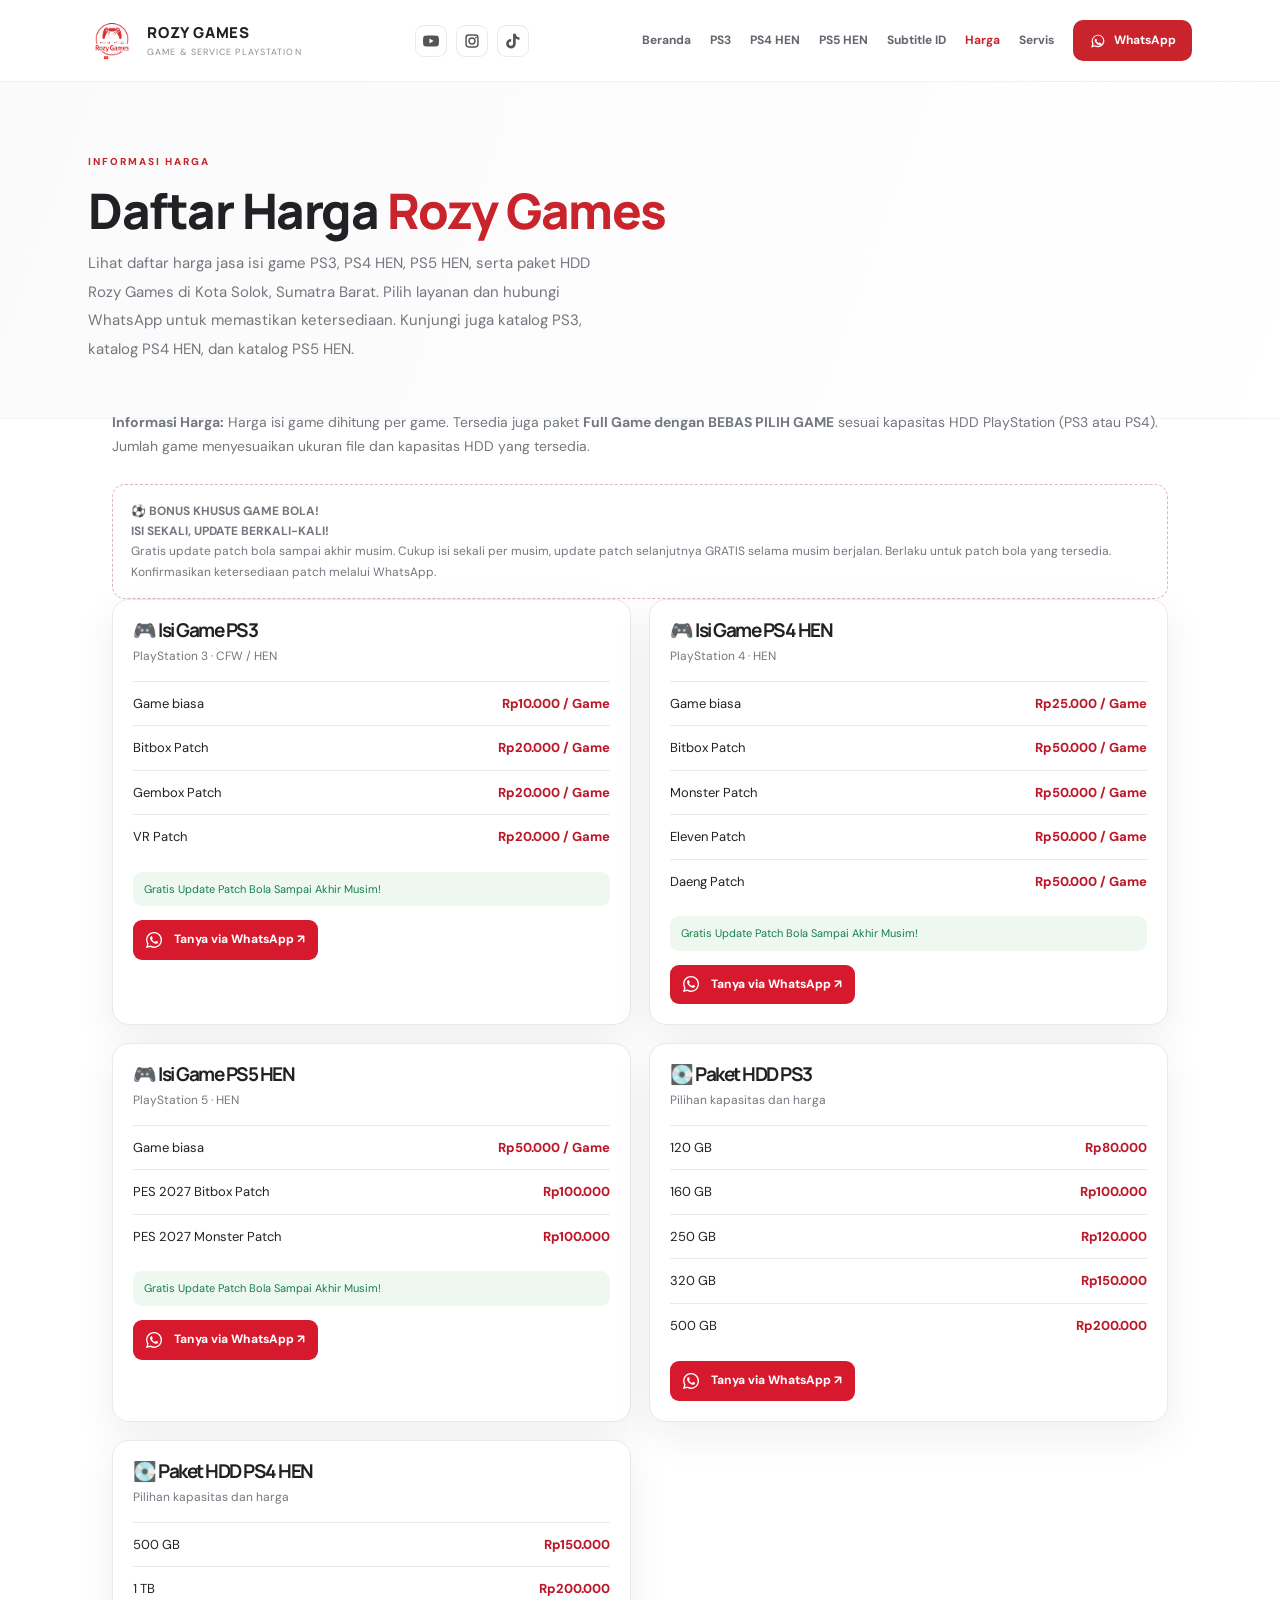
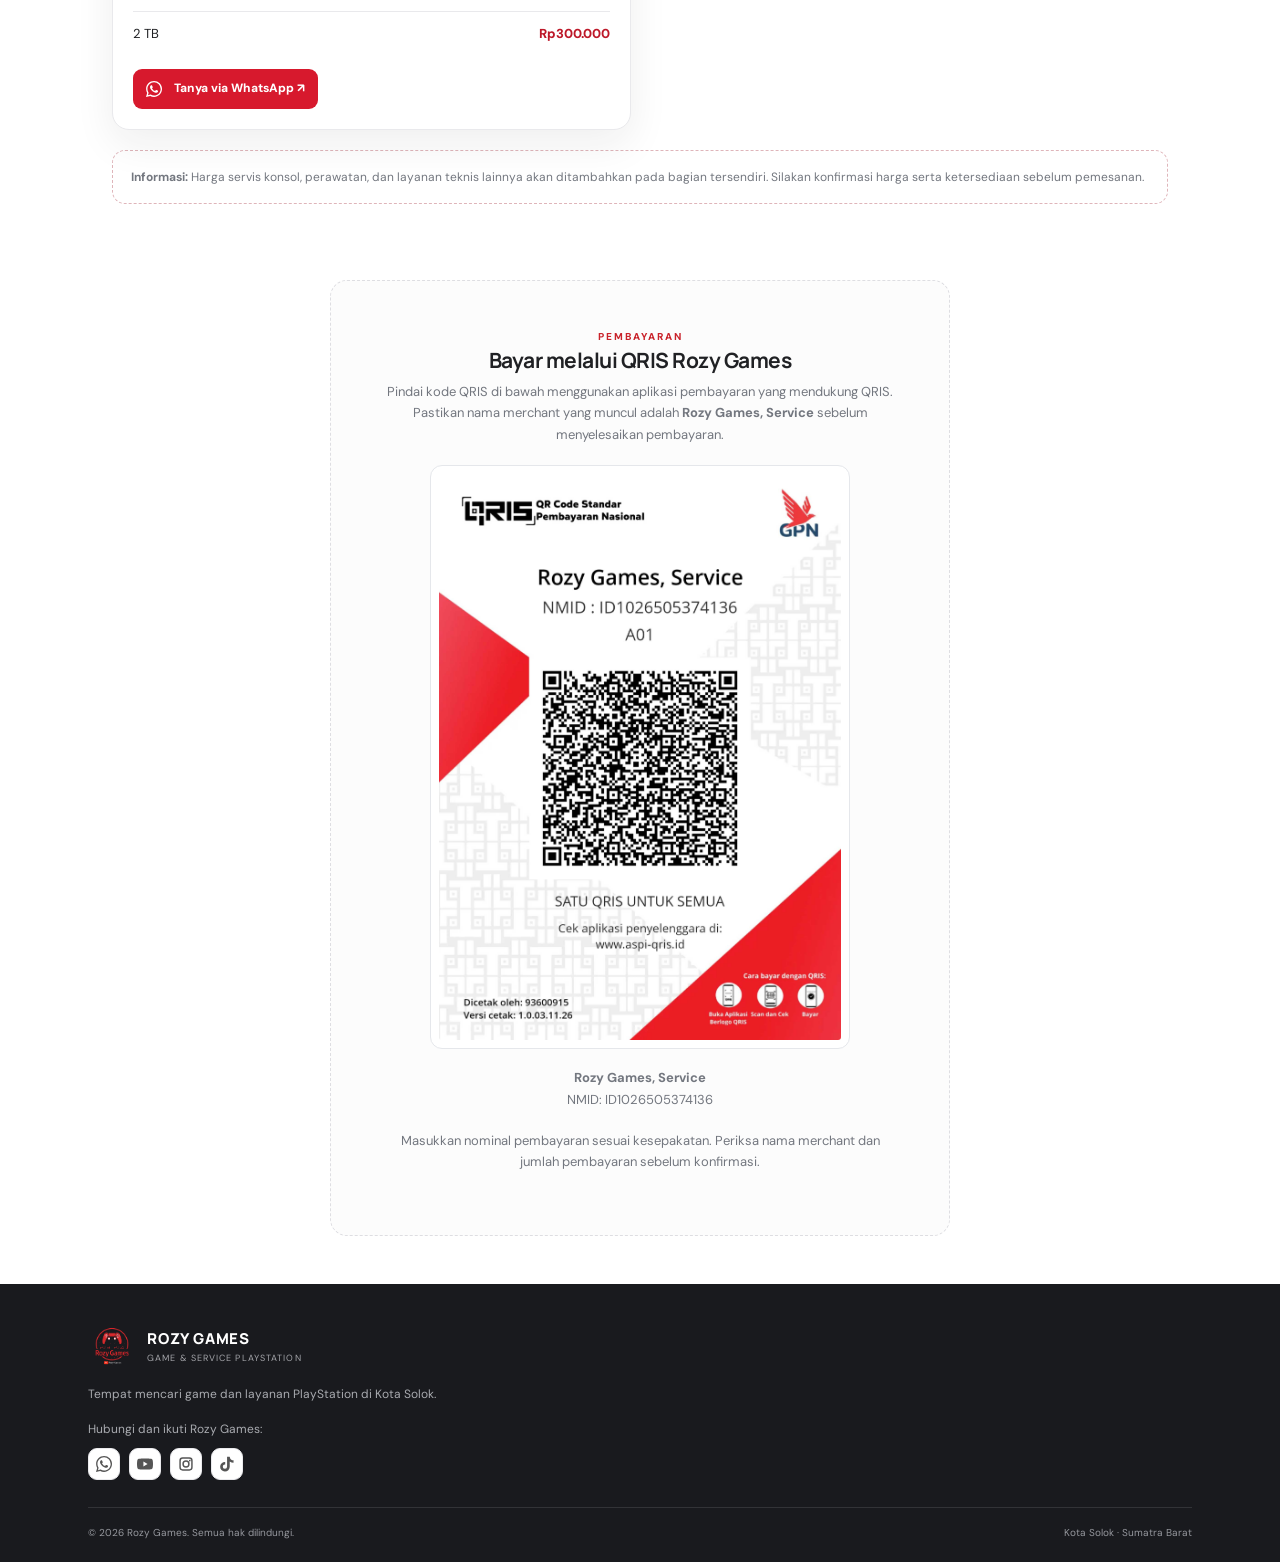
<file: harga.html>
<!doctype html>
<html lang="id">
<head>
  <meta charset="utf-8">
  <meta name="viewport" content="width=device-width, initial-scale=1">
  <meta name="theme-color" content="#ffffff">
  <meta name="description" content="Cek harga jasa isi game PS3, PS4 HEN, PS5 HEN dan paket HDD Rozy Games di Kota Solok, Sumatra Barat. Lihat rincian harga dan tanyakan ketersediaan melalui WhatsApp.">
  <title>Harga Jasa Isi Game PS3, PS4 HEN & PS5 HEN Kota Solok | Rozy Games</title>
  <link rel="preconnect" href="https://fonts.googleapis.com">
  <link rel="preconnect" href="https://fonts.gstatic.com" crossorigin>
  <link href="https://fonts.googleapis.com/css2?family=DM+Sans:wght@400;500;600;700;800&family=Manrope:wght@400;500;600;700;800&display=swap" rel="stylesheet">
  <link rel="stylesheet" href="css/style.css">
<link rel="canonical" href="https://rozygames.github.io/rozy-games/harga.html">
<meta property="og:type" content="website"><meta property="og:locale" content="id_ID"><meta property="og:site_name" content="Rozy Games"><meta property="og:title" content="Harga Jasa Isi Game PS3, PS4 HEN & PS5 HEN Kota Solok | Rozy Games"><meta property="og:description" content="Cek harga jasa isi game PS3, PS4 HEN, PS5 HEN dan paket HDD Rozy Games di Kota Solok, Sumatra Barat. Lihat rincian harga dan tanyakan ketersediaan melalui WhatsApp."><meta property="og:url" content="https://rozygames.github.io/rozy-games/harga.html"><meta name="twitter:card" content="summary"><meta name="twitter:title" content="Harga Jasa Isi Game PS3, PS4 HEN & PS5 HEN Kota Solok | Rozy Games"><meta name="twitter:description" content="Cek harga jasa isi game PS3, PS4 HEN, PS5 HEN dan paket HDD Rozy Games di Kota Solok, Sumatra Barat. Lihat rincian harga dan tanyakan ketersediaan melalui WhatsApp.">
<script type="application/ld+json">
{
  "@context":"https://schema.org",
  "@graph":[
    {
      "@type":"WebPage",
      "@id":"https://rozygames.github.io/rozy-games/harga.html#webpage",
      "url":"https://rozygames.github.io/rozy-games/harga.html",
      "name":"Harga Jasa Isi Game PS3, PS4 HEN & PS5 HEN Kota Solok | Rozy Games",
      "description":"Daftar harga jasa isi game PS3, PS4 HEN, PS5 HEN, dan paket HDD Rozy Games di Kota Solok, Sumatra Barat.",
      "inLanguage":"id-ID",
      "isPartOf":{"@id":"https://rozygames.github.io/rozy-games/#website"},
      "about":{"@id":"https://rozygames.github.io/rozy-games/#business"},
      "breadcrumb":{"@id":"https://rozygames.github.io/rozy-games/harga.html#breadcrumb"}
    },
    {
      "@type":"BreadcrumbList",
      "@id":"https://rozygames.github.io/rozy-games/harga.html#breadcrumb",
      "itemListElement":[
        {"@type":"ListItem","position":1,"name":"Beranda","item":"https://rozygames.github.io/rozy-games/"},
        {"@type":"ListItem","position":2,"name":"Harga","item":"https://rozygames.github.io/rozy-games/harga.html"}
      ]
    },
    {
      "@type":"OfferCatalog",
      "@id":"https://rozygames.github.io/rozy-games/harga.html#katalog-harga",
      "name":"Daftar Harga Rozy Games",
      "url":"https://rozygames.github.io/rozy-games/harga.html",
      "itemListElement":[
        {"@type":"Offer","name":"Isi game PS3 biasa per game","price":"10000","priceCurrency":"IDR","itemOffered":{"@type":"Service","name":"Jasa isi game PS3"}},
        {"@type":"Offer","name":"Isi game PS3 dengan Bitbox, Gembox, atau VR Patch per game","price":"20000","priceCurrency":"IDR","itemOffered":{"@type":"Service","name":"Jasa isi game PS3 dengan patch"}},
        {"@type":"Offer","name":"Isi game PS4 HEN biasa per game","price":"25000","priceCurrency":"IDR","itemOffered":{"@type":"Service","name":"Jasa isi game PS4 HEN"}},
        {"@type":"Offer","name":"Isi game PS4 HEN dengan Bitbox, Monster, Eleven, atau Daeng Patch per game","price":"50000","priceCurrency":"IDR","itemOffered":{"@type":"Service","name":"Jasa isi game PS4 HEN dengan patch"}},
        {"@type":"Offer","name":"Isi game PS5 HEN biasa per game","price":"50000","priceCurrency":"IDR","itemOffered":{"@type":"Service","name":"Jasa isi game PS5 HEN"}},
        {"@type":"Offer","name":"PES 2027 PS5 HEN dengan Bitbox atau Monster Patch","price":"100000","priceCurrency":"IDR","itemOffered":{"@type":"Service","name":"Jasa pemasangan patch bola PS5 HEN"}},
        {"@type":"Offer","name":"Paket HDD PS3 120 GB","price":"80000","priceCurrency":"IDR"},
        {"@type":"Offer","name":"Paket HDD PS3 160 GB","price":"100000","priceCurrency":"IDR"},
        {"@type":"Offer","name":"Paket HDD PS3 250 GB","price":"120000","priceCurrency":"IDR"},
        {"@type":"Offer","name":"Paket HDD PS3 320 GB","price":"150000","priceCurrency":"IDR"},
        {"@type":"Offer","name":"Paket HDD PS3 500 GB","price":"200000","priceCurrency":"IDR"},
        {"@type":"Offer","name":"Paket HDD PS4 HEN 500 GB","price":"150000","priceCurrency":"IDR"},
        {"@type":"Offer","name":"Paket HDD PS4 HEN 1 TB","price":"200000","priceCurrency":"IDR"},
        {"@type":"Offer","name":"Paket HDD PS4 HEN 2 TB","price":"300000","priceCurrency":"IDR"}
      ]
    }
  ]
}
</script>
</head>
<body>
<header class="site-header">
  <div class="header-inner">
    <a class="brand" href="index.html" aria-label="Rozy Games Beranda">
      <img class="brand-logo" src="assets/logo-rozy.png" alt="Logo Rozy Games">
      <span class="brand-text"><strong>ROZY GAMES</strong><small>GAME & SERVICE PLAYSTATION</small></span>
    </a>
<div class="header-socials" aria-label="Media sosial Rozy Games">
<a href="https://www.youtube.com/@RozyGames" target="_blank" rel="noopener noreferrer" aria-label="YouTube Rozy Games" title="YouTube"><svg viewBox="0 0 24 24" aria-hidden="true"><path d="M23.5 6.2a3 3 0 0 0-2.1-2.1C19.5 3.6 12 3.6 12 3.6s-7.5 0-9.4.5A3 3 0 0 0 .5 6.2 31 31 0 0 0 0 12a31 31 0 0 0 .5 5.8 3 3 0 0 0 2.1 2.1c1.9.5 9.4.5 9.4.5s7.5 0 9.4-.5a3 3 0 0 0 2.1-2.1A31 31 0 0 0 24 12a31 31 0 0 0-.5-5.8ZM9.6 15.6V8.4l6.3 3.6-6.3 3.6Z"/></svg></a>
<a href="https://www.instagram.com/rozygames/" target="_blank" rel="noopener noreferrer" aria-label="Instagram Rozy Games" title="Instagram"><svg viewBox="0 0 24 24" aria-hidden="true"><path d="M7 2h10a5 5 0 0 1 5 5v10a5 5 0 0 1-5 5H7a5 5 0 0 1-5-5V7a5 5 0 0 1 5-5Zm0 2.2A2.8 2.8 0 0 0 4.2 7v10A2.8 2.8 0 0 0 7 19.8h10a2.8 2.8 0 0 0 2.8-2.8V7A2.8 2.8 0 0 0 17 4.2H7Zm5 2.3a5.5 5.5 0 1 1 0 11 5.5 5.5 0 0 1 0-11Zm0 2.2a3.3 3.3 0 1 0 0 6.6 3.3 3.3 0 0 0 0-6.6Zm5.7-3.1a1.3 1.3 0 1 1 0 2.6 1.3 1.3 0 0 1 0-2.6Z"/></svg></a>
<a href="https://www.tiktok.com/@rozy_games" target="_blank" rel="noopener noreferrer" aria-label="TikTok Rozy Games" title="TikTok"><svg viewBox="0 0 24 24" aria-hidden="true"><path d="M19.6 6.2a5.8 5.8 0 0 1-3.5-4.8V1h-4v15.1a3.2 3.2 0 1 1-2.8-3.2v-4a7.2 7.2 0 1 0 6.8 7.2V8.4a9.7 9.7 0 0 0 5.7 1.9v-4a5.8 5.8 0 0 1-2.2-.1Z"/></svg></a>
</div>
    <button class="menu-toggle" id="menuToggle" aria-label="Buka menu" aria-expanded="false">☰</button>
    <nav class="main-nav" id="mainNav"><a class="nav-link" href="index.html">Beranda</a><a class="nav-link" href="ps3.html">PS3</a><a class="nav-link" href="ps4-hen.html">PS4 HEN</a><a class="nav-link" href="ps5-hen.html">PS5 HEN</a><a class="nav-link" href="subtitle-indonesia.html">Subtitle ID</a><a class="nav-link active" href="harga.html">Harga</a><a class="nav-link" href="servis.html">Servis</a>
      <a class="nav-contact" href="https://wa.me/6281270635111" target="_blank" rel="noopener"><svg class="action-icon" style="width:18px;height:18px;min-width:18px;max-width:18px;min-height:18px;max-height:18px;display:inline-block;flex:0 0 18px;vertical-align:middle;fill:currentColor;margin-right:7px" viewBox="0 0 24 24" aria-hidden="true" focusable="false"><path d="M20.5 11.8a8.5 8.5 0 0 1-12.6 7.4L3 20.5l1.3-4.7a8.5 8.5 0 1 1 16.2-4Zm-8.5-7a6.9 6.9 0 0 0-5.9 10.5l.2.4-.8 2.7 2.8-.8.4.2a6.9 6.9 0 1 0 3.3-13Zm3.8 9.8c-.2-.1-1.2-.6-1.4-.7-.2-.1-.3-.1-.5.1l-.6.7c-.1.2-.3.2-.5.1a5.7 5.7 0 0 1-2.8-2.4c-.2-.3.2-.3.6-1.1.1-.2 0-.3 0-.4l-.6-1.4c-.2-.4-.4-.4-.5-.4h-.5c-.2 0-.4.1-.6.3-.2.2-.8.8-.8 1.9s.8 2.2.9 2.3c.1.2 1.6 2.5 3.9 3.4 1.4.6 2 .6 2.7.5.4-.1 1.2-.5 1.4-1 .2-.5.2-.9.1-1 0-.1-.2-.2-.4-.3Z"/></svg>WhatsApp</a>
    </nav>
  </div>
</header>
<main>
<style>
.price-page{max-width:1104px;margin:0 auto;padding:0 24px 64px}
.price-lead{color:var(--muted);font-size:14px;line-height:1.7;margin:-8px 0 25px}
.price-grid{display:grid;grid-template-columns:repeat(2,minmax(0,1fr));gap:18px}
.price-card{border:1px solid var(--line);border-radius:17px;background:#fff;padding:20px;box-shadow:var(--shadow);min-width:0}
.price-card h2{font-size:19px;margin:0 0 5px}
.price-card .sub{font-size:12px;color:var(--muted);margin:0 0 14px}
.price-table{width:100%;border-collapse:collapse;font-size:13px}
.price-table td{padding:11px 0;border-top:1px solid var(--line);vertical-align:top}
.price-table td:last-child{text-align:right;font-weight:800;color:#bd1829;white-space:nowrap;padding-left:10px}
.price-tip{font-size:11px;color:#16804a;background:#eef8f1;border-radius:9px;padding:9px 11px;margin-top:13px;line-height:1.5}
.price-cta{display:inline-flex;align-items:center;gap:7px;margin-top:14px;background:#d7192d;color:#fff;text-decoration:none;border-radius:9px;padding:10px 13px;font-size:12px;font-weight:800}
.price-note{margin-top:20px;padding:16px 18px;border:1px dashed #dfb5ba;border-radius:13px;color:var(--muted);font-size:12px;line-height:1.7}
@media(max-width:650px){.price-page{padding:0 16px 48px}.price-grid{grid-template-columns:1fr;gap:13px}.price-card{padding:17px}.price-card h2{font-size:17px}}
</style>
<section class="page-intro"><span class="eyebrow">INFORMASI HARGA</span><h1>Daftar Harga <em>Rozy Games</em></h1><p>Lihat daftar harga jasa isi game PS3, PS4 HEN, PS5 HEN, serta paket HDD Rozy Games di Kota Solok, Sumatra Barat. Pilih layanan dan hubungi WhatsApp untuk memastikan ketersediaan. Kunjungi juga <a href="ps3.html">katalog PS3</a>, <a href="ps4-hen.html">katalog PS4 HEN</a>, dan <a href="ps5-hen.html">katalog PS5 HEN</a>.</p></section>
<section class="price-page">
  <p class="price-lead"><strong>Informasi Harga:</strong> Harga isi game dihitung per game. Tersedia juga paket <strong>Full Game dengan BEBAS PILIH GAME</strong> sesuai kapasitas HDD PlayStation (PS3 atau PS4). Jumlah game menyesuaikan ukuran file dan kapasitas HDD yang tersedia.</p>
  <div class="price-note"><strong>⚽ BONUS KHUSUS GAME BOLA!</strong><br><strong>ISI SEKALI, UPDATE BERKALI-KALI!</strong><br>Gratis update patch bola sampai akhir musim. Cukup isi sekali per musim, update patch selanjutnya GRATIS selama musim berjalan. Berlaku untuk patch bola yang tersedia. Konfirmasikan ketersediaan patch melalui WhatsApp.</div>
  <div class="price-grid">
    <article class="price-card">
      <h2>🎮 Isi Game PS3</h2><p class="sub">PlayStation 3 · CFW / HEN</p>
      <table class="price-table"><tr><td>Game biasa</td><td>Rp10.000 / Game</td></tr><tr><td>Bitbox Patch</td><td>Rp20.000 / Game</td></tr><tr><td>Gembox Patch</td><td>Rp20.000 / Game</td></tr><tr><td>VR Patch</td><td>Rp20.000 / Game</td></tr></table>
      <div class="price-tip">Gratis Update Patch Bola Sampai Akhir Musim!</div>
      <a class="price-cta" href="https://wa.me/6281270635111?text=Halo%20Rozy%20Games%2C%20saya%20mau%20tanya%20harga%20isi%20game%20PS3." target="_blank" rel="noopener"><svg viewBox="0 0 24 24" aria-hidden="true" style="width:16px;height:16px;fill:currentColor;vertical-align:-3px;margin-right:5px"><path d="M20.52 3.48A11.86 11.86 0 0 0 12.08 0C5.5 0 .15 5.34.15 11.92c0 2.1.55 4.15 1.6 5.96L0 24l6.28-1.65a11.9 11.9 0 0 0 5.79 1.48h.01c6.58 0 11.93-5.35 11.93-11.93 0-3.19-1.24-6.19-3.49-8.42ZM12.08 21.8h-.01a9.9 9.9 0 0 1-5.04-1.38l-.36-.21-3.73.98.99-3.64-.24-.37a9.87 9.87 0 0 1-1.52-5.26c0-5.47 4.45-9.92 9.92-9.92a9.85 9.85 0 0 1 7.02 2.91 9.85 9.85 0 0 1 2.9 7.02c0 5.47-4.45 9.92-9.93 9.92Zm5.45-7.43c-.3-.15-1.76-.87-2.03-.97-.27-.1-.47-.15-.67.15-.2.3-.77.97-.94 1.17-.17.2-.35.22-.65.07-.3-.15-1.26-.46-2.4-1.47-.89-.79-1.49-1.77-1.66-2.07-.17-.3-.02-.46.13-.61.13-.13.3-.35.45-.52.15-.17.2-.3.3-.5.1-.2.05-.37-.02-.52-.08-.15-.67-1.62-.92-2.22-.24-.58-.49-.5-.67-.51h-.57c-.2 0-.52.07-.79.37-.27.3-1.04 1.02-1.04 2.49s1.07 2.89 1.22 3.09c.15.2 2.1 3.2 5.08 4.49.71.31 1.27.5 1.7.64.71.23 1.36.2 1.87.12.57-.08 1.76-.72 2.01-1.42.25-.7.25-1.29.17-1.42-.07-.12-.27-.2-.57-.35Z"/></svg>Tanya via WhatsApp ↗</a>
    </article>
    <article class="price-card">
      <h2>🎮 Isi Game PS4 HEN</h2><p class="sub">PlayStation 4 · HEN</p>
      <table class="price-table"><tr><td>Game biasa</td><td>Rp25.000 / Game</td></tr><tr><td>Bitbox Patch</td><td>Rp50.000 / Game</td></tr><tr><td>Monster Patch</td><td>Rp50.000 / Game</td></tr><tr><td>Eleven Patch</td><td>Rp50.000 / Game</td></tr><tr><td>Daeng Patch</td><td>Rp50.000 / Game</td></tr></table>
      <div class="price-tip">Gratis Update Patch Bola Sampai Akhir Musim!</div>
      <a class="price-cta" href="https://wa.me/6281270635111?text=Halo%20Rozy%20Games%2C%20saya%20mau%20tanya%20harga%20isi%20game%20PS4%20HEN." target="_blank" rel="noopener"><svg viewBox="0 0 24 24" aria-hidden="true" style="width:16px;height:16px;fill:currentColor;vertical-align:-3px;margin-right:5px"><path d="M20.52 3.48A11.86 11.86 0 0 0 12.08 0C5.5 0 .15 5.34.15 11.92c0 2.1.55 4.15 1.6 5.96L0 24l6.28-1.65a11.9 11.9 0 0 0 5.79 1.48h.01c6.58 0 11.93-5.35 11.93-11.93 0-3.19-1.24-6.19-3.49-8.42ZM12.08 21.8h-.01a9.9 9.9 0 0 1-5.04-1.38l-.36-.21-3.73.98.99-3.64-.24-.37a9.87 9.87 0 0 1-1.52-5.26c0-5.47 4.45-9.92 9.92-9.92a9.85 9.85 0 0 1 7.02 2.91 9.85 9.85 0 0 1 2.9 7.02c0 5.47-4.45 9.92-9.93 9.92Zm5.45-7.43c-.3-.15-1.76-.87-2.03-.97-.27-.1-.47-.15-.67.15-.2.3-.77.97-.94 1.17-.17.2-.35.22-.65.07-.3-.15-1.26-.46-2.4-1.47-.89-.79-1.49-1.77-1.66-2.07-.17-.3-.02-.46.13-.61.13-.13.3-.35.45-.52.15-.17.2-.3.3-.5.1-.2.05-.37-.02-.52-.08-.15-.67-1.62-.92-2.22-.24-.58-.49-.5-.67-.51h-.57c-.2 0-.52.07-.79.37-.27.3-1.04 1.02-1.04 2.49s1.07 2.89 1.22 3.09c.15.2 2.1 3.2 5.08 4.49.71.31 1.27.5 1.7.64.71.23 1.36.2 1.87.12.57-.08 1.76-.72 2.01-1.42.25-.7.25-1.29.17-1.42-.07-.12-.27-.2-.57-.35Z"/></svg>Tanya via WhatsApp ↗</a>
    </article>
    <article class="price-card">
      <h2>🎮 Isi Game PS5 HEN</h2><p class="sub">PlayStation 5 · HEN</p>
      <table class="price-table"><tr><td>Game biasa</td><td>Rp50.000 / Game</td></tr><tr><td>PES 2027 Bitbox Patch</td><td>Rp100.000</td></tr><tr><td>PES 2027 Monster Patch</td><td>Rp100.000</td></tr></table>
      <div class="price-tip">Gratis Update Patch Bola Sampai Akhir Musim!</div>
      <a class="price-cta" href="https://wa.me/6281270635111?text=Halo%20Rozy%20Games%2C%20saya%20mau%20tanya%20harga%20isi%20game%20PS5%20HEN." target="_blank" rel="noopener"><svg viewBox="0 0 24 24" aria-hidden="true" style="width:16px;height:16px;fill:currentColor;vertical-align:-3px;margin-right:5px"><path d="M20.52 3.48A11.86 11.86 0 0 0 12.08 0C5.5 0 .15 5.34.15 11.92c0 2.1.55 4.15 1.6 5.96L0 24l6.28-1.65a11.9 11.9 0 0 0 5.79 1.48h.01c6.58 0 11.93-5.35 11.93-11.93 0-3.19-1.24-6.19-3.49-8.42ZM12.08 21.8h-.01a9.9 9.9 0 0 1-5.04-1.38l-.36-.21-3.73.98.99-3.64-.24-.37a9.87 9.87 0 0 1-1.52-5.26c0-5.47 4.45-9.92 9.92-9.92a9.85 9.85 0 0 1 7.02 2.91 9.85 9.85 0 0 1 2.9 7.02c0 5.47-4.45 9.92-9.93 9.92Zm5.45-7.43c-.3-.15-1.76-.87-2.03-.97-.27-.1-.47-.15-.67.15-.2.3-.77.97-.94 1.17-.17.2-.35.22-.65.07-.3-.15-1.26-.46-2.4-1.47-.89-.79-1.49-1.77-1.66-2.07-.17-.3-.02-.46.13-.61.13-.13.3-.35.45-.52.15-.17.2-.3.3-.5.1-.2.05-.37-.02-.52-.08-.15-.67-1.62-.92-2.22-.24-.58-.49-.5-.67-.51h-.57c-.2 0-.52.07-.79.37-.27.3-1.04 1.02-1.04 2.49s1.07 2.89 1.22 3.09c.15.2 2.1 3.2 5.08 4.49.71.31 1.27.5 1.7.64.71.23 1.36.2 1.87.12.57-.08 1.76-.72 2.01-1.42.25-.7.25-1.29.17-1.42-.07-.12-.27-.2-.57-.35Z"/></svg>Tanya via WhatsApp ↗</a>
    </article>
    <article class="price-card">
      <h2>💽 Paket HDD PS3</h2><p class="sub">Pilihan kapasitas dan harga</p>
      <table class="price-table"><tr><td>120 GB</td><td>Rp80.000</td></tr><tr><td>160 GB</td><td>Rp100.000</td></tr><tr><td>250 GB</td><td>Rp120.000</td></tr><tr><td>320 GB</td><td>Rp150.000</td></tr><tr><td>500 GB</td><td>Rp200.000</td></tr></table>
      <a class="price-cta" href="https://wa.me/6281270635111?text=Halo%20Rozy%20Games%2C%20saya%20mau%20tanya%20paket%20HDD%20PS3." target="_blank" rel="noopener"><svg viewBox="0 0 24 24" aria-hidden="true" style="width:16px;height:16px;fill:currentColor;vertical-align:-3px;margin-right:5px"><path d="M20.52 3.48A11.86 11.86 0 0 0 12.08 0C5.5 0 .15 5.34.15 11.92c0 2.1.55 4.15 1.6 5.96L0 24l6.28-1.65a11.9 11.9 0 0 0 5.79 1.48h.01c6.58 0 11.93-5.35 11.93-11.93 0-3.19-1.24-6.19-3.49-8.42ZM12.08 21.8h-.01a9.9 9.9 0 0 1-5.04-1.38l-.36-.21-3.73.98.99-3.64-.24-.37a9.87 9.87 0 0 1-1.52-5.26c0-5.47 4.45-9.92 9.92-9.92a9.85 9.85 0 0 1 7.02 2.91 9.85 9.85 0 0 1 2.9 7.02c0 5.47-4.45 9.92-9.93 9.92Zm5.45-7.43c-.3-.15-1.76-.87-2.03-.97-.27-.1-.47-.15-.67.15-.2.3-.77.97-.94 1.17-.17.2-.35.22-.65.07-.3-.15-1.26-.46-2.4-1.47-.89-.79-1.49-1.77-1.66-2.07-.17-.3-.02-.46.13-.61.13-.13.3-.35.45-.52.15-.17.2-.3.3-.5.1-.2.05-.37-.02-.52-.08-.15-.67-1.62-.92-2.22-.24-.58-.49-.5-.67-.51h-.57c-.2 0-.52.07-.79.37-.27.3-1.04 1.02-1.04 2.49s1.07 2.89 1.22 3.09c.15.2 2.1 3.2 5.08 4.49.71.31 1.27.5 1.7.64.71.23 1.36.2 1.87.12.57-.08 1.76-.72 2.01-1.42.25-.7.25-1.29.17-1.42-.07-.12-.27-.2-.57-.35Z"/></svg>Tanya via WhatsApp ↗</a>
    </article>
    <article class="price-card">
      <h2>💽 Paket HDD PS4 HEN</h2><p class="sub">Pilihan kapasitas dan harga</p>
      <table class="price-table"><tr><td>500 GB</td><td>Rp150.000</td></tr><tr><td>1 TB</td><td>Rp200.000</td></tr><tr><td>2 TB</td><td>Rp300.000</td></tr></table>
      <a class="price-cta" href="https://wa.me/6281270635111?text=Halo%20Rozy%20Games%2C%20saya%20mau%20tanya%20paket%20HDD%20PS4%20HEN." target="_blank" rel="noopener"><svg viewBox="0 0 24 24" aria-hidden="true" style="width:16px;height:16px;fill:currentColor;vertical-align:-3px;margin-right:5px"><path d="M20.52 3.48A11.86 11.86 0 0 0 12.08 0C5.5 0 .15 5.34.15 11.92c0 2.1.55 4.15 1.6 5.96L0 24l6.28-1.65a11.9 11.9 0 0 0 5.79 1.48h.01c6.58 0 11.93-5.35 11.93-11.93 0-3.19-1.24-6.19-3.49-8.42ZM12.08 21.8h-.01a9.9 9.9 0 0 1-5.04-1.38l-.36-.21-3.73.98.99-3.64-.24-.37a9.87 9.87 0 0 1-1.52-5.26c0-5.47 4.45-9.92 9.92-9.92a9.85 9.85 0 0 1 7.02 2.91 9.85 9.85 0 0 1 2.9 7.02c0 5.47-4.45 9.92-9.93 9.92Zm5.45-7.43c-.3-.15-1.76-.87-2.03-.97-.27-.1-.47-.15-.67.15-.2.3-.77.97-.94 1.17-.17.2-.35.22-.65.07-.3-.15-1.26-.46-2.4-1.47-.89-.79-1.49-1.77-1.66-2.07-.17-.3-.02-.46.13-.61.13-.13.3-.35.45-.52.15-.17.2-.3.3-.5.1-.2.05-.37-.02-.52-.08-.15-.67-1.62-.92-2.22-.24-.58-.49-.5-.67-.51h-.57c-.2 0-.52.07-.79.37-.27.3-1.04 1.02-1.04 2.49s1.07 2.89 1.22 3.09c.15.2 2.1 3.2 5.08 4.49.71.31 1.27.5 1.7.64.71.23 1.36.2 1.87.12.57-.08 1.76-.72 2.01-1.42.25-.7.25-1.29.17-1.42-.07-.12-.27-.2-.57-.35Z"/></svg>Tanya via WhatsApp ↗</a>
    </article>
  </div>
  <div class="price-note"><strong>Informasi:</strong> Harga servis konsol, perawatan, dan layanan teknis lainnya akan ditambahkan pada bagian tersendiri. Silakan konfirmasi harga serta ketersediaan sebelum pemesanan.</div>
</section>
  <section class="section" style="padding:12px 16px 48px">
    <div class="empty-panel" style="max-width:620px;margin:0 auto;text-align:center">
      <span class="eyebrow">PEMBAYARAN</span>
      <h2>Bayar melalui QRIS Rozy Games</h2>
      <p>Pindai kode QRIS di bawah menggunakan aplikasi pembayaran yang mendukung QRIS. Pastikan nama merchant yang muncul adalah <strong>Rozy Games, Service</strong> sebelum menyelesaikan pembayaran.</p>
      <img src="assets/qris-rozy.jpg" alt="Poster QRIS resmi Rozy Games, Service" loading="lazy" decoding="async" style="display:block;width:min(100%,420px);height:auto;margin:18px auto;padding:8px;background:#fff;border:1px solid #e5e7eb;border-radius:12px">
      <p><strong>Rozy Games, Service</strong><br>NMID: ID1026505374136</p>
      <p class="sub">Masukkan nominal pembayaran sesuai kesepakatan. Periksa nama merchant dan jumlah pembayaran sebelum konfirmasi.</p>
    </div>
  </section></main>
<footer class="site-footer">
  <div class="footer-main">
    <div class="brand footer-brand"><img class="brand-logo" src="assets/logo-rozy.png" alt="Logo Rozy Games"><span class="brand-text"><strong>ROZY GAMES</strong><small>GAME & SERVICE PLAYSTATION</small></span></div>
    <p>Tempat mencari game dan layanan PlayStation di Kota Solok.</p>
    <p class="footer-contact-label">Hubungi dan ikuti Rozy Games:</p>
<div class="header-socials footer-social-icons" aria-label="Hubungi dan ikuti Rozy Games">
<a href="https://wa.me/6281270635111" target="_blank" rel="noopener noreferrer" aria-label="WhatsApp Rozy Games 0812 7063 5111" title="WhatsApp 0812 7063 5111"><svg viewBox="0 0 24 24" aria-hidden="true"><path d="M20.52 3.48A11.86 11.86 0 0 0 12.08 0C5.5 0 .15 5.34.15 11.92c0 2.1.55 4.15 1.6 5.96L0 24l6.28-1.65a11.9 11.9 0 0 0 5.79 1.48h.01c6.58 0 11.93-5.35 11.93-11.93 0-3.19-1.24-6.19-3.49-8.42ZM12.08 21.8h-.01a9.9 9.9 0 0 1-5.04-1.38l-.36-.21-3.73.98.99-3.64-.24-.37a9.87 9.87 0 0 1-1.52-5.26c0-5.47 4.45-9.92 9.92-9.92a9.85 9.85 0 0 1 7.02 2.91 9.85 9.85 0 0 1 2.9 7.02c0 5.47-4.45 9.92-9.93 9.92Zm5.45-7.43c-.3-.15-1.76-.87-2.03-.97-.27-.1-.47-.15-.67.15-.2.3-.77.97-.94 1.17-.17.2-.35.22-.65.07-.3-.15-1.26-.46-2.4-1.47-.89-.79-1.49-1.77-1.66-2.07-.17-.3-.02-.46.13-.61.13-.13.3-.35.45-.52.15-.17.2-.3.3-.5.1-.2.05-.37-.02-.52-.08-.15-.67-1.62-.92-2.22-.24-.58-.49-.5-.67-.51h-.57c-.2 0-.52.07-.79.37-.27.3-1.04 1.02-1.04 2.49s1.07 2.89 1.22 3.09c.15.2 2.1 3.2 5.08 4.49.71.31 1.27.5 1.7.64.71.23 1.36.2 1.87.12.57-.08 1.76-.72 2.01-1.42.25-.7.25-1.29.17-1.42-.07-.12-.27-.2-.57-.35Z"/></svg></a>
<a href="https://www.youtube.com/@RozyGames" target="_blank" rel="noopener noreferrer" aria-label="YouTube Rozy Games" title="YouTube"><svg viewBox="0 0 24 24" aria-hidden="true"><path d="M23.5 6.2a3 3 0 0 0-2.1-2.1C19.5 3.6 12 3.6 12 3.6s-7.5 0-9.4.5A3 3 0 0 0 .5 6.2 31 31 0 0 0 0 12a31 31 0 0 0 .5 5.8 3 3 0 0 0 2.1 2.1c1.9.5 9.4.5 9.4.5s7.5 0 9.4-.5a3 3 0 0 0 2.1-2.1A31 31 0 0 0 24 12a31 31 0 0 0-.5-5.8ZM9.6 15.6V8.4l6.3 3.6-6.3 3.6Z"/></svg></a>
<a href="https://www.instagram.com/rozygames/" target="_blank" rel="noopener noreferrer" aria-label="Instagram Rozy Games" title="Instagram"><svg viewBox="0 0 24 24" aria-hidden="true"><path d="M7 2h10a5 5 0 0 1 5 5v10a5 5 0 0 1-5 5H7a5 5 0 0 1-5-5V7a5 5 0 0 1 5-5Zm0 2.2A2.8 2.8 0 0 0 4.2 7v10A2.8 2.8 0 0 0 7 19.8h10a2.8 2.8 0 0 0 2.8-2.8V7A2.8 2.8 0 0 0 17 4.2H7Zm5 2.3a5.5 5.5 0 1 1 0 11 5.5 5.5 0 0 1 0-11Zm0 2.2a3.3 3.3 0 1 0 0 6.6 3.3 3.3 0 0 0 0-6.6Zm5.7-3.1a1.3 1.3 0 1 1 0 2.6 1.3 1.3 0 0 1 0-2.6Z"/></svg></a>
<a href="https://www.tiktok.com/@rozy_games" target="_blank" rel="noopener noreferrer" aria-label="TikTok Rozy Games" title="TikTok"><svg viewBox="0 0 24 24" aria-hidden="true"><path d="M19.6 6.2a5.8 5.8 0 0 1-3.5-4.8V1h-4v15.1a3.2 3.2 0 1 1-2.8-3.2v-4a7.2 7.2 0 1 0 6.8 7.2V8.4a9.7 9.7 0 0 0 5.7 1.9v-4a5.8 5.8 0 0 1-2.2-.1Z"/></svg></a>
</div>
  </div>
  <div class="footer-bottom"><span>© <span id="year"></span> Rozy Games. Semua hak dilindungi.</span><span>Kota Solok · Sumatra Barat</span></div>
</footer>
<script src="js/main.js"></script>
</body>
</html>
</file>
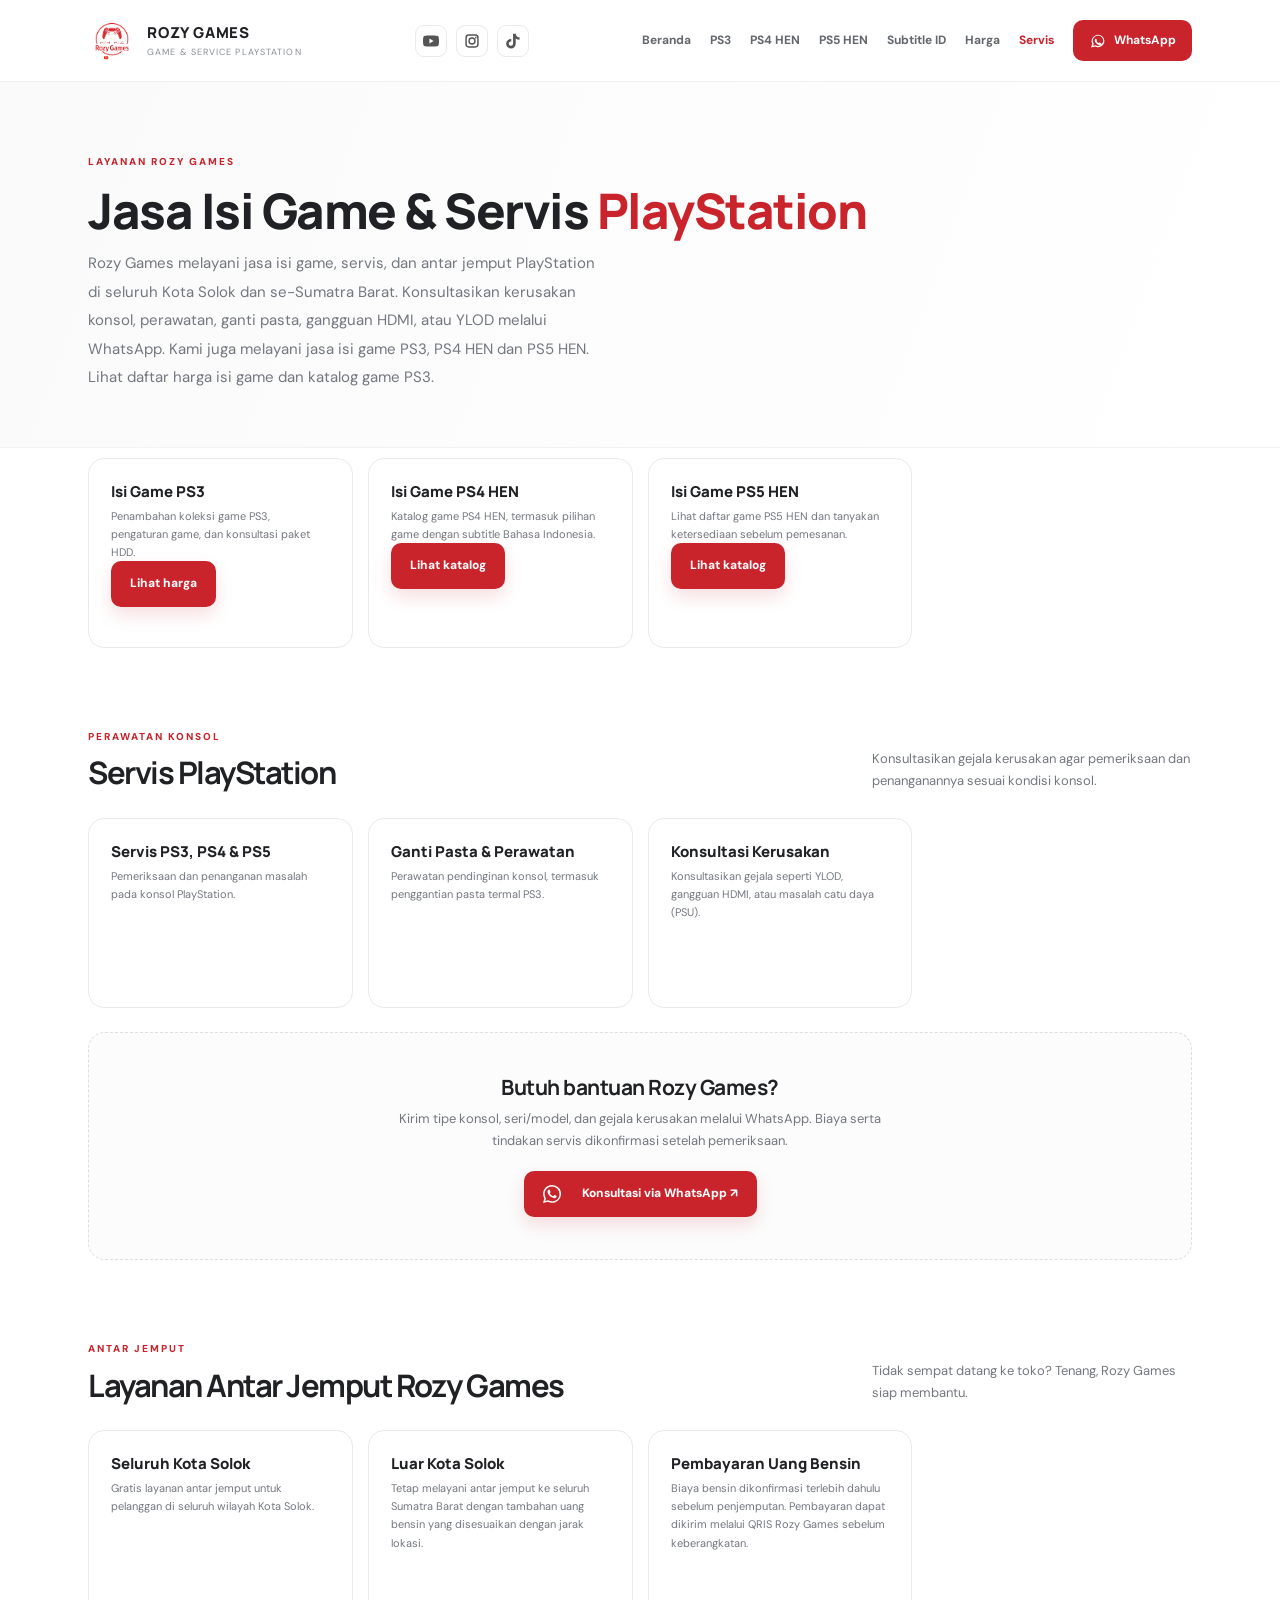
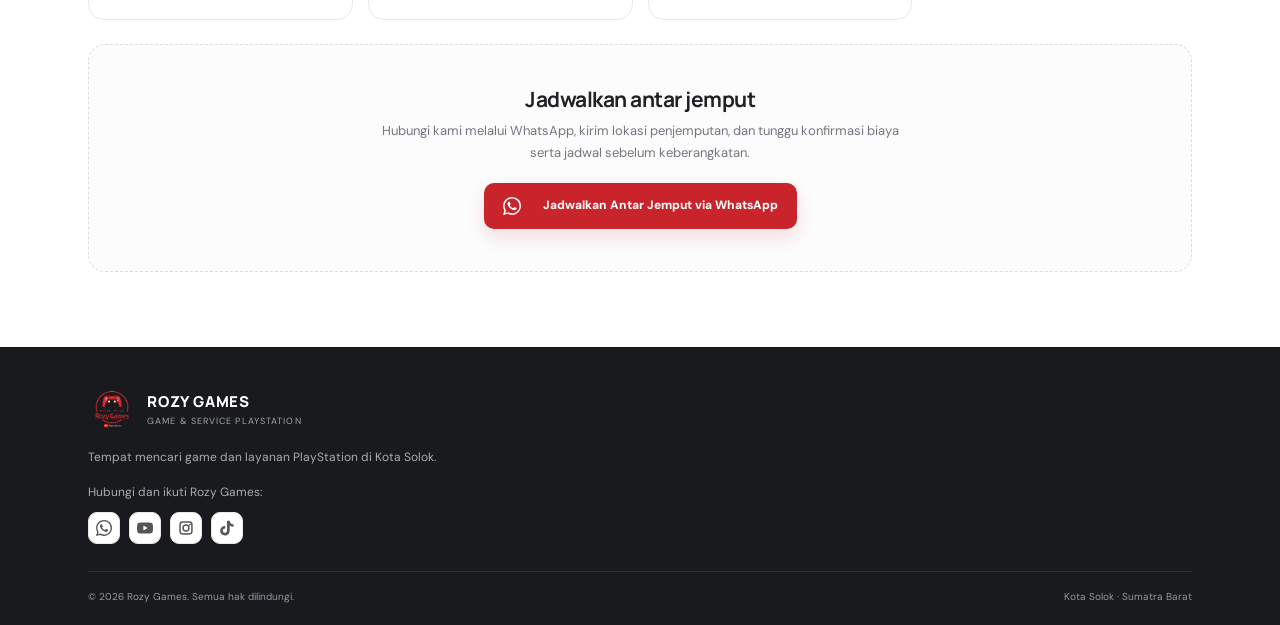
<file: servis.html>
<!doctype html>
<html lang="id">
<head>
  <meta charset="utf-8">
  <meta name="viewport" content="width=device-width, initial-scale=1">
  <meta name="theme-color" content="#ffffff">
  <meta name="description" content="Rozy Games melayani servis PS3, PS4 dan PS5 di Kota Solok, Sumatra Barat. Konsultasikan masalah konsol, perawatan, ganti pasta, YLOD, HDMI, serta layanan isi game melalui WhatsApp.">
  <title>Jasa Servis PlayStation PS3, PS4 & PS5 Kota Solok | Rozy Games</title>
  <link rel="preconnect" href="https://fonts.googleapis.com">
  <link rel="preconnect" href="https://fonts.gstatic.com" crossorigin>
  <link href="https://fonts.googleapis.com/css2?family=DM+Sans:wght@400;500;600;700;800&family=Manrope:wght@400;500;600;700;800&display=swap" rel="stylesheet">
  <link rel="stylesheet" href="css/style.css">
<link rel="canonical" href="https://rozygames.github.io/rozy-games/servis.html"><meta property="og:type" content="website"><meta property="og:locale" content="id_ID"><meta property="og:site_name" content="Rozy Games"><meta property="og:title" content="Jasa Servis PlayStation PS3, PS4 & PS5 Kota Solok | Rozy Games"><meta property="og:description" content="Rozy Games melayani servis PS3, PS4 dan PS5 di Kota Solok, Sumatra Barat. Konsultasikan masalah konsol, perawatan, ganti pasta, YLOD, HDMI, serta layanan isi game melalui WhatsApp."><meta property="og:url" content="https://rozygames.github.io/rozy-games/servis.html"><meta name="twitter:card" content="summary"><meta name="twitter:title" content="Jasa Servis PlayStation PS3, PS4 & PS5 Kota Solok | Rozy Games"><meta name="twitter:description" content="Rozy Games melayani servis PS3, PS4 dan PS5 di Kota Solok, Sumatra Barat. Konsultasikan masalah konsol, perawatan, ganti pasta, YLOD, HDMI, serta layanan isi game melalui WhatsApp.">
<script type="application/ld+json">
{
  "@context":"https://schema.org",
  "@graph":[
    {
      "@type":"WebPage",
      "@id":"https://rozygames.github.io/rozy-games/servis.html#webpage",
      "url":"https://rozygames.github.io/rozy-games/servis.html",
      "name":"Jasa Servis PlayStation PS3, PS4 & PS5 Kota Solok | Rozy Games",
      "description":"Layanan isi game dan konsultasi servis PlayStation PS3, PS4, dan PS5 di Kota Solok, Sumatra Barat.",
      "inLanguage":"id-ID",
      "isPartOf":{"@id":"https://rozygames.github.io/rozy-games/#website"},
      "about":{"@id":"https://rozygames.github.io/rozy-games/#business"},
      "breadcrumb":{"@id":"https://rozygames.github.io/rozy-games/servis.html#breadcrumb"}
    },
    {
      "@type":"BreadcrumbList",
      "@id":"https://rozygames.github.io/rozy-games/servis.html#breadcrumb",
      "itemListElement":[
        {"@type":"ListItem","position":1,"name":"Beranda","item":"https://rozygames.github.io/rozy-games/"},
        {"@type":"ListItem","position":2,"name":"Servis","item":"https://rozygames.github.io/rozy-games/servis.html"}
      ]
    },
    {
      "@type":"ItemList",
      "@id":"https://rozygames.github.io/rozy-games/servis.html#layanan",
      "name":"Layanan Rozy Games",
      "itemListElement":[
        {"@type":"ListItem","position":1,"item":{"@type":"Service","name":"Jasa isi game PS3","provider":{"@id":"https://rozygames.github.io/rozy-games/#business"},"areaServed":{"@type":"City","name":"Kota Solok"}}},
        {"@type":"ListItem","position":2,"item":{"@type":"Service","name":"Jasa isi game PS4 HEN","provider":{"@id":"https://rozygames.github.io/rozy-games/#business"},"areaServed":{"@type":"City","name":"Kota Solok"}}},
        {"@type":"ListItem","position":3,"item":{"@type":"Service","name":"Jasa isi game PS5 HEN","provider":{"@id":"https://rozygames.github.io/rozy-games/#business"},"areaServed":{"@type":"City","name":"Kota Solok"}}},
        {"@type":"ListItem","position":4,"item":{"@type":"Service","name":"Servis dan perawatan konsol PlayStation PS3, PS4, dan PS5","provider":{"@id":"https://rozygames.github.io/rozy-games/#business"},"areaServed":{"@type":"City","name":"Kota Solok"}}}
      ]
    }
  ]
}
</script>
</head>
<body>
<header class="site-header">
  <div class="header-inner">
    <a class="brand" href="index.html" aria-label="Rozy Games Beranda">
      <img class="brand-logo" src="assets/logo-rozy.png" alt="Logo Rozy Games">
      <span class="brand-text"><strong>ROZY GAMES</strong><small>GAME & SERVICE PLAYSTATION</small></span>
    </a>
<div class="header-socials" aria-label="Media sosial Rozy Games">
<a href="https://www.youtube.com/@RozyGames" target="_blank" rel="noopener noreferrer" aria-label="YouTube Rozy Games" title="YouTube"><svg viewBox="0 0 24 24" aria-hidden="true"><path d="M23.5 6.2a3 3 0 0 0-2.1-2.1C19.5 3.6 12 3.6 12 3.6s-7.5 0-9.4.5A3 3 0 0 0 .5 6.2 31 31 0 0 0 0 12a31 31 0 0 0 .5 5.8 3 3 0 0 0 2.1 2.1c1.9.5 9.4.5 9.4.5s7.5 0 9.4-.5a3 3 0 0 0 2.1-2.1A31 31 0 0 0 24 12a31 31 0 0 0-.5-5.8ZM9.6 15.6V8.4l6.3 3.6-6.3 3.6Z"/></svg></a>
<a href="https://www.instagram.com/rozygames/" target="_blank" rel="noopener noreferrer" aria-label="Instagram Rozy Games" title="Instagram"><svg viewBox="0 0 24 24" aria-hidden="true"><path d="M7 2h10a5 5 0 0 1 5 5v10a5 5 0 0 1-5 5H7a5 5 0 0 1-5-5V7a5 5 0 0 1 5-5Zm0 2.2A2.8 2.8 0 0 0 4.2 7v10A2.8 2.8 0 0 0 7 19.8h10a2.8 2.8 0 0 0 2.8-2.8V7A2.8 2.8 0 0 0 17 4.2H7Zm5 2.3a5.5 5.5 0 1 1 0 11 5.5 5.5 0 0 1 0-11Zm0 2.2a3.3 3.3 0 1 0 0 6.6 3.3 3.3 0 0 0 0-6.6Zm5.7-3.1a1.3 1.3 0 1 1 0 2.6 1.3 1.3 0 0 1 0-2.6Z"/></svg></a>
<a href="https://www.tiktok.com/@rozy_games" target="_blank" rel="noopener noreferrer" aria-label="TikTok Rozy Games" title="TikTok"><svg viewBox="0 0 24 24" aria-hidden="true"><path d="M19.6 6.2a5.8 5.8 0 0 1-3.5-4.8V1h-4v15.1a3.2 3.2 0 1 1-2.8-3.2v-4a7.2 7.2 0 1 0 6.8 7.2V8.4a9.7 9.7 0 0 0 5.7 1.9v-4a5.8 5.8 0 0 1-2.2-.1Z"/></svg></a>
</div>
    <button class="menu-toggle" id="menuToggle" aria-label="Buka menu" aria-expanded="false">☰</button>
    <nav class="main-nav" id="mainNav"><a class="nav-link" href="index.html">Beranda</a><a class="nav-link" href="ps3.html">PS3</a><a class="nav-link" href="ps4-hen.html">PS4 HEN</a><a class="nav-link" href="ps5-hen.html">PS5 HEN</a><a class="nav-link" href="subtitle-indonesia.html">Subtitle ID</a><a class="nav-link" href="harga.html">Harga</a><a class="nav-link active" href="servis.html">Servis</a>
      <a class="nav-contact" href="https://wa.me/6281270635111" target="_blank" rel="noopener"><svg class="action-icon" style="width:18px;height:18px;min-width:18px;max-width:18px;min-height:18px;max-height:18px;display:inline-block;flex:0 0 18px;vertical-align:middle;fill:currentColor;margin-right:7px" viewBox="0 0 24 24" aria-hidden="true" focusable="false"><path d="M20.5 11.8a8.5 8.5 0 0 1-12.6 7.4L3 20.5l1.3-4.7a8.5 8.5 0 1 1 16.2-4Zm-8.5-7a6.9 6.9 0 0 0-5.9 10.5l.2.4-.8 2.7 2.8-.8.4.2a6.9 6.9 0 1 0 3.3-13Zm3.8 9.8c-.2-.1-1.2-.6-1.4-.7-.2-.1-.3-.1-.5.1l-.6.7c-.1.2-.3.2-.5.1a5.7 5.7 0 0 1-2.8-2.4c-.2-.3.2-.3.6-1.1.1-.2 0-.3 0-.4l-.6-1.4c-.2-.4-.4-.4-.5-.4h-.5c-.2 0-.4.1-.6.3-.2.2-.8.8-.8 1.9s.8 2.2.9 2.3c.1.2 1.6 2.5 3.9 3.4 1.4.6 2 .6 2.7.5.4-.1 1.2-.5 1.4-1 .2-.5.2-.9.1-1 0-.1-.2-.2-.4-.3Z"/></svg>WhatsApp</a>
    </nav>
  </div>
</header>
<main>
<section class="page-intro"><span class="eyebrow">LAYANAN ROZY GAMES</span><h1>Jasa Isi Game & Servis <em>PlayStation</em></h1><p>Rozy Games melayani jasa isi game, servis, dan antar jemput PlayStation di seluruh Kota Solok dan se-Sumatra Barat. Konsultasikan kerusakan konsol, perawatan, ganti pasta, gangguan HDMI, atau YLOD melalui WhatsApp. Kami juga melayani jasa isi game PS3, PS4 HEN dan PS5 HEN. Lihat <a href="harga.html">daftar harga isi game</a> dan <a href="ps3.html">katalog game PS3</a>.</p></section>
<section class="section" style="padding-top:10px">
  <div class="category-grid">
    <article class="category-card"><span class="category-name">Isi Game PS3</span><span class="category-desc">Penambahan koleksi game PS3, pengaturan game, dan konsultasi paket HDD.</span><a class="btn btn-red" href="harga.html">Lihat harga</a></article>
    <article class="category-card"><span class="category-name">Isi Game PS4 HEN</span><span class="category-desc">Katalog game PS4 HEN, termasuk pilihan game dengan subtitle Bahasa Indonesia.</span><a class="btn btn-red" href="ps4-hen.html">Lihat katalog</a></article>
    <article class="category-card"><span class="category-name">Isi Game PS5 HEN</span><span class="category-desc">Lihat daftar game PS5 HEN dan tanyakan ketersediaan sebelum pemesanan.</span><a class="btn btn-red" href="ps5-hen.html">Lihat katalog</a></article>
  </div>
</section>
<section class="section" style="padding-top:0">
  <div class="section-heading"><div><span class="eyebrow">PERAWATAN KONSOL</span><h2>Servis PlayStation</h2></div><p>Konsultasikan gejala kerusakan agar pemeriksaan dan penanganannya sesuai kondisi konsol.</p></div>
  <div class="category-grid">
    <article class="category-card"><span class="category-name">Servis PS3, PS4 & PS5</span><span class="category-desc">Pemeriksaan dan penanganan masalah pada konsol PlayStation.</span></article>
    <article class="category-card"><span class="category-name">Ganti Pasta & Perawatan</span><span class="category-desc">Perawatan pendinginan konsol, termasuk penggantian pasta termal PS3.</span></article>
    <article class="category-card"><span class="category-name">Konsultasi Kerusakan</span><span class="category-desc">Konsultasikan gejala seperti YLOD, gangguan HDMI, atau masalah catu daya (PSU).</span></article>
  </div>
  <div class="empty-panel" style="margin-top:24px"><h2>Butuh bantuan Rozy Games?</h2><p>Kirim tipe konsol, seri/model, dan gejala kerusakan melalui WhatsApp. Biaya serta tindakan servis dikonfirmasi setelah pemeriksaan.</p><a class="btn btn-red" href="https://wa.me/6281270635111?text=Halo%20Rozy%20Games%2C%20saya%20ingin%20konsultasi%20isi%20game%20atau%20servis%20PlayStation." target="_blank" rel="noopener"><svg viewBox="0 0 24 24" aria-hidden="true" style="width:18px;height:18px;fill:currentColor;vertical-align:-4px;margin-right:6px"><path d="M20.52 3.48A11.86 11.86 0 0 0 12.08 0C5.5 0 .15 5.34.15 11.92c0 2.1.55 4.15 1.6 5.96L0 24l6.28-1.65a11.9 11.9 0 0 0 5.79 1.48h.01c6.58 0 11.93-5.35 11.93-11.93 0-3.19-1.24-6.19-3.49-8.42ZM12.08 21.8h-.01a9.9 9.9 0 0 1-5.04-1.38l-.36-.21-3.73.98.99-3.64-.24-.37a9.87 9.87 0 0 1-1.52-5.26c0-5.47 4.45-9.92 9.92-9.92a9.85 9.85 0 0 1 7.02 2.91 9.85 9.85 0 0 1 2.9 7.02c0 5.47-4.45 9.92-9.93 9.92Zm5.45-7.43c-.3-.15-1.76-.87-2.03-.97-.27-.1-.47-.15-.67.15-.2.3-.77.97-.94 1.17-.17.2-.35.22-.65.07-.3-.15-1.26-.46-2.4-1.47-.89-.79-1.49-1.77-1.66-2.07-.17-.3-.02-.46.13-.61.13-.13.3-.35.45-.52.15-.17.2-.3.3-.5.1-.2.05-.37-.02-.52-.08-.15-.67-1.62-.92-2.22-.24-.58-.49-.5-.67-.51h-.57c-.2 0-.52.07-.79.37-.27.3-1.04 1.02-1.04 2.49s1.07 2.89 1.22 3.09c.15.2 2.1 3.2 5.08 4.49.71.31 1.27.5 1.7.64.71.23 1.36.2 1.87.12.57-.08 1.76-.72 2.01-1.42.25-.7.25-1.29.17-1.42-.07-.12-.27-.2-.57-.35Z"/></svg>Konsultasi via WhatsApp ↗</a></div>
</section>
<section class="section" style="padding-top:0">
  <div class="section-heading"><div><span class="eyebrow">ANTAR JEMPUT</span><h2>Layanan Antar Jemput Rozy Games</h2></div><p>Tidak sempat datang ke toko? Tenang, Rozy Games siap membantu.</p></div>
  <div class="category-grid">
    <article class="category-card"><span class="category-name">Seluruh Kota Solok</span><span class="category-desc">Gratis layanan antar jemput untuk pelanggan di seluruh wilayah Kota Solok.</span></article>
    <article class="category-card"><span class="category-name">Luar Kota Solok</span><span class="category-desc">Tetap melayani antar jemput ke seluruh Sumatra Barat dengan tambahan uang bensin yang disesuaikan dengan jarak lokasi.</span></article>
    <article class="category-card"><span class="category-name">Pembayaran Uang Bensin</span><span class="category-desc">Biaya bensin dikonfirmasi terlebih dahulu sebelum penjemputan. Pembayaran dapat dikirim melalui QRIS Rozy Games sebelum keberangkatan.</span></article>
  </div>
  <div class="empty-panel" style="margin-top:24px"><h2>Jadwalkan antar jemput</h2><p>Hubungi kami melalui WhatsApp, kirim lokasi penjemputan, dan tunggu konfirmasi biaya serta jadwal sebelum keberangkatan.</p><a class="btn btn-red" href="https://wa.me/6281270635111?text=Halo%20Rozy%20Games%2C%20saya%20ingin%20menjadwalkan%20antar%20jemput.%20Lokasi%20penjemputan%20saya%3A" target="_blank" rel="noopener"><svg viewBox="0 0 24 24" aria-hidden="true" style="width:18px;height:18px;fill:currentColor;vertical-align:-4px;margin-right:7px"><path d="M20.52 3.48A11.86 11.86 0 0 0 12.08 0C5.5 0 .15 5.34.15 11.92c0 2.1.55 4.15 1.6 5.96L0 24l6.28-1.65a11.9 11.9 0 0 0 5.79 1.48h.01c6.58 0 11.93-5.35 11.93-11.93 0-3.19-1.24-6.19-3.49-8.42ZM12.08 21.8h-.01a9.9 9.9 0 0 1-5.04-1.38l-.36-.21-3.73.98.99-3.64-.24-.37a9.87 9.87 0 0 1-1.52-5.26c0-5.47 4.45-9.92 9.92-9.92a9.85 9.85 0 0 1 7.02 2.91 9.85 9.85 0 0 1 2.9 7.02c0 5.47-4.45 9.92-9.93 9.92Zm5.45-7.43c-.3-.15-1.76-.87-2.03-.97-.27-.1-.47-.15-.67.15-.2.3-.77.97-.94 1.17-.17.2-.35.22-.65.07-.3-.15-1.26-.46-2.4-1.47-.89-.79-1.49-1.77-1.66-2.07-.17-.3-.02-.46.13-.61.13-.13.3-.35.45-.52.15-.17.2-.3.3-.5.1-.2.05-.37-.02-.52-.08-.15-.67-1.62-.92-2.22-.24-.58-.49-.5-.67-.51h-.57c-.2 0-.52.07-.79.37-.27.3-1.04 1.02-1.04 2.49s1.07 2.89 1.22 3.09c.15.2 2.1 3.2 5.08 4.49.71.31 1.27.5 1.7.64.71.23 1.36.2 1.87.12.57-.08 1.76-.72 2.01-1.42.25-.7.25-1.29.17-1.42-.07-.12-.27-.2-.57-.35Z"/></svg>Jadwalkan Antar Jemput via WhatsApp</a></div>
</section></main>
<footer class="site-footer">
  <div class="footer-main">
    <div class="brand footer-brand"><img class="brand-logo" src="assets/logo-rozy.png" alt="Logo Rozy Games"><span class="brand-text"><strong>ROZY GAMES</strong><small>GAME & SERVICE PLAYSTATION</small></span></div>
    <p>Tempat mencari game dan layanan PlayStation di Kota Solok.</p>
    <p class="footer-contact-label">Hubungi dan ikuti Rozy Games:</p>
<div class="header-socials footer-social-icons" aria-label="Hubungi dan ikuti Rozy Games">
<a href="https://wa.me/6281270635111" target="_blank" rel="noopener noreferrer" aria-label="WhatsApp Rozy Games 0812 7063 5111" title="WhatsApp 0812 7063 5111"><svg viewBox="0 0 24 24" aria-hidden="true"><path d="M20.52 3.48A11.86 11.86 0 0 0 12.08 0C5.5 0 .15 5.34.15 11.92c0 2.1.55 4.15 1.6 5.96L0 24l6.28-1.65a11.9 11.9 0 0 0 5.79 1.48h.01c6.58 0 11.93-5.35 11.93-11.93 0-3.19-1.24-6.19-3.49-8.42ZM12.08 21.8h-.01a9.9 9.9 0 0 1-5.04-1.38l-.36-.21-3.73.98.99-3.64-.24-.37a9.87 9.87 0 0 1-1.52-5.26c0-5.47 4.45-9.92 9.92-9.92a9.85 9.85 0 0 1 7.02 2.91 9.85 9.85 0 0 1 2.9 7.02c0 5.47-4.45 9.92-9.93 9.92Zm5.45-7.43c-.3-.15-1.76-.87-2.03-.97-.27-.1-.47-.15-.67.15-.2.3-.77.97-.94 1.17-.17.2-.35.22-.65.07-.3-.15-1.26-.46-2.4-1.47-.89-.79-1.49-1.77-1.66-2.07-.17-.3-.02-.46.13-.61.13-.13.3-.35.45-.52.15-.17.2-.3.3-.5.1-.2.05-.37-.02-.52-.08-.15-.67-1.62-.92-2.22-.24-.58-.49-.5-.67-.51h-.57c-.2 0-.52.07-.79.37-.27.3-1.04 1.02-1.04 2.49s1.07 2.89 1.22 3.09c.15.2 2.1 3.2 5.08 4.49.71.31 1.27.5 1.7.64.71.23 1.36.2 1.87.12.57-.08 1.76-.72 2.01-1.42.25-.7.25-1.29.17-1.42-.07-.12-.27-.2-.57-.35Z"/></svg></a>
<a href="https://www.youtube.com/@RozyGames" target="_blank" rel="noopener noreferrer" aria-label="YouTube Rozy Games" title="YouTube"><svg viewBox="0 0 24 24" aria-hidden="true"><path d="M23.5 6.2a3 3 0 0 0-2.1-2.1C19.5 3.6 12 3.6 12 3.6s-7.5 0-9.4.5A3 3 0 0 0 .5 6.2 31 31 0 0 0 0 12a31 31 0 0 0 .5 5.8 3 3 0 0 0 2.1 2.1c1.9.5 9.4.5 9.4.5s7.5 0 9.4-.5a3 3 0 0 0 2.1-2.1A31 31 0 0 0 24 12a31 31 0 0 0-.5-5.8ZM9.6 15.6V8.4l6.3 3.6-6.3 3.6Z"/></svg></a>
<a href="https://www.instagram.com/rozygames/" target="_blank" rel="noopener noreferrer" aria-label="Instagram Rozy Games" title="Instagram"><svg viewBox="0 0 24 24" aria-hidden="true"><path d="M7 2h10a5 5 0 0 1 5 5v10a5 5 0 0 1-5 5H7a5 5 0 0 1-5-5V7a5 5 0 0 1 5-5Zm0 2.2A2.8 2.8 0 0 0 4.2 7v10A2.8 2.8 0 0 0 7 19.8h10a2.8 2.8 0 0 0 2.8-2.8V7A2.8 2.8 0 0 0 17 4.2H7Zm5 2.3a5.5 5.5 0 1 1 0 11 5.5 5.5 0 0 1 0-11Zm0 2.2a3.3 3.3 0 1 0 0 6.6 3.3 3.3 0 0 0 0-6.6Zm5.7-3.1a1.3 1.3 0 1 1 0 2.6 1.3 1.3 0 0 1 0-2.6Z"/></svg></a>
<a href="https://www.tiktok.com/@rozy_games" target="_blank" rel="noopener noreferrer" aria-label="TikTok Rozy Games" title="TikTok"><svg viewBox="0 0 24 24" aria-hidden="true"><path d="M19.6 6.2a5.8 5.8 0 0 1-3.5-4.8V1h-4v15.1a3.2 3.2 0 1 1-2.8-3.2v-4a7.2 7.2 0 1 0 6.8 7.2V8.4a9.7 9.7 0 0 0 5.7 1.9v-4a5.8 5.8 0 0 1-2.2-.1Z"/></svg></a>
</div>
  </div>
  <div class="footer-bottom"><span>© <span id="year"></span> Rozy Games. Semua hak dilindungi.</span><span>Kota Solok · Sumatra Barat</span></div>
</footer>
<script src="js/main.js"></script>
</body>
</html>
</file>
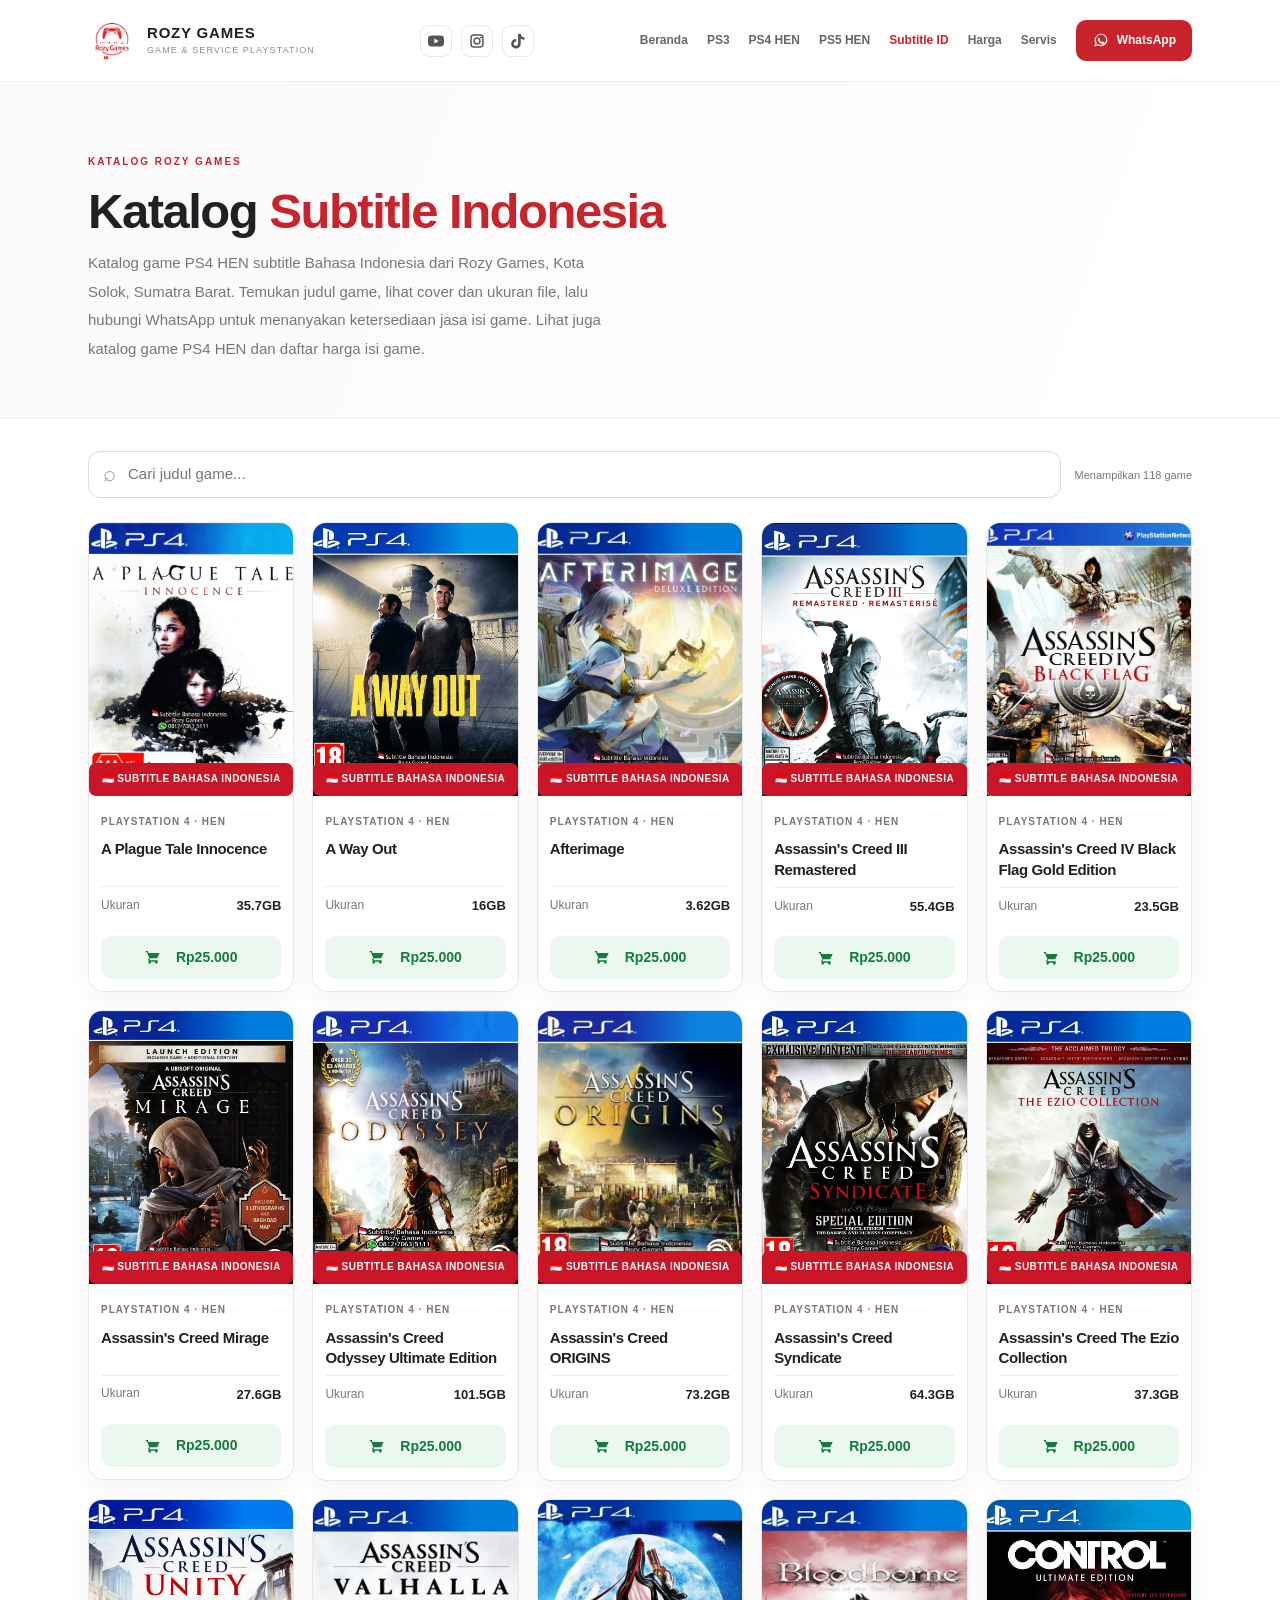
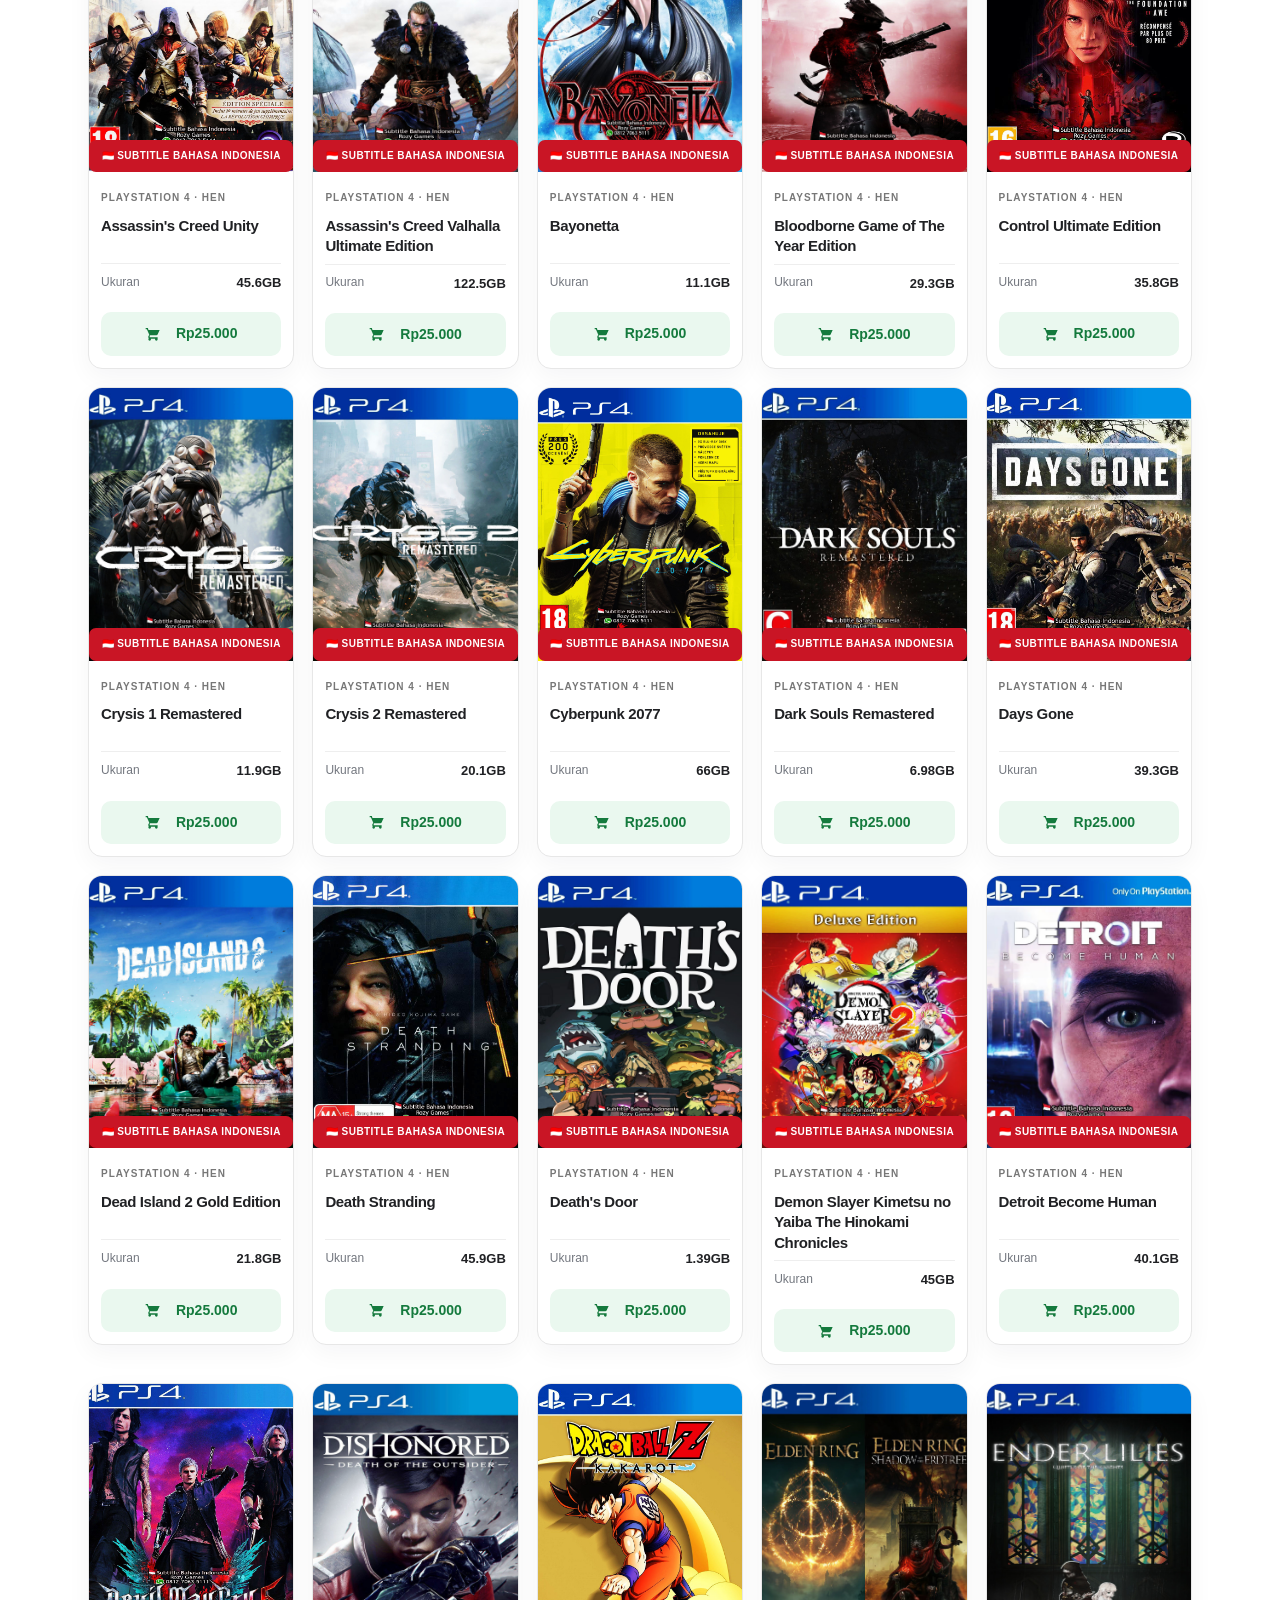
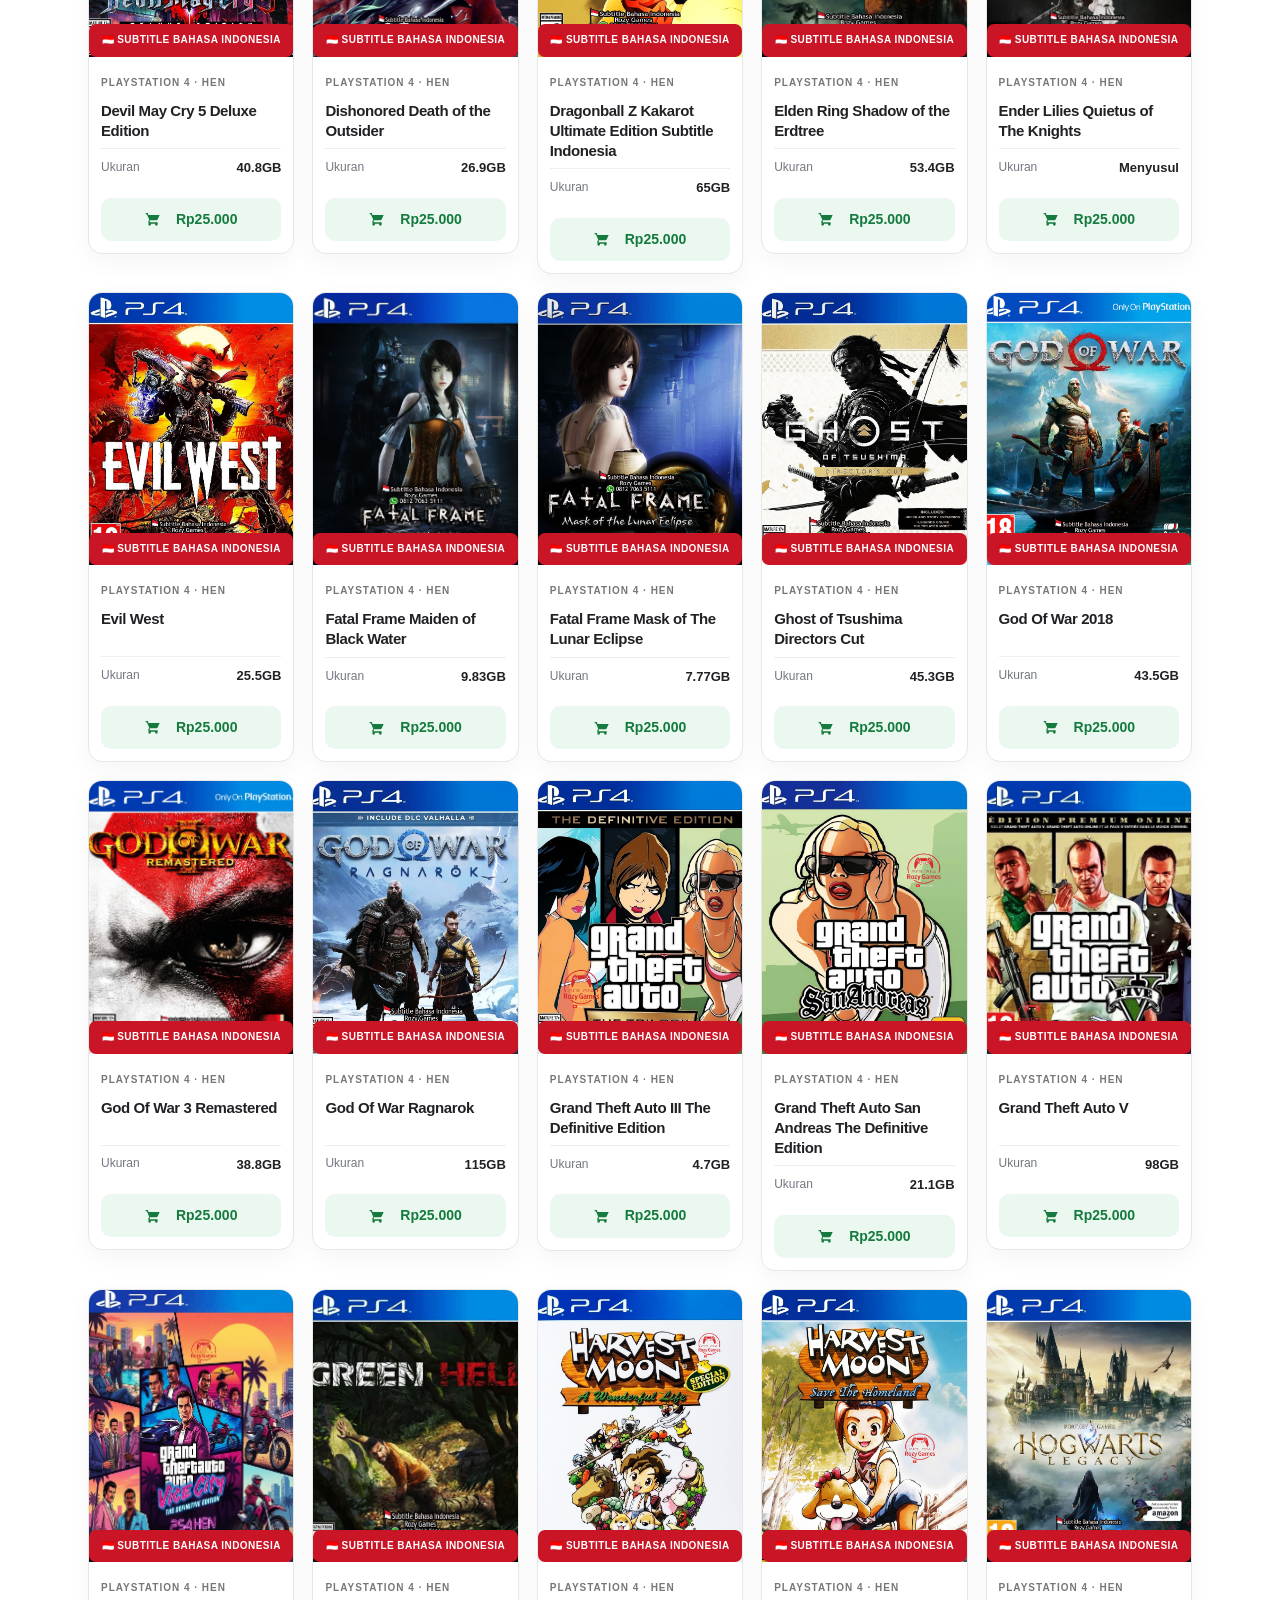
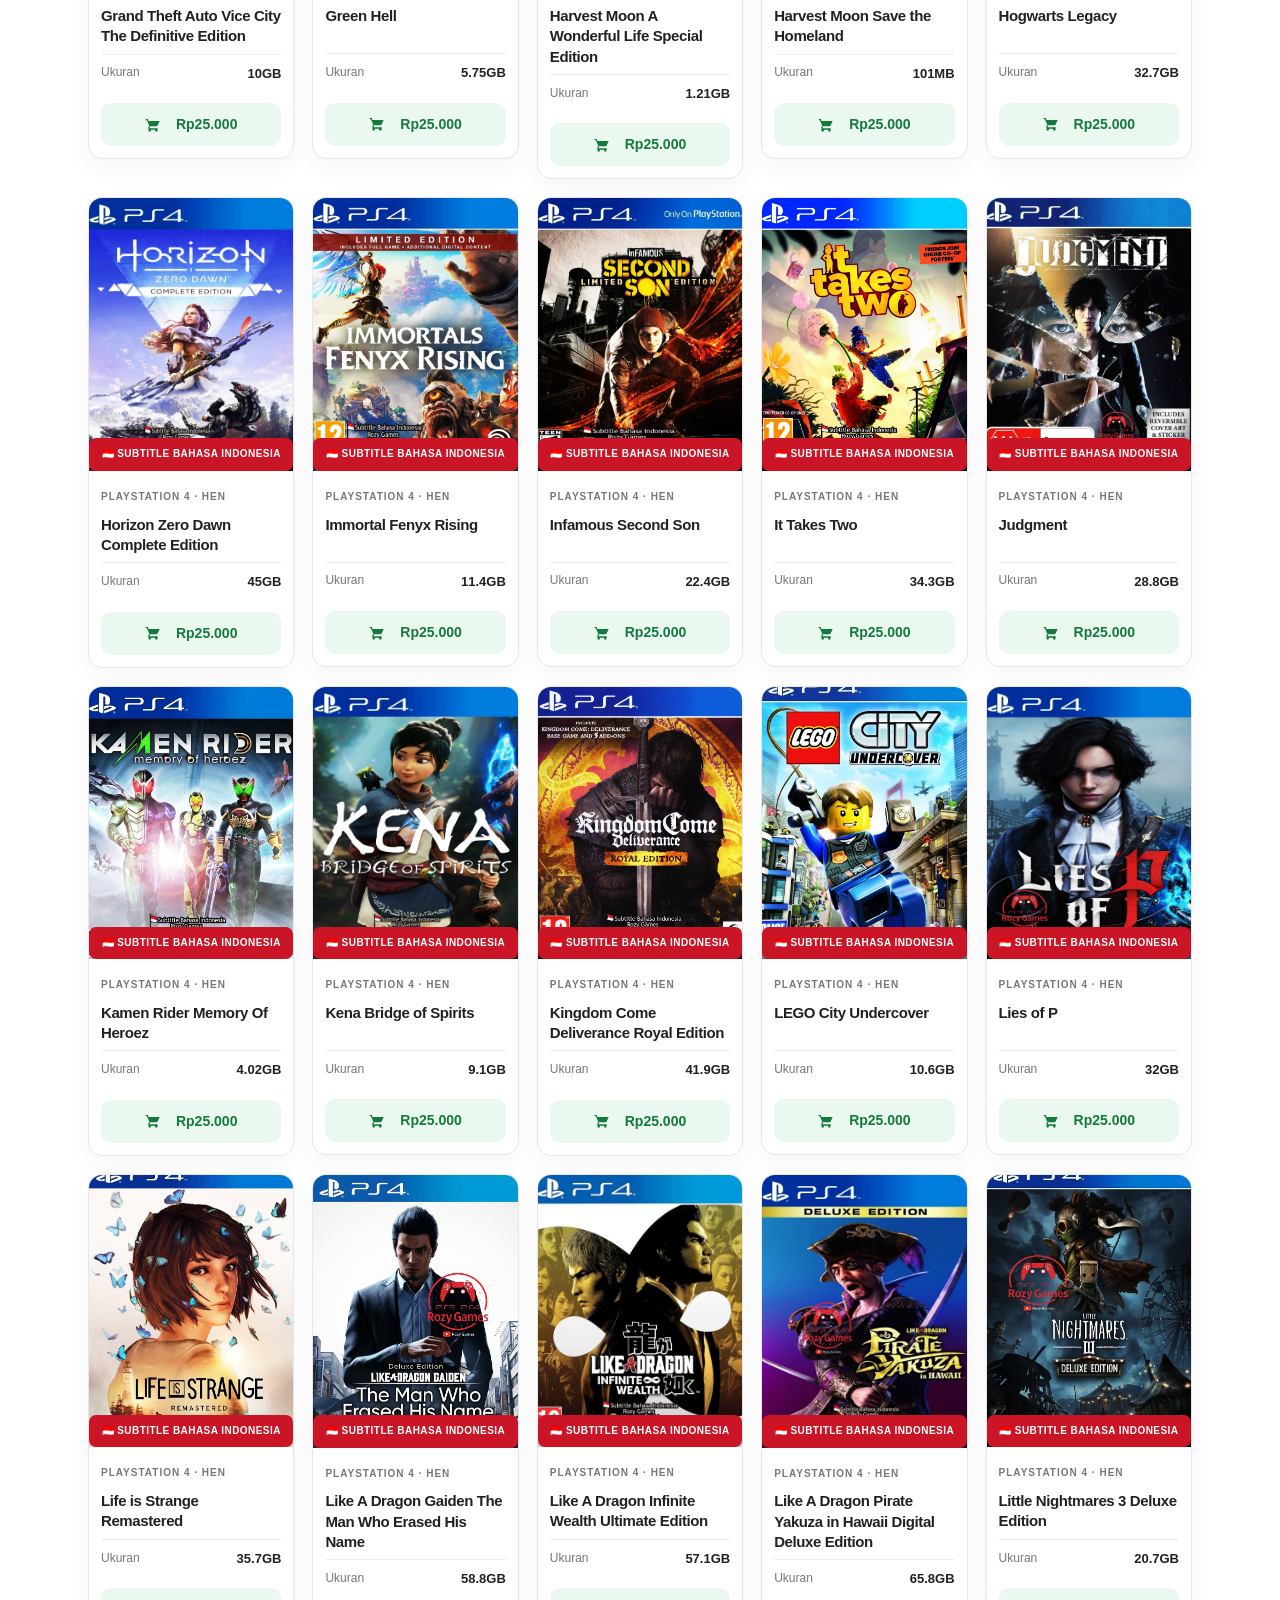
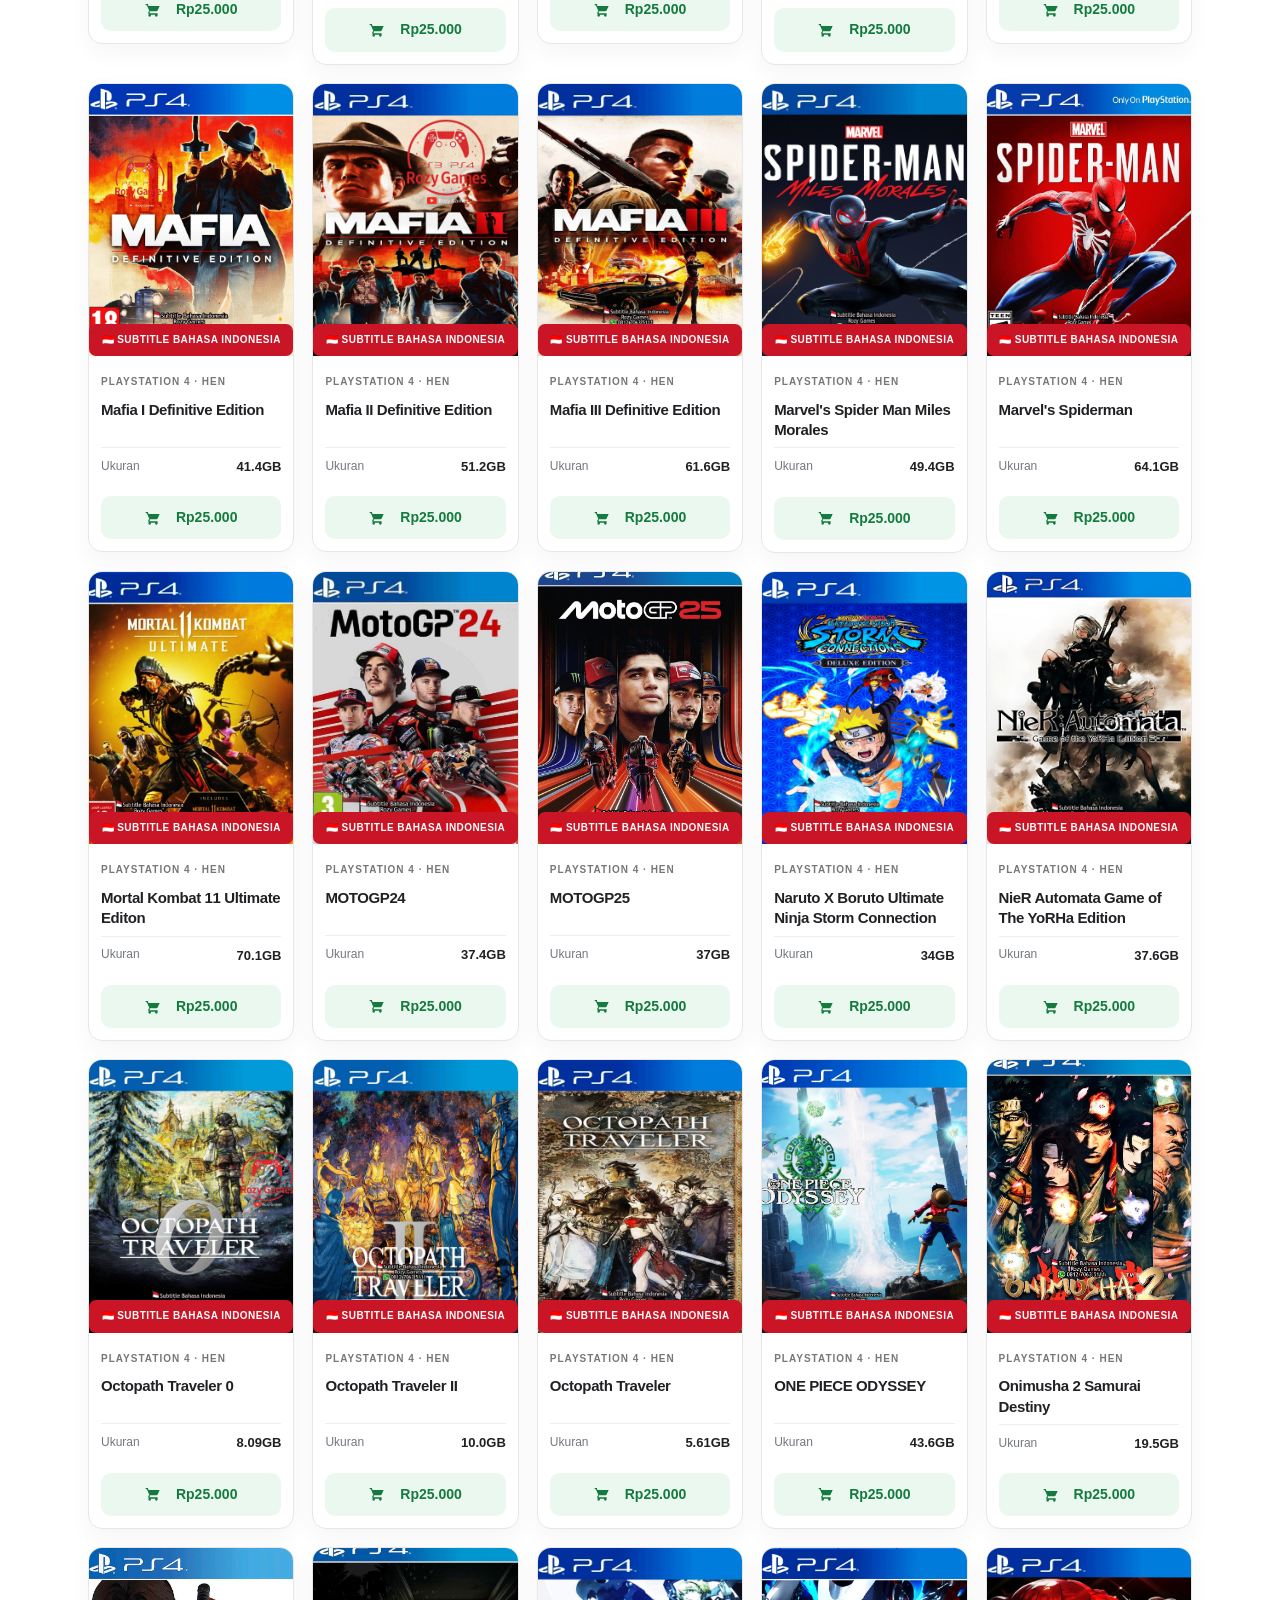
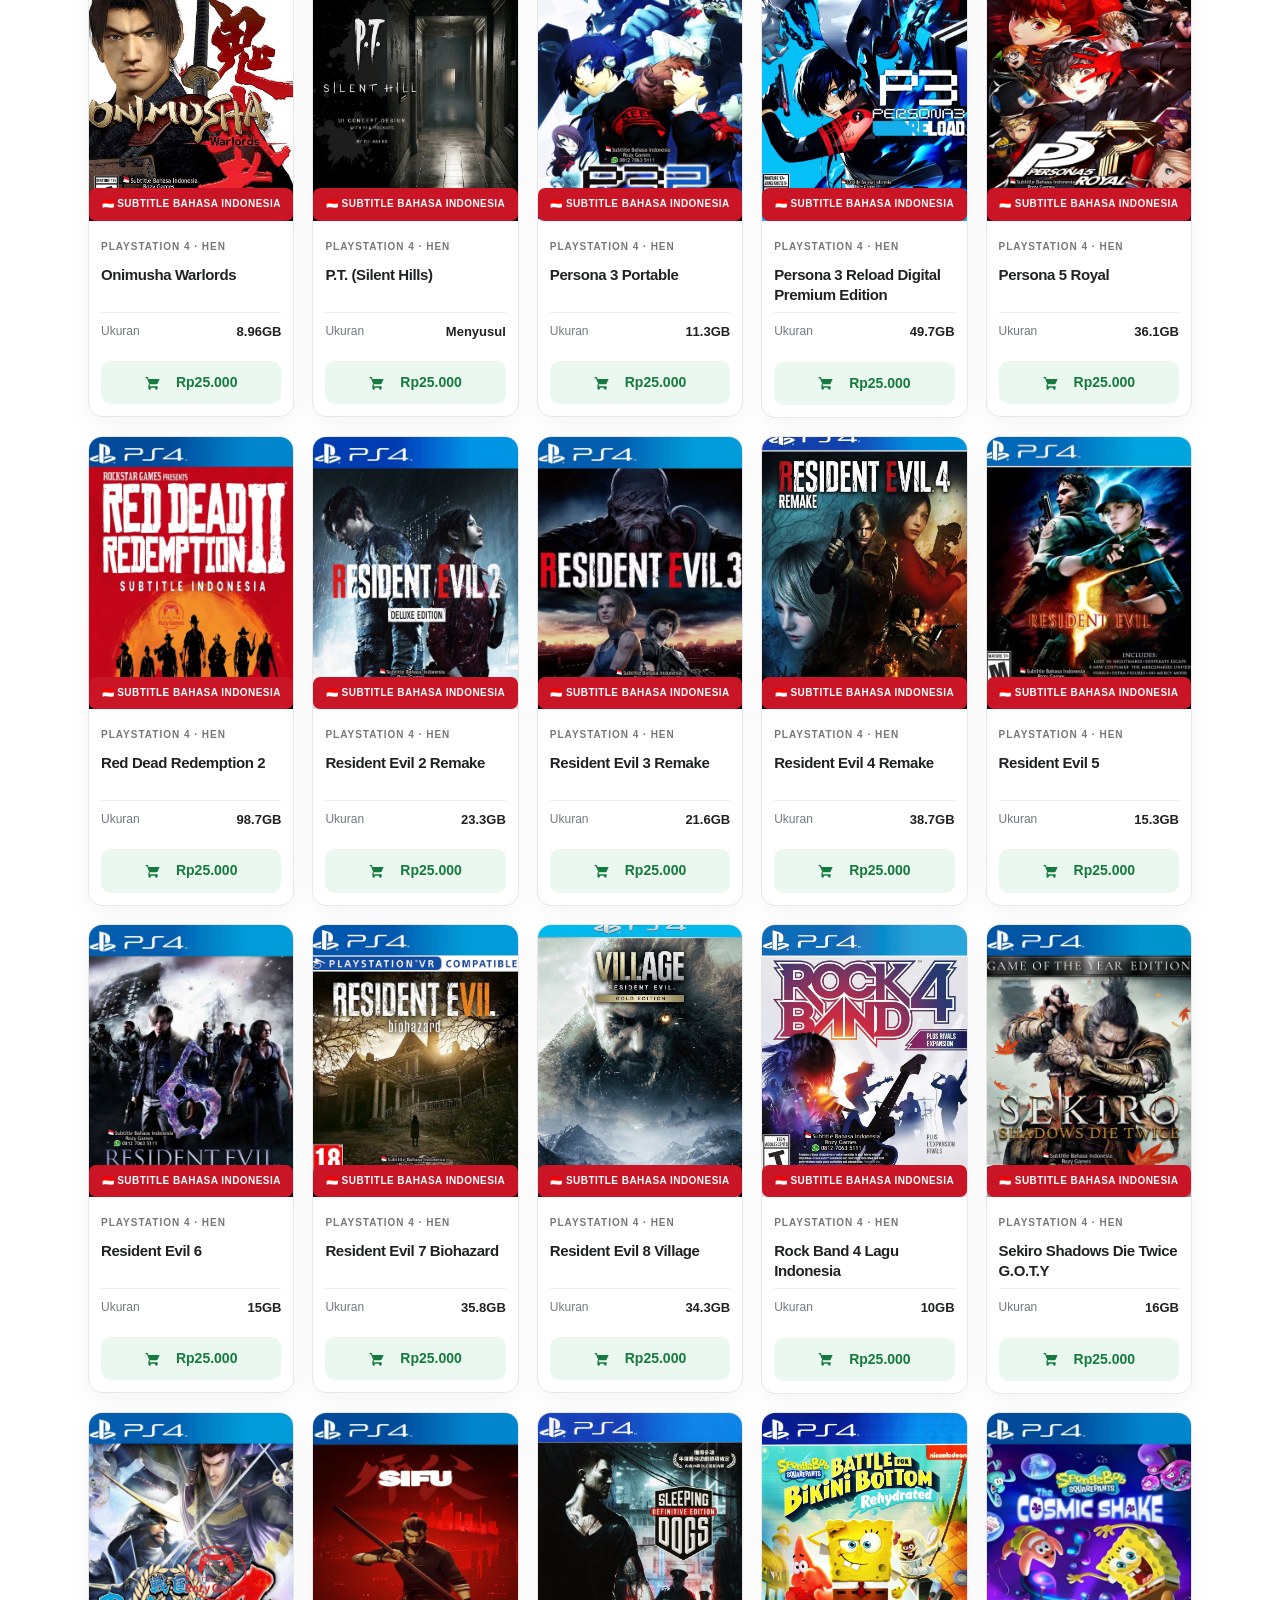
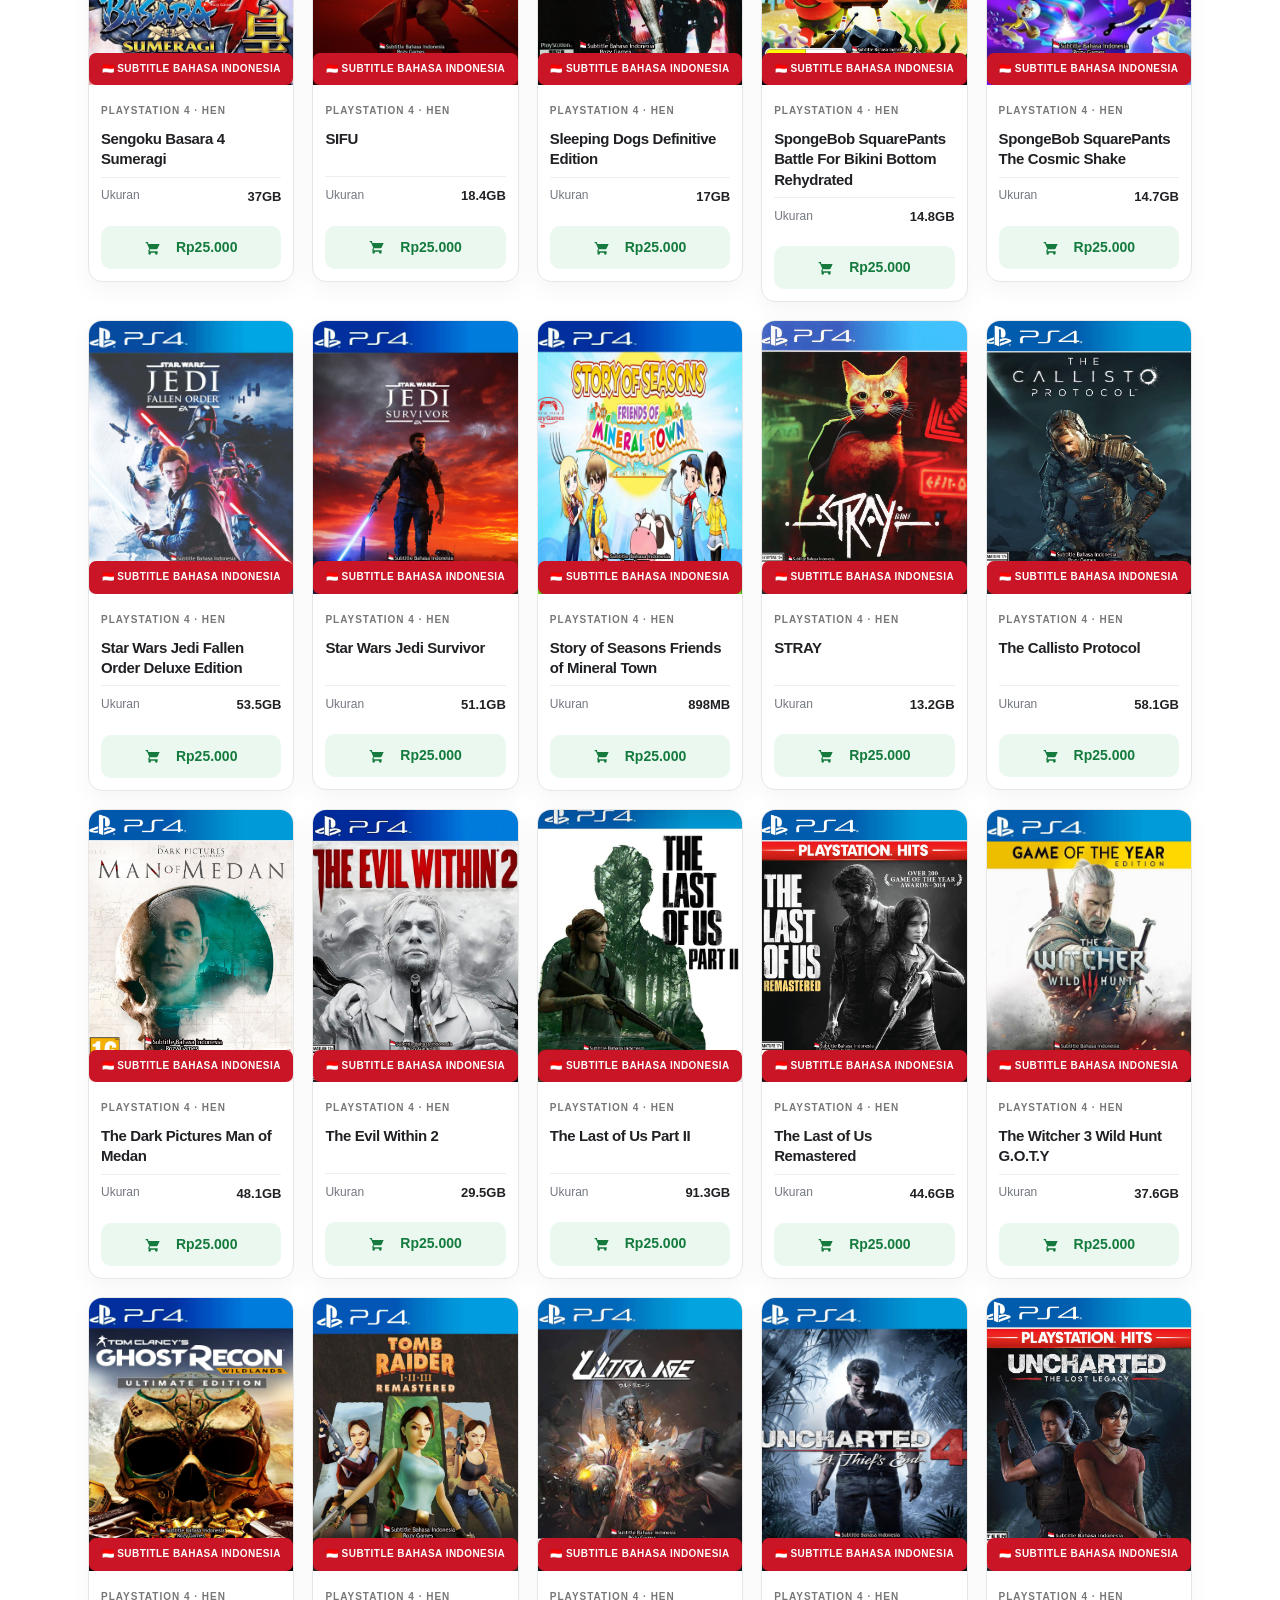
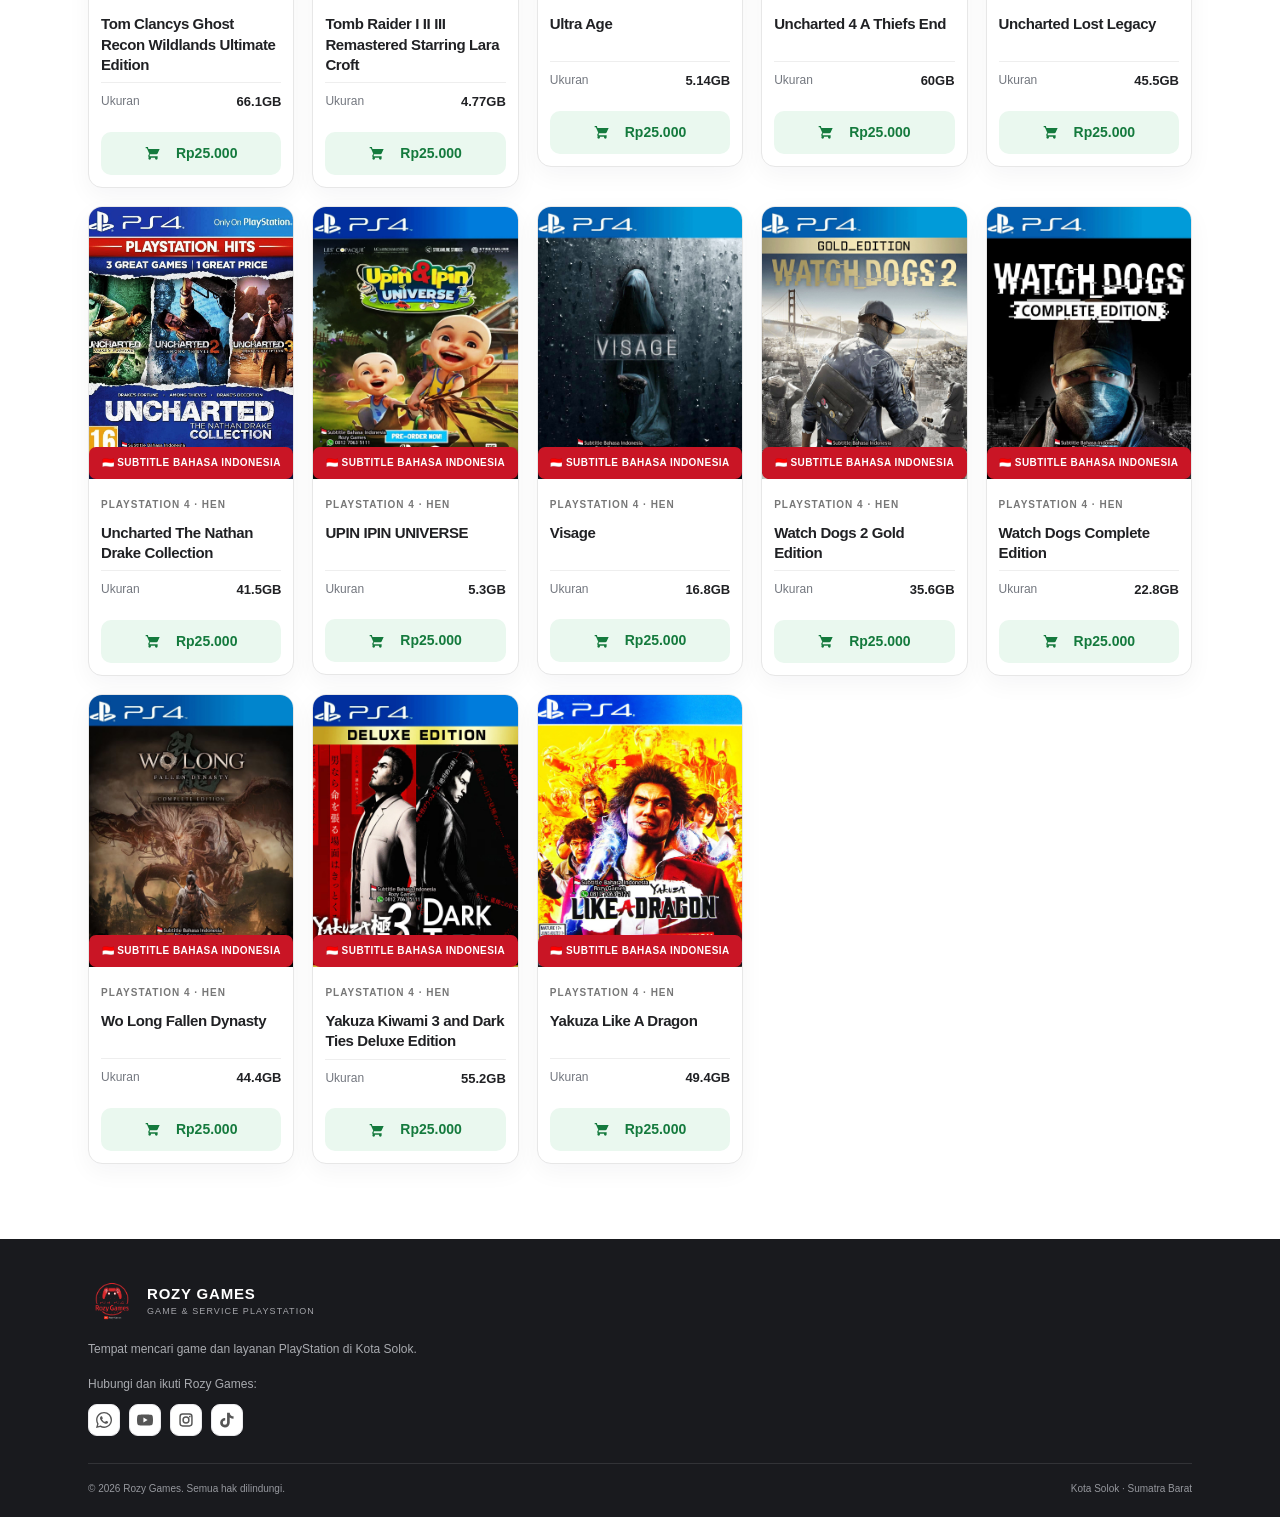
<file: subtitle-indonesia.html>
<!doctype html>
<html lang="id"><head><meta charset="utf-8"><meta name="viewport" content="width=device-width, initial-scale=1">
<meta name="theme-color" content="#ffffff"><meta name="description" content="Jelajahi katalog game PS4 HEN subtitle Bahasa Indonesia Rozy Games Kota Solok, Sumatra Barat. Lihat cover dan ukuran game, lalu tanyakan ketersediaan melalui WhatsApp.">
<title>Game PS4 Subtitle Indonesia Kota Solok | Katalog Rozy Games</title><link rel="stylesheet" href="css/style.css">
<style>
.catalog-tools{display:flex;gap:14px;align-items:center;justify-content:space-between;flex-wrap:wrap;margin-bottom:24px}
.search-box{display:flex;align-items:center;gap:10px;flex:1;min-width:220px;border:1px solid #ddd;border-radius:12px;padding:10px 14px}
.search-box input{border:0;outline:0;width:100%;font:inherit}
.game-grid{display:grid;grid-template-columns:repeat(auto-fill,minmax(175px,1fr));gap:18px}
.game-card{overflow:hidden;border:1px solid #e7e7e7;border-radius:14px;background:#fff}
.game-cover-wrap{position:relative;aspect-ratio:3/4;background:#f3f3f3}
.game-cover{width:100%;height:100%;object-fit:cover;display:block}
.subtitle-badge{position:absolute;bottom:0;left:0;right:0;background:#c91525;color:#fff;text-align:center;padding:8px 4px;font-size:10px;font-weight:800}
.game-info{padding:12px}.game-platform{font-size:10px;color:#777}.game-title{font-size:15px;line-height:1.35;min-height:40px;margin:7px 0}
.game-meta{display:flex;justify-content:space-between;font-size:12px;padding:8px 0;border-top:1px solid #eee}
.game-wa{display:block;text-align:center;background:#c91525;color:#fff;text-decoration:none;border-radius:8px;padding:10px 6px;font-size:12px;font-weight:700;margin-top:8px}
@media(max-width:480px){.game-grid{grid-template-columns:repeat(2,minmax(0,1fr));gap:10px}.game-info{padding:9px}}
.subtitle-service{padding-top:0}.subtitle-service-inner{max-width:1100px;margin:0 auto;padding:26px;border:1px solid #e7e7e7;border-radius:16px;background:#fff}.subtitle-service-inner h2{margin:8px 0 12px}.subtitle-service-inner p{line-height:1.75}.subtitle-service-inner .nav-contact{display:inline-flex;align-items:center;gap:8px;margin:8px 0 12px;text-decoration:none}.subtitle-service-links{font-size:13px}.ps3-cart{display:flex;align-items:center;justify-content:center;gap:8px}.ps3-cart-icon{display:inline-flex;align-items:center}.ps3-cart-icon svg{width:16px;height:16px}@media(max-width:600px){.subtitle-service-inner{padding:18px}}
</style>
<link rel="canonical" href="https://rozygames.github.io/rozy-games/subtitle-indonesia.html">
<meta property="og:type" content="website">
<meta property="og:locale" content="id_ID">
<meta property="og:site_name" content="Rozy Games">
<meta property="og:title" content="Game PS4 Subtitle Indonesia Kota Solok | Katalog Rozy Games">
<meta property="og:description" content="Jelajahi katalog game PS4 HEN subtitle Bahasa Indonesia Rozy Games Kota Solok, Sumatra Barat. Lihat cover dan ukuran game, lalu tanyakan ketersediaan melalui WhatsApp.">
<meta property="og:url" content="https://rozygames.github.io/rozy-games/subtitle-indonesia.html">
<meta name="twitter:card" content="summary">
<meta name="twitter:title" content="Game PS4 Subtitle Indonesia Kota Solok | Katalog Rozy Games">
<meta name="twitter:description" content="Jelajahi katalog game PS4 HEN subtitle Bahasa Indonesia Rozy Games Kota Solok, Sumatra Barat. Lihat cover dan ukuran game, lalu tanyakan ketersediaan melalui WhatsApp.">
<script type="application/ld+json">{"@context":"https://schema.org","@graph":[{"@type":"WebPage","@id":"https://rozygames.github.io/rozy-games/subtitle-indonesia.html#webpage","name":"Game PS4 Subtitle Indonesia Kota Solok | Katalog Rozy Games","description":"Jelajahi katalog game PS4 HEN subtitle Bahasa Indonesia Rozy Games Kota Solok, Sumatra Barat. Lihat cover dan ukuran game, lalu tanyakan ketersediaan melalui WhatsApp.","url":"https://rozygames.github.io/rozy-games/subtitle-indonesia.html","inLanguage":"id-ID","isPartOf":{"@type":"WebSite","name":"Rozy Games","url":"https://rozygames.github.io/rozy-games/"},"about":{"@id":"https://rozygames.github.io/rozy-games/#business"}},{"@type":"Service","@id":"https://rozygames.github.io/rozy-games/subtitle-indonesia.html#service","name":"Jasa Isi Game PS4 HEN Subtitle Bahasa Indonesia","serviceType":"Jasa isi game PS4 HEN subtitle Bahasa Indonesia","areaServed":{"@type":"City","name":"Kota Solok"},"provider":{"@id":"https://rozygames.github.io/rozy-games/#business"},"url":"https://rozygames.github.io/rozy-games/subtitle-indonesia.html"}]}</script>
</head><body>
<header class="site-header"><div class="header-inner"><a class="brand" href="index.html"><img class="brand-logo" src="assets/logo-rozy.png" alt="Logo Rozy Games"><span class="brand-text"><strong>ROZY GAMES</strong><small>GAME & SERVICE PLAYSTATION</small></span></a>
<div class="header-socials" aria-label="Media sosial Rozy Games">
<a href="https://www.youtube.com/@RozyGames" target="_blank" rel="noopener noreferrer" aria-label="YouTube Rozy Games" title="YouTube"><svg viewBox="0 0 24 24" aria-hidden="true"><path d="M23.5 6.2a3 3 0 0 0-2.1-2.1C19.5 3.6 12 3.6 12 3.6s-7.5 0-9.4.5A3 3 0 0 0 .5 6.2 31 31 0 0 0 0 12a31 31 0 0 0 .5 5.8 3 3 0 0 0 2.1 2.1c1.9.5 9.4.5 9.4.5s7.5 0 9.4-.5a3 3 0 0 0 2.1-2.1A31 31 0 0 0 24 12a31 31 0 0 0-.5-5.8ZM9.6 15.6V8.4l6.3 3.6-6.3 3.6Z"/></svg></a>
<a href="https://www.instagram.com/rozygames/" target="_blank" rel="noopener noreferrer" aria-label="Instagram Rozy Games" title="Instagram"><svg viewBox="0 0 24 24" aria-hidden="true"><path d="M7 2h10a5 5 0 0 1 5 5v10a5 5 0 0 1-5 5H7a5 5 0 0 1-5-5V7a5 5 0 0 1 5-5Zm0 2.2A2.8 2.8 0 0 0 4.2 7v10A2.8 2.8 0 0 0 7 19.8h10a2.8 2.8 0 0 0 2.8-2.8V7A2.8 2.8 0 0 0 17 4.2H7Zm5 2.3a5.5 5.5 0 1 1 0 11 5.5 5.5 0 0 1 0-11Zm0 2.2a3.3 3.3 0 1 0 0 6.6 3.3 3.3 0 0 0 0-6.6Zm5.7-3.1a1.3 1.3 0 1 1 0 2.6 1.3 1.3 0 0 1 0-2.6Z"/></svg></a>
<a href="https://www.tiktok.com/@rozy_games" target="_blank" rel="noopener noreferrer" aria-label="TikTok Rozy Games" title="TikTok"><svg viewBox="0 0 24 24" aria-hidden="true"><path d="M19.6 6.2a5.8 5.8 0 0 1-3.5-4.8V1h-4v15.1a3.2 3.2 0 1 1-2.8-3.2v-4a7.2 7.2 0 1 0 6.8 7.2V8.4a9.7 9.7 0 0 0 5.7 1.9v-4a5.8 5.8 0 0 1-2.2-.1Z"/></svg></a>
</div>
<button class="menu-toggle" id="menuToggle" aria-label="Buka menu" aria-expanded="false">☰</button>
<nav class="main-nav" id="mainNav"><a class="nav-link" href="index.html">Beranda</a><a class="nav-link" href="ps3.html">PS3</a><a class="nav-link" href="ps4-hen.html">PS4 HEN</a><a class="nav-link" href="ps5-hen.html">PS5 HEN</a><a class="nav-link active" href="subtitle-indonesia.html">Subtitle ID</a><a class="nav-link" href="harga.html">Harga</a><a class="nav-link" href="servis.html">Servis</a><a class="nav-contact" href="https://wa.me/6281270635111" target="_blank" rel="noopener"><svg class="action-icon" style="width:18px;height:18px;min-width:18px;max-width:18px;min-height:18px;max-height:18px;display:inline-block;flex:0 0 18px;vertical-align:middle;fill:currentColor;margin-right:7px" viewBox="0 0 24 24" aria-hidden="true" focusable="false"><path d="M20.5 11.8a8.5 8.5 0 0 1-12.6 7.4L3 20.5l1.3-4.7a8.5 8.5 0 1 1 16.2-4Zm-8.5-7a6.9 6.9 0 0 0-5.9 10.5l.2.4-.8 2.7 2.8-.8.4.2a6.9 6.9 0 1 0 3.3-13Zm3.8 9.8c-.2-.1-1.2-.6-1.4-.7-.2-.1-.3-.1-.5.1l-.6.7c-.1.2-.3.2-.5.1a5.7 5.7 0 0 1-2.8-2.4c-.2-.3.2-.3.6-1.1.1-.2 0-.3 0-.4l-.6-1.4c-.2-.4-.4-.4-.5-.4h-.5c-.2 0-.4.1-.6.3-.2.2-.8.8-.8 1.9s.8 2.2.9 2.3c.1.2 1.6 2.5 3.9 3.4 1.4.6 2 .6 2.7.5.4-.1 1.2-.5 1.4-1 .2-.5.2-.9.1-1 0-.1-.2-.2-.4-.3Z"/></svg>WhatsApp</a></nav></div></header>
<main><section class="page-intro"><span class="eyebrow">KATALOG ROZY GAMES</span><h1>Katalog <em>Subtitle Indonesia</em></h1><p>Katalog game PS4 HEN subtitle Bahasa Indonesia dari Rozy Games, Kota Solok, Sumatra Barat. Temukan judul game, lihat cover dan ukuran file, lalu hubungi WhatsApp untuk menanyakan ketersediaan jasa isi game. Lihat juga <a href="ps4-hen.html">katalog game PS4 HEN</a> dan <a href="harga.html">daftar harga isi game</a>.</p></section>
<section class="section catalog-section"><div class="catalog-tools"><label class="search-box"><span>⌕</span><input type="search" id="gameSearch" placeholder="Cari judul game..." aria-label="Cari judul game"></label><span class="result-count" id="resultCount">Menampilkan 118 game</span></div>
<div class="game-grid" id="gameGrid"><article class="game-card" data-title="a plague tale innocence">
      <div class="game-cover-wrap"><img class="game-cover" src="covers/a-plague-tale-innocence.jpg" alt="Cover game A Plague Tale Innocence" loading="lazy"><span class="subtitle-badge">🇮🇩 SUBTITLE BAHASA INDONESIA</span></div>
      <div class="game-info"><span class="game-platform">PLAYSTATION 4 · HEN</span><h2 class="game-title">A Plague Tale Innocence</h2><div class="game-meta"><span>Ukuran</span><strong>35.7GB</strong></div><a class="ps3-cart" href="https://wa.me/6281270635111?text=Halo%20Rozy%20Games%2C%20saya%20mau%20tanya%20game%20A%20Plague%20Tale%20Innocence" target="_blank" rel="noopener"><span class="ps3-cart-icon" aria-hidden="true"><svg class="action-icon" style="width:16px;height:16px;min-width:16px;max-width:16px;min-height:16px;max-height:16px;display:inline-block;flex:0 0 16px;vertical-align:middle;fill:currentColor" viewBox="0 0 24 24" aria-hidden="true" focusable="false"><path d="M7 18a2 2 0 1 0 0 4 2 2 0 0 0 0-4Zm10 0a2 2 0 1 0 0 4 2 2 0 0 0 0-4ZM7.2 14h9.9c.8 0 1.5-.4 1.8-1.1L22 6H5.2L4.3 3H1v2h1.8l3.6 8-1.3 2.4C4.4 17 5.4 19 7 19h12v-2H7l.2-3Z"/></svg></span><span class="ps3-cart-price">Rp25.000</span></a></div>
    </article>
<article class="game-card" data-title="a way out">
      <div class="game-cover-wrap"><img class="game-cover" src="covers/a-way-out.jpg" alt="Cover game A Way Out" loading="lazy"><span class="subtitle-badge">🇮🇩 SUBTITLE BAHASA INDONESIA</span></div>
      <div class="game-info"><span class="game-platform">PLAYSTATION 4 · HEN</span><h2 class="game-title">A Way Out</h2><div class="game-meta"><span>Ukuran</span><strong>16GB</strong></div><a class="ps3-cart" href="https://wa.me/6281270635111?text=Halo%20Rozy%20Games%2C%20saya%20mau%20tanya%20game%20A%20Way%20Out" target="_blank" rel="noopener"><span class="ps3-cart-icon" aria-hidden="true"><svg class="action-icon" style="width:16px;height:16px;min-width:16px;max-width:16px;min-height:16px;max-height:16px;display:inline-block;flex:0 0 16px;vertical-align:middle;fill:currentColor" viewBox="0 0 24 24" aria-hidden="true" focusable="false"><path d="M7 18a2 2 0 1 0 0 4 2 2 0 0 0 0-4Zm10 0a2 2 0 1 0 0 4 2 2 0 0 0 0-4ZM7.2 14h9.9c.8 0 1.5-.4 1.8-1.1L22 6H5.2L4.3 3H1v2h1.8l3.6 8-1.3 2.4C4.4 17 5.4 19 7 19h12v-2H7l.2-3Z"/></svg></span><span class="ps3-cart-price">Rp25.000</span></a></div>
    </article>
<article class="game-card" data-title="afterimage">
      <div class="game-cover-wrap"><img class="game-cover" src="covers/afterimage.jpg" alt="Cover game Afterimage" loading="lazy"><span class="subtitle-badge">🇮🇩 SUBTITLE BAHASA INDONESIA</span></div>
      <div class="game-info"><span class="game-platform">PLAYSTATION 4 · HEN</span><h2 class="game-title">Afterimage</h2><div class="game-meta"><span>Ukuran</span><strong>3.62GB</strong></div><a class="ps3-cart" href="https://wa.me/6281270635111?text=Halo%20Rozy%20Games%2C%20saya%20mau%20tanya%20game%20Afterimage" target="_blank" rel="noopener"><span class="ps3-cart-icon" aria-hidden="true"><svg class="action-icon" style="width:16px;height:16px;min-width:16px;max-width:16px;min-height:16px;max-height:16px;display:inline-block;flex:0 0 16px;vertical-align:middle;fill:currentColor" viewBox="0 0 24 24" aria-hidden="true" focusable="false"><path d="M7 18a2 2 0 1 0 0 4 2 2 0 0 0 0-4Zm10 0a2 2 0 1 0 0 4 2 2 0 0 0 0-4ZM7.2 14h9.9c.8 0 1.5-.4 1.8-1.1L22 6H5.2L4.3 3H1v2h1.8l3.6 8-1.3 2.4C4.4 17 5.4 19 7 19h12v-2H7l.2-3Z"/></svg></span><span class="ps3-cart-price">Rp25.000</span></a></div>
    </article>
<article class="game-card" data-title="assassin&#x27;s creed iii remastered">
      <div class="game-cover-wrap"><img class="game-cover" src="covers/assassin-s-creed-iii-remastered.jpg" alt="Cover game Assassin&#x27;s Creed III Remastered" loading="lazy"><span class="subtitle-badge">🇮🇩 SUBTITLE BAHASA INDONESIA</span></div>
      <div class="game-info"><span class="game-platform">PLAYSTATION 4 · HEN</span><h2 class="game-title">Assassin&#x27;s Creed III Remastered</h2><div class="game-meta"><span>Ukuran</span><strong>55.4GB</strong></div><a class="ps3-cart" href="https://wa.me/6281270635111?text=Halo%20Rozy%20Games%2C%20saya%20mau%20tanya%20game%20Assassin%27s%20Creed%20III%20Remastered" target="_blank" rel="noopener"><span class="ps3-cart-icon" aria-hidden="true"><svg class="action-icon" style="width:16px;height:16px;min-width:16px;max-width:16px;min-height:16px;max-height:16px;display:inline-block;flex:0 0 16px;vertical-align:middle;fill:currentColor" viewBox="0 0 24 24" aria-hidden="true" focusable="false"><path d="M7 18a2 2 0 1 0 0 4 2 2 0 0 0 0-4Zm10 0a2 2 0 1 0 0 4 2 2 0 0 0 0-4ZM7.2 14h9.9c.8 0 1.5-.4 1.8-1.1L22 6H5.2L4.3 3H1v2h1.8l3.6 8-1.3 2.4C4.4 17 5.4 19 7 19h12v-2H7l.2-3Z"/></svg></span><span class="ps3-cart-price">Rp25.000</span></a></div>
    </article>
<article class="game-card" data-title="assassin&#x27;s creed iv black flag gold edition">
      <div class="game-cover-wrap"><img class="game-cover" src="covers/assassin-s-creed-iv-black-flag-gold-edition.jpg" alt="Cover game Assassin&#x27;s Creed IV Black Flag Gold Edition" loading="lazy"><span class="subtitle-badge">🇮🇩 SUBTITLE BAHASA INDONESIA</span></div>
      <div class="game-info"><span class="game-platform">PLAYSTATION 4 · HEN</span><h2 class="game-title">Assassin&#x27;s Creed IV Black Flag Gold Edition</h2><div class="game-meta"><span>Ukuran</span><strong>23.5GB</strong></div><a class="ps3-cart" href="https://wa.me/6281270635111?text=Halo%20Rozy%20Games%2C%20saya%20mau%20tanya%20game%20Assassin%27s%20Creed%20IV%20Black%20Flag%20Gold%20Edition" target="_blank" rel="noopener"><span class="ps3-cart-icon" aria-hidden="true"><svg class="action-icon" style="width:16px;height:16px;min-width:16px;max-width:16px;min-height:16px;max-height:16px;display:inline-block;flex:0 0 16px;vertical-align:middle;fill:currentColor" viewBox="0 0 24 24" aria-hidden="true" focusable="false"><path d="M7 18a2 2 0 1 0 0 4 2 2 0 0 0 0-4Zm10 0a2 2 0 1 0 0 4 2 2 0 0 0 0-4ZM7.2 14h9.9c.8 0 1.5-.4 1.8-1.1L22 6H5.2L4.3 3H1v2h1.8l3.6 8-1.3 2.4C4.4 17 5.4 19 7 19h12v-2H7l.2-3Z"/></svg></span><span class="ps3-cart-price">Rp25.000</span></a></div>
    </article>
<article class="game-card" data-title="assassin&#x27;s creed mirage">
      <div class="game-cover-wrap"><img class="game-cover" src="covers/assassin-s-creed-mirage.jpg" alt="Cover game Assassin&#x27;s Creed Mirage" loading="lazy"><span class="subtitle-badge">🇮🇩 SUBTITLE BAHASA INDONESIA</span></div>
      <div class="game-info"><span class="game-platform">PLAYSTATION 4 · HEN</span><h2 class="game-title">Assassin&#x27;s Creed Mirage</h2><div class="game-meta"><span>Ukuran</span><strong>27.6GB</strong></div><a class="ps3-cart" href="https://wa.me/6281270635111?text=Halo%20Rozy%20Games%2C%20saya%20mau%20tanya%20game%20Assassin%27s%20Creed%20Mirage" target="_blank" rel="noopener"><span class="ps3-cart-icon" aria-hidden="true"><svg class="action-icon" style="width:16px;height:16px;min-width:16px;max-width:16px;min-height:16px;max-height:16px;display:inline-block;flex:0 0 16px;vertical-align:middle;fill:currentColor" viewBox="0 0 24 24" aria-hidden="true" focusable="false"><path d="M7 18a2 2 0 1 0 0 4 2 2 0 0 0 0-4Zm10 0a2 2 0 1 0 0 4 2 2 0 0 0 0-4ZM7.2 14h9.9c.8 0 1.5-.4 1.8-1.1L22 6H5.2L4.3 3H1v2h1.8l3.6 8-1.3 2.4C4.4 17 5.4 19 7 19h12v-2H7l.2-3Z"/></svg></span><span class="ps3-cart-price">Rp25.000</span></a></div>
    </article>
<article class="game-card" data-title="assassin&#x27;s creed odyssey ultimate edition">
      <div class="game-cover-wrap"><img class="game-cover" src="covers/assassin-s-creed-odyssey-ultimate-edition.jpg" alt="Cover game Assassin&#x27;s Creed Odyssey Ultimate Edition" loading="lazy"><span class="subtitle-badge">🇮🇩 SUBTITLE BAHASA INDONESIA</span></div>
      <div class="game-info"><span class="game-platform">PLAYSTATION 4 · HEN</span><h2 class="game-title">Assassin&#x27;s Creed Odyssey Ultimate Edition</h2><div class="game-meta"><span>Ukuran</span><strong>101.5GB</strong></div><a class="ps3-cart" href="https://wa.me/6281270635111?text=Halo%20Rozy%20Games%2C%20saya%20mau%20tanya%20game%20Assassin%27s%20Creed%20Odyssey%20Ultimate%20Edition" target="_blank" rel="noopener"><span class="ps3-cart-icon" aria-hidden="true"><svg class="action-icon" style="width:16px;height:16px;min-width:16px;max-width:16px;min-height:16px;max-height:16px;display:inline-block;flex:0 0 16px;vertical-align:middle;fill:currentColor" viewBox="0 0 24 24" aria-hidden="true" focusable="false"><path d="M7 18a2 2 0 1 0 0 4 2 2 0 0 0 0-4Zm10 0a2 2 0 1 0 0 4 2 2 0 0 0 0-4ZM7.2 14h9.9c.8 0 1.5-.4 1.8-1.1L22 6H5.2L4.3 3H1v2h1.8l3.6 8-1.3 2.4C4.4 17 5.4 19 7 19h12v-2H7l.2-3Z"/></svg></span><span class="ps3-cart-price">Rp25.000</span></a></div>
    </article>
<article class="game-card" data-title="assassin&#x27;s creed origins">
      <div class="game-cover-wrap"><img class="game-cover" src="covers/assassin-s-creed-origins.jpg" alt="Cover game Assassin&#x27;s Creed ORIGINS" loading="lazy"><span class="subtitle-badge">🇮🇩 SUBTITLE BAHASA INDONESIA</span></div>
      <div class="game-info"><span class="game-platform">PLAYSTATION 4 · HEN</span><h2 class="game-title">Assassin&#x27;s Creed ORIGINS</h2><div class="game-meta"><span>Ukuran</span><strong>73.2GB</strong></div><a class="ps3-cart" href="https://wa.me/6281270635111?text=Halo%20Rozy%20Games%2C%20saya%20mau%20tanya%20game%20Assassin%27s%20Creed%20ORIGINS" target="_blank" rel="noopener"><span class="ps3-cart-icon" aria-hidden="true"><svg class="action-icon" style="width:16px;height:16px;min-width:16px;max-width:16px;min-height:16px;max-height:16px;display:inline-block;flex:0 0 16px;vertical-align:middle;fill:currentColor" viewBox="0 0 24 24" aria-hidden="true" focusable="false"><path d="M7 18a2 2 0 1 0 0 4 2 2 0 0 0 0-4Zm10 0a2 2 0 1 0 0 4 2 2 0 0 0 0-4ZM7.2 14h9.9c.8 0 1.5-.4 1.8-1.1L22 6H5.2L4.3 3H1v2h1.8l3.6 8-1.3 2.4C4.4 17 5.4 19 7 19h12v-2H7l.2-3Z"/></svg></span><span class="ps3-cart-price">Rp25.000</span></a></div>
    </article>
<article class="game-card" data-title="assassin&#x27;s creed syndicate">
      <div class="game-cover-wrap"><img class="game-cover" src="covers/assassin-s-creed-syndicate.jpg" alt="Cover game Assassin&#x27;s Creed Syndicate" loading="lazy"><span class="subtitle-badge">🇮🇩 SUBTITLE BAHASA INDONESIA</span></div>
      <div class="game-info"><span class="game-platform">PLAYSTATION 4 · HEN</span><h2 class="game-title">Assassin&#x27;s Creed Syndicate</h2><div class="game-meta"><span>Ukuran</span><strong>64.3GB</strong></div><a class="ps3-cart" href="https://wa.me/6281270635111?text=Halo%20Rozy%20Games%2C%20saya%20mau%20tanya%20game%20Assassin%27s%20Creed%20Syndicate" target="_blank" rel="noopener"><span class="ps3-cart-icon" aria-hidden="true"><svg class="action-icon" style="width:16px;height:16px;min-width:16px;max-width:16px;min-height:16px;max-height:16px;display:inline-block;flex:0 0 16px;vertical-align:middle;fill:currentColor" viewBox="0 0 24 24" aria-hidden="true" focusable="false"><path d="M7 18a2 2 0 1 0 0 4 2 2 0 0 0 0-4Zm10 0a2 2 0 1 0 0 4 2 2 0 0 0 0-4ZM7.2 14h9.9c.8 0 1.5-.4 1.8-1.1L22 6H5.2L4.3 3H1v2h1.8l3.6 8-1.3 2.4C4.4 17 5.4 19 7 19h12v-2H7l.2-3Z"/></svg></span><span class="ps3-cart-price">Rp25.000</span></a></div>
    </article>
<article class="game-card" data-title="assassin&#x27;s creed the ezio collection">
      <div class="game-cover-wrap"><img class="game-cover" src="covers/assassin-s-creed-the-ezio-collection.jpg" alt="Cover game Assassin&#x27;s Creed The Ezio Collection" loading="lazy"><span class="subtitle-badge">🇮🇩 SUBTITLE BAHASA INDONESIA</span></div>
      <div class="game-info"><span class="game-platform">PLAYSTATION 4 · HEN</span><h2 class="game-title">Assassin&#x27;s Creed The Ezio Collection</h2><div class="game-meta"><span>Ukuran</span><strong>37.3GB</strong></div><a class="ps3-cart" href="https://wa.me/6281270635111?text=Halo%20Rozy%20Games%2C%20saya%20mau%20tanya%20game%20Assassin%27s%20Creed%20The%20Ezio%20Collection" target="_blank" rel="noopener"><span class="ps3-cart-icon" aria-hidden="true"><svg class="action-icon" style="width:16px;height:16px;min-width:16px;max-width:16px;min-height:16px;max-height:16px;display:inline-block;flex:0 0 16px;vertical-align:middle;fill:currentColor" viewBox="0 0 24 24" aria-hidden="true" focusable="false"><path d="M7 18a2 2 0 1 0 0 4 2 2 0 0 0 0-4Zm10 0a2 2 0 1 0 0 4 2 2 0 0 0 0-4ZM7.2 14h9.9c.8 0 1.5-.4 1.8-1.1L22 6H5.2L4.3 3H1v2h1.8l3.6 8-1.3 2.4C4.4 17 5.4 19 7 19h12v-2H7l.2-3Z"/></svg></span><span class="ps3-cart-price">Rp25.000</span></a></div>
    </article>
<article class="game-card" data-title="assassin&#x27;s creed unity">
      <div class="game-cover-wrap"><img class="game-cover" src="covers/assassin-s-creed-unity.jpg" alt="Cover game Assassin&#x27;s Creed Unity" loading="lazy"><span class="subtitle-badge">🇮🇩 SUBTITLE BAHASA INDONESIA</span></div>
      <div class="game-info"><span class="game-platform">PLAYSTATION 4 · HEN</span><h2 class="game-title">Assassin&#x27;s Creed Unity</h2><div class="game-meta"><span>Ukuran</span><strong>45.6GB</strong></div><a class="ps3-cart" href="https://wa.me/6281270635111?text=Halo%20Rozy%20Games%2C%20saya%20mau%20tanya%20game%20Assassin%27s%20Creed%20Unity" target="_blank" rel="noopener"><span class="ps3-cart-icon" aria-hidden="true"><svg class="action-icon" style="width:16px;height:16px;min-width:16px;max-width:16px;min-height:16px;max-height:16px;display:inline-block;flex:0 0 16px;vertical-align:middle;fill:currentColor" viewBox="0 0 24 24" aria-hidden="true" focusable="false"><path d="M7 18a2 2 0 1 0 0 4 2 2 0 0 0 0-4Zm10 0a2 2 0 1 0 0 4 2 2 0 0 0 0-4ZM7.2 14h9.9c.8 0 1.5-.4 1.8-1.1L22 6H5.2L4.3 3H1v2h1.8l3.6 8-1.3 2.4C4.4 17 5.4 19 7 19h12v-2H7l.2-3Z"/></svg></span><span class="ps3-cart-price">Rp25.000</span></a></div>
    </article>
<article class="game-card" data-title="assassin&#x27;s creed valhalla ultimate edition">
      <div class="game-cover-wrap"><img class="game-cover" src="covers/assassin-s-creed-valhalla-ultimate-edition.jpg" alt="Cover game Assassin&#x27;s Creed Valhalla Ultimate Edition" loading="lazy"><span class="subtitle-badge">🇮🇩 SUBTITLE BAHASA INDONESIA</span></div>
      <div class="game-info"><span class="game-platform">PLAYSTATION 4 · HEN</span><h2 class="game-title">Assassin&#x27;s Creed Valhalla Ultimate Edition</h2><div class="game-meta"><span>Ukuran</span><strong>122.5GB</strong></div><a class="ps3-cart" href="https://wa.me/6281270635111?text=Halo%20Rozy%20Games%2C%20saya%20mau%20tanya%20game%20Assassin%27s%20Creed%20Valhalla%20Ultimate%20Edition" target="_blank" rel="noopener"><span class="ps3-cart-icon" aria-hidden="true"><svg class="action-icon" style="width:16px;height:16px;min-width:16px;max-width:16px;min-height:16px;max-height:16px;display:inline-block;flex:0 0 16px;vertical-align:middle;fill:currentColor" viewBox="0 0 24 24" aria-hidden="true" focusable="false"><path d="M7 18a2 2 0 1 0 0 4 2 2 0 0 0 0-4Zm10 0a2 2 0 1 0 0 4 2 2 0 0 0 0-4ZM7.2 14h9.9c.8 0 1.5-.4 1.8-1.1L22 6H5.2L4.3 3H1v2h1.8l3.6 8-1.3 2.4C4.4 17 5.4 19 7 19h12v-2H7l.2-3Z"/></svg></span><span class="ps3-cart-price">Rp25.000</span></a></div>
    </article>
<article class="game-card" data-title="bayonetta">
      <div class="game-cover-wrap"><img class="game-cover" src="covers/bayonetta.jpg" alt="Cover game Bayonetta" loading="lazy"><span class="subtitle-badge">🇮🇩 SUBTITLE BAHASA INDONESIA</span></div>
      <div class="game-info"><span class="game-platform">PLAYSTATION 4 · HEN</span><h2 class="game-title">Bayonetta</h2><div class="game-meta"><span>Ukuran</span><strong>11.1GB</strong></div><a class="ps3-cart" href="https://wa.me/6281270635111?text=Halo%20Rozy%20Games%2C%20saya%20mau%20tanya%20game%20Bayonetta" target="_blank" rel="noopener"><span class="ps3-cart-icon" aria-hidden="true"><svg class="action-icon" style="width:16px;height:16px;min-width:16px;max-width:16px;min-height:16px;max-height:16px;display:inline-block;flex:0 0 16px;vertical-align:middle;fill:currentColor" viewBox="0 0 24 24" aria-hidden="true" focusable="false"><path d="M7 18a2 2 0 1 0 0 4 2 2 0 0 0 0-4Zm10 0a2 2 0 1 0 0 4 2 2 0 0 0 0-4ZM7.2 14h9.9c.8 0 1.5-.4 1.8-1.1L22 6H5.2L4.3 3H1v2h1.8l3.6 8-1.3 2.4C4.4 17 5.4 19 7 19h12v-2H7l.2-3Z"/></svg></span><span class="ps3-cart-price">Rp25.000</span></a></div>
    </article>
<article class="game-card" data-title="bloodborne game of the year edition">
      <div class="game-cover-wrap"><img class="game-cover" src="covers/bloodborne-game-of-the-year-edition.jpg" alt="Cover game Bloodborne Game of The Year Edition" loading="lazy"><span class="subtitle-badge">🇮🇩 SUBTITLE BAHASA INDONESIA</span></div>
      <div class="game-info"><span class="game-platform">PLAYSTATION 4 · HEN</span><h2 class="game-title">Bloodborne Game of The Year Edition</h2><div class="game-meta"><span>Ukuran</span><strong>29.3GB</strong></div><a class="ps3-cart" href="https://wa.me/6281270635111?text=Halo%20Rozy%20Games%2C%20saya%20mau%20tanya%20game%20Bloodborne%20Game%20of%20The%20Year%20Edition" target="_blank" rel="noopener"><span class="ps3-cart-icon" aria-hidden="true"><svg class="action-icon" style="width:16px;height:16px;min-width:16px;max-width:16px;min-height:16px;max-height:16px;display:inline-block;flex:0 0 16px;vertical-align:middle;fill:currentColor" viewBox="0 0 24 24" aria-hidden="true" focusable="false"><path d="M7 18a2 2 0 1 0 0 4 2 2 0 0 0 0-4Zm10 0a2 2 0 1 0 0 4 2 2 0 0 0 0-4ZM7.2 14h9.9c.8 0 1.5-.4 1.8-1.1L22 6H5.2L4.3 3H1v2h1.8l3.6 8-1.3 2.4C4.4 17 5.4 19 7 19h12v-2H7l.2-3Z"/></svg></span><span class="ps3-cart-price">Rp25.000</span></a></div>
    </article>
<article class="game-card" data-title="control ultimate edition">
      <div class="game-cover-wrap"><img class="game-cover" src="covers/control-ultimate-edition.jpg" alt="Cover game Control Ultimate Edition" loading="lazy"><span class="subtitle-badge">🇮🇩 SUBTITLE BAHASA INDONESIA</span></div>
      <div class="game-info"><span class="game-platform">PLAYSTATION 4 · HEN</span><h2 class="game-title">Control Ultimate Edition</h2><div class="game-meta"><span>Ukuran</span><strong>35.8GB</strong></div><a class="ps3-cart" href="https://wa.me/6281270635111?text=Halo%20Rozy%20Games%2C%20saya%20mau%20tanya%20game%20Control%20Ultimate%20Edition" target="_blank" rel="noopener"><span class="ps3-cart-icon" aria-hidden="true"><svg class="action-icon" style="width:16px;height:16px;min-width:16px;max-width:16px;min-height:16px;max-height:16px;display:inline-block;flex:0 0 16px;vertical-align:middle;fill:currentColor" viewBox="0 0 24 24" aria-hidden="true" focusable="false"><path d="M7 18a2 2 0 1 0 0 4 2 2 0 0 0 0-4Zm10 0a2 2 0 1 0 0 4 2 2 0 0 0 0-4ZM7.2 14h9.9c.8 0 1.5-.4 1.8-1.1L22 6H5.2L4.3 3H1v2h1.8l3.6 8-1.3 2.4C4.4 17 5.4 19 7 19h12v-2H7l.2-3Z"/></svg></span><span class="ps3-cart-price">Rp25.000</span></a></div>
    </article>
<article class="game-card" data-title="crysis 1 remastered">
      <div class="game-cover-wrap"><img class="game-cover" src="covers/crysis-1-remastered.jpg" alt="Cover game Crysis 1 Remastered" loading="lazy"><span class="subtitle-badge">🇮🇩 SUBTITLE BAHASA INDONESIA</span></div>
      <div class="game-info"><span class="game-platform">PLAYSTATION 4 · HEN</span><h2 class="game-title">Crysis 1 Remastered</h2><div class="game-meta"><span>Ukuran</span><strong>11.9GB</strong></div><a class="ps3-cart" href="https://wa.me/6281270635111?text=Halo%20Rozy%20Games%2C%20saya%20mau%20tanya%20game%20Crysis%201%20Remastered" target="_blank" rel="noopener"><span class="ps3-cart-icon" aria-hidden="true"><svg class="action-icon" style="width:16px;height:16px;min-width:16px;max-width:16px;min-height:16px;max-height:16px;display:inline-block;flex:0 0 16px;vertical-align:middle;fill:currentColor" viewBox="0 0 24 24" aria-hidden="true" focusable="false"><path d="M7 18a2 2 0 1 0 0 4 2 2 0 0 0 0-4Zm10 0a2 2 0 1 0 0 4 2 2 0 0 0 0-4ZM7.2 14h9.9c.8 0 1.5-.4 1.8-1.1L22 6H5.2L4.3 3H1v2h1.8l3.6 8-1.3 2.4C4.4 17 5.4 19 7 19h12v-2H7l.2-3Z"/></svg></span><span class="ps3-cart-price">Rp25.000</span></a></div>
    </article>
<article class="game-card" data-title="crysis 2 remastered">
      <div class="game-cover-wrap"><img class="game-cover" src="covers/crysis-2-remastered.jpg" alt="Cover game Crysis 2 Remastered" loading="lazy"><span class="subtitle-badge">🇮🇩 SUBTITLE BAHASA INDONESIA</span></div>
      <div class="game-info"><span class="game-platform">PLAYSTATION 4 · HEN</span><h2 class="game-title">Crysis 2 Remastered</h2><div class="game-meta"><span>Ukuran</span><strong>20.1GB</strong></div><a class="ps3-cart" href="https://wa.me/6281270635111?text=Halo%20Rozy%20Games%2C%20saya%20mau%20tanya%20game%20Crysis%202%20Remastered" target="_blank" rel="noopener"><span class="ps3-cart-icon" aria-hidden="true"><svg class="action-icon" style="width:16px;height:16px;min-width:16px;max-width:16px;min-height:16px;max-height:16px;display:inline-block;flex:0 0 16px;vertical-align:middle;fill:currentColor" viewBox="0 0 24 24" aria-hidden="true" focusable="false"><path d="M7 18a2 2 0 1 0 0 4 2 2 0 0 0 0-4Zm10 0a2 2 0 1 0 0 4 2 2 0 0 0 0-4ZM7.2 14h9.9c.8 0 1.5-.4 1.8-1.1L22 6H5.2L4.3 3H1v2h1.8l3.6 8-1.3 2.4C4.4 17 5.4 19 7 19h12v-2H7l.2-3Z"/></svg></span><span class="ps3-cart-price">Rp25.000</span></a></div>
    </article>
<article class="game-card" data-title="cyberpunk 2077">
      <div class="game-cover-wrap"><img class="game-cover" src="covers/cyberpunk-2077.jpg" alt="Cover game Cyberpunk 2077" loading="lazy"><span class="subtitle-badge">🇮🇩 SUBTITLE BAHASA INDONESIA</span></div>
      <div class="game-info"><span class="game-platform">PLAYSTATION 4 · HEN</span><h2 class="game-title">Cyberpunk 2077</h2><div class="game-meta"><span>Ukuran</span><strong>66GB</strong></div><a class="ps3-cart" href="https://wa.me/6281270635111?text=Halo%20Rozy%20Games%2C%20saya%20mau%20tanya%20game%20Cyberpunk%202077" target="_blank" rel="noopener"><span class="ps3-cart-icon" aria-hidden="true"><svg class="action-icon" style="width:16px;height:16px;min-width:16px;max-width:16px;min-height:16px;max-height:16px;display:inline-block;flex:0 0 16px;vertical-align:middle;fill:currentColor" viewBox="0 0 24 24" aria-hidden="true" focusable="false"><path d="M7 18a2 2 0 1 0 0 4 2 2 0 0 0 0-4Zm10 0a2 2 0 1 0 0 4 2 2 0 0 0 0-4ZM7.2 14h9.9c.8 0 1.5-.4 1.8-1.1L22 6H5.2L4.3 3H1v2h1.8l3.6 8-1.3 2.4C4.4 17 5.4 19 7 19h12v-2H7l.2-3Z"/></svg></span><span class="ps3-cart-price">Rp25.000</span></a></div>
    </article>
<article class="game-card" data-title="dark souls remastered">
      <div class="game-cover-wrap"><img class="game-cover" src="covers/dark-souls-remastered.jpg" alt="Cover game Dark Souls Remastered" loading="lazy"><span class="subtitle-badge">🇮🇩 SUBTITLE BAHASA INDONESIA</span></div>
      <div class="game-info"><span class="game-platform">PLAYSTATION 4 · HEN</span><h2 class="game-title">Dark Souls Remastered</h2><div class="game-meta"><span>Ukuran</span><strong>6.98GB</strong></div><a class="ps3-cart" href="https://wa.me/6281270635111?text=Halo%20Rozy%20Games%2C%20saya%20mau%20tanya%20game%20Dark%20Souls%20Remastered" target="_blank" rel="noopener"><span class="ps3-cart-icon" aria-hidden="true"><svg class="action-icon" style="width:16px;height:16px;min-width:16px;max-width:16px;min-height:16px;max-height:16px;display:inline-block;flex:0 0 16px;vertical-align:middle;fill:currentColor" viewBox="0 0 24 24" aria-hidden="true" focusable="false"><path d="M7 18a2 2 0 1 0 0 4 2 2 0 0 0 0-4Zm10 0a2 2 0 1 0 0 4 2 2 0 0 0 0-4ZM7.2 14h9.9c.8 0 1.5-.4 1.8-1.1L22 6H5.2L4.3 3H1v2h1.8l3.6 8-1.3 2.4C4.4 17 5.4 19 7 19h12v-2H7l.2-3Z"/></svg></span><span class="ps3-cart-price">Rp25.000</span></a></div>
    </article>
<article class="game-card" data-title="days gone">
      <div class="game-cover-wrap"><img class="game-cover" src="covers/days-gone.jpg" alt="Cover game Days Gone" loading="lazy"><span class="subtitle-badge">🇮🇩 SUBTITLE BAHASA INDONESIA</span></div>
      <div class="game-info"><span class="game-platform">PLAYSTATION 4 · HEN</span><h2 class="game-title">Days Gone</h2><div class="game-meta"><span>Ukuran</span><strong>39.3GB</strong></div><a class="ps3-cart" href="https://wa.me/6281270635111?text=Halo%20Rozy%20Games%2C%20saya%20mau%20tanya%20game%20Days%20Gone" target="_blank" rel="noopener"><span class="ps3-cart-icon" aria-hidden="true"><svg class="action-icon" style="width:16px;height:16px;min-width:16px;max-width:16px;min-height:16px;max-height:16px;display:inline-block;flex:0 0 16px;vertical-align:middle;fill:currentColor" viewBox="0 0 24 24" aria-hidden="true" focusable="false"><path d="M7 18a2 2 0 1 0 0 4 2 2 0 0 0 0-4Zm10 0a2 2 0 1 0 0 4 2 2 0 0 0 0-4ZM7.2 14h9.9c.8 0 1.5-.4 1.8-1.1L22 6H5.2L4.3 3H1v2h1.8l3.6 8-1.3 2.4C4.4 17 5.4 19 7 19h12v-2H7l.2-3Z"/></svg></span><span class="ps3-cart-price">Rp25.000</span></a></div>
    </article>
<article class="game-card" data-title="dead island 2 gold edition">
      <div class="game-cover-wrap"><img class="game-cover" src="covers/dead-island-2-gold-edition.jpg" alt="Cover game Dead Island 2 Gold Edition" loading="lazy"><span class="subtitle-badge">🇮🇩 SUBTITLE BAHASA INDONESIA</span></div>
      <div class="game-info"><span class="game-platform">PLAYSTATION 4 · HEN</span><h2 class="game-title">Dead Island 2 Gold Edition</h2><div class="game-meta"><span>Ukuran</span><strong>21.8GB</strong></div><a class="ps3-cart" href="https://wa.me/6281270635111?text=Halo%20Rozy%20Games%2C%20saya%20mau%20tanya%20game%20Dead%20Island%202%20Gold%20Edition" target="_blank" rel="noopener"><span class="ps3-cart-icon" aria-hidden="true"><svg class="action-icon" style="width:16px;height:16px;min-width:16px;max-width:16px;min-height:16px;max-height:16px;display:inline-block;flex:0 0 16px;vertical-align:middle;fill:currentColor" viewBox="0 0 24 24" aria-hidden="true" focusable="false"><path d="M7 18a2 2 0 1 0 0 4 2 2 0 0 0 0-4Zm10 0a2 2 0 1 0 0 4 2 2 0 0 0 0-4ZM7.2 14h9.9c.8 0 1.5-.4 1.8-1.1L22 6H5.2L4.3 3H1v2h1.8l3.6 8-1.3 2.4C4.4 17 5.4 19 7 19h12v-2H7l.2-3Z"/></svg></span><span class="ps3-cart-price">Rp25.000</span></a></div>
    </article>
<article class="game-card" data-title="death stranding">
      <div class="game-cover-wrap"><img class="game-cover" src="covers/death-stranding.jpg" alt="Cover game Death Stranding" loading="lazy"><span class="subtitle-badge">🇮🇩 SUBTITLE BAHASA INDONESIA</span></div>
      <div class="game-info"><span class="game-platform">PLAYSTATION 4 · HEN</span><h2 class="game-title">Death Stranding</h2><div class="game-meta"><span>Ukuran</span><strong>45.9GB</strong></div><a class="ps3-cart" href="https://wa.me/6281270635111?text=Halo%20Rozy%20Games%2C%20saya%20mau%20tanya%20game%20Death%20Stranding" target="_blank" rel="noopener"><span class="ps3-cart-icon" aria-hidden="true"><svg class="action-icon" style="width:16px;height:16px;min-width:16px;max-width:16px;min-height:16px;max-height:16px;display:inline-block;flex:0 0 16px;vertical-align:middle;fill:currentColor" viewBox="0 0 24 24" aria-hidden="true" focusable="false"><path d="M7 18a2 2 0 1 0 0 4 2 2 0 0 0 0-4Zm10 0a2 2 0 1 0 0 4 2 2 0 0 0 0-4ZM7.2 14h9.9c.8 0 1.5-.4 1.8-1.1L22 6H5.2L4.3 3H1v2h1.8l3.6 8-1.3 2.4C4.4 17 5.4 19 7 19h12v-2H7l.2-3Z"/></svg></span><span class="ps3-cart-price">Rp25.000</span></a></div>
    </article>
<article class="game-card" data-title="death&#x27;s door">
      <div class="game-cover-wrap"><img class="game-cover" src="covers/death-s-door.jpg" alt="Cover game Death&#x27;s Door" loading="lazy"><span class="subtitle-badge">🇮🇩 SUBTITLE BAHASA INDONESIA</span></div>
      <div class="game-info"><span class="game-platform">PLAYSTATION 4 · HEN</span><h2 class="game-title">Death&#x27;s Door</h2><div class="game-meta"><span>Ukuran</span><strong>1.39GB</strong></div><a class="ps3-cart" href="https://wa.me/6281270635111?text=Halo%20Rozy%20Games%2C%20saya%20mau%20tanya%20game%20Death%27s%20Door" target="_blank" rel="noopener"><span class="ps3-cart-icon" aria-hidden="true"><svg class="action-icon" style="width:16px;height:16px;min-width:16px;max-width:16px;min-height:16px;max-height:16px;display:inline-block;flex:0 0 16px;vertical-align:middle;fill:currentColor" viewBox="0 0 24 24" aria-hidden="true" focusable="false"><path d="M7 18a2 2 0 1 0 0 4 2 2 0 0 0 0-4Zm10 0a2 2 0 1 0 0 4 2 2 0 0 0 0-4ZM7.2 14h9.9c.8 0 1.5-.4 1.8-1.1L22 6H5.2L4.3 3H1v2h1.8l3.6 8-1.3 2.4C4.4 17 5.4 19 7 19h12v-2H7l.2-3Z"/></svg></span><span class="ps3-cart-price">Rp25.000</span></a></div>
    </article>
<article class="game-card" data-title="demon slayer kimetsu no yaiba the hinokami chronicles">
      <div class="game-cover-wrap"><img class="game-cover" src="covers/demon-slayer-kimetsu-no-yaiba-the-hinokami-chronicles.jpg" alt="Cover game Demon Slayer Kimetsu no Yaiba The Hinokami Chronicles" loading="lazy"><span class="subtitle-badge">🇮🇩 SUBTITLE BAHASA INDONESIA</span></div>
      <div class="game-info"><span class="game-platform">PLAYSTATION 4 · HEN</span><h2 class="game-title">Demon Slayer Kimetsu no Yaiba The Hinokami Chronicles</h2><div class="game-meta"><span>Ukuran</span><strong>45GB</strong></div><a class="ps3-cart" href="https://wa.me/6281270635111?text=Halo%20Rozy%20Games%2C%20saya%20mau%20tanya%20game%20Demon%20Slayer%20Kimetsu%20no%20Yaiba%20The%20Hinokami%20Chronicles" target="_blank" rel="noopener"><span class="ps3-cart-icon" aria-hidden="true"><svg class="action-icon" style="width:16px;height:16px;min-width:16px;max-width:16px;min-height:16px;max-height:16px;display:inline-block;flex:0 0 16px;vertical-align:middle;fill:currentColor" viewBox="0 0 24 24" aria-hidden="true" focusable="false"><path d="M7 18a2 2 0 1 0 0 4 2 2 0 0 0 0-4Zm10 0a2 2 0 1 0 0 4 2 2 0 0 0 0-4ZM7.2 14h9.9c.8 0 1.5-.4 1.8-1.1L22 6H5.2L4.3 3H1v2h1.8l3.6 8-1.3 2.4C4.4 17 5.4 19 7 19h12v-2H7l.2-3Z"/></svg></span><span class="ps3-cart-price">Rp25.000</span></a></div>
    </article>
<article class="game-card" data-title="detroit become human">
      <div class="game-cover-wrap"><img class="game-cover" src="covers/detroit-become-human.jpg" alt="Cover game Detroit Become Human" loading="lazy"><span class="subtitle-badge">🇮🇩 SUBTITLE BAHASA INDONESIA</span></div>
      <div class="game-info"><span class="game-platform">PLAYSTATION 4 · HEN</span><h2 class="game-title">Detroit Become Human</h2><div class="game-meta"><span>Ukuran</span><strong>40.1GB</strong></div><a class="ps3-cart" href="https://wa.me/6281270635111?text=Halo%20Rozy%20Games%2C%20saya%20mau%20tanya%20game%20Detroit%20Become%20Human" target="_blank" rel="noopener"><span class="ps3-cart-icon" aria-hidden="true"><svg class="action-icon" style="width:16px;height:16px;min-width:16px;max-width:16px;min-height:16px;max-height:16px;display:inline-block;flex:0 0 16px;vertical-align:middle;fill:currentColor" viewBox="0 0 24 24" aria-hidden="true" focusable="false"><path d="M7 18a2 2 0 1 0 0 4 2 2 0 0 0 0-4Zm10 0a2 2 0 1 0 0 4 2 2 0 0 0 0-4ZM7.2 14h9.9c.8 0 1.5-.4 1.8-1.1L22 6H5.2L4.3 3H1v2h1.8l3.6 8-1.3 2.4C4.4 17 5.4 19 7 19h12v-2H7l.2-3Z"/></svg></span><span class="ps3-cart-price">Rp25.000</span></a></div>
    </article>
<article class="game-card" data-title="devil may cry 5 deluxe edition">
      <div class="game-cover-wrap"><img class="game-cover" src="covers/devil-may-cry-5-deluxe-edition.jpg" alt="Cover game Devil May Cry 5 Deluxe Edition" loading="lazy"><span class="subtitle-badge">🇮🇩 SUBTITLE BAHASA INDONESIA</span></div>
      <div class="game-info"><span class="game-platform">PLAYSTATION 4 · HEN</span><h2 class="game-title">Devil May Cry 5 Deluxe Edition</h2><div class="game-meta"><span>Ukuran</span><strong>40.8GB</strong></div><a class="ps3-cart" href="https://wa.me/6281270635111?text=Halo%20Rozy%20Games%2C%20saya%20mau%20tanya%20game%20Devil%20May%20Cry%205%20Deluxe%20Edition" target="_blank" rel="noopener"><span class="ps3-cart-icon" aria-hidden="true"><svg class="action-icon" style="width:16px;height:16px;min-width:16px;max-width:16px;min-height:16px;max-height:16px;display:inline-block;flex:0 0 16px;vertical-align:middle;fill:currentColor" viewBox="0 0 24 24" aria-hidden="true" focusable="false"><path d="M7 18a2 2 0 1 0 0 4 2 2 0 0 0 0-4Zm10 0a2 2 0 1 0 0 4 2 2 0 0 0 0-4ZM7.2 14h9.9c.8 0 1.5-.4 1.8-1.1L22 6H5.2L4.3 3H1v2h1.8l3.6 8-1.3 2.4C4.4 17 5.4 19 7 19h12v-2H7l.2-3Z"/></svg></span><span class="ps3-cart-price">Rp25.000</span></a></div>
    </article>
<article class="game-card" data-title="dishonored death of the outsider">
      <div class="game-cover-wrap"><img class="game-cover" src="covers/dishonored-death-of-the-outsider.jpg" alt="Cover game Dishonored Death of the Outsider" loading="lazy"><span class="subtitle-badge">🇮🇩 SUBTITLE BAHASA INDONESIA</span></div>
      <div class="game-info"><span class="game-platform">PLAYSTATION 4 · HEN</span><h2 class="game-title">Dishonored Death of the Outsider</h2><div class="game-meta"><span>Ukuran</span><strong>26.9GB</strong></div><a class="ps3-cart" href="https://wa.me/6281270635111?text=Halo%20Rozy%20Games%2C%20saya%20mau%20tanya%20game%20Dishonored%20Death%20of%20the%20Outsider" target="_blank" rel="noopener"><span class="ps3-cart-icon" aria-hidden="true"><svg class="action-icon" style="width:16px;height:16px;min-width:16px;max-width:16px;min-height:16px;max-height:16px;display:inline-block;flex:0 0 16px;vertical-align:middle;fill:currentColor" viewBox="0 0 24 24" aria-hidden="true" focusable="false"><path d="M7 18a2 2 0 1 0 0 4 2 2 0 0 0 0-4Zm10 0a2 2 0 1 0 0 4 2 2 0 0 0 0-4ZM7.2 14h9.9c.8 0 1.5-.4 1.8-1.1L22 6H5.2L4.3 3H1v2h1.8l3.6 8-1.3 2.4C4.4 17 5.4 19 7 19h12v-2H7l.2-3Z"/></svg></span><span class="ps3-cart-price">Rp25.000</span></a></div>
    </article>
<article class="game-card" data-title="dragonball z kakarot ultimate edition subtitle indonesia">
      <div class="game-cover-wrap"><img class="game-cover" src="covers/dragonball-z-kakarot-ultimate-edition.jpg" alt="Cover game Dragonball Z Kakarot Ultimate Edition Subtitle Indonesia" loading="lazy"><span class="subtitle-badge">🇮🇩 SUBTITLE BAHASA INDONESIA</span></div>
      <div class="game-info"><span class="game-platform">PLAYSTATION 4 · HEN</span><h2 class="game-title">Dragonball Z Kakarot Ultimate Edition Subtitle Indonesia</h2><div class="game-meta"><span>Ukuran</span><strong>65GB</strong></div><a class="ps3-cart" href="https://wa.me/6281270635111?text=Halo%20Rozy%20Games%2C%20saya%20mau%20tanya%20game%20Dragonball%20Z%20Kakarot%20Ultimate%20Edition" target="_blank" rel="noopener"><span class="ps3-cart-icon" aria-hidden="true"><svg class="action-icon" style="width:16px;height:16px;min-width:16px;max-width:16px;min-height:16px;max-height:16px;display:inline-block;flex:0 0 16px;vertical-align:middle;fill:currentColor" viewBox="0 0 24 24" aria-hidden="true" focusable="false"><path d="M7 18a2 2 0 1 0 0 4 2 2 0 0 0 0-4Zm10 0a2 2 0 1 0 0 4 2 2 0 0 0 0-4ZM7.2 14h9.9c.8 0 1.5-.4 1.8-1.1L22 6H5.2L4.3 3H1v2h1.8l3.6 8-1.3 2.4C4.4 17 5.4 19 7 19h12v-2H7l.2-3Z"/></svg></span><span class="ps3-cart-price">Rp25.000</span></a></div>
    </article>
<article class="game-card" data-title="elden ring shadow of the erdtree">
      <div class="game-cover-wrap"><img class="game-cover" src="covers/elden-ring-shadow-of-the-erdtree.jpg" alt="Cover game Elden Ring Shadow of the Erdtree" loading="lazy"><span class="subtitle-badge">🇮🇩 SUBTITLE BAHASA INDONESIA</span></div>
      <div class="game-info"><span class="game-platform">PLAYSTATION 4 · HEN</span><h2 class="game-title">Elden Ring Shadow of the Erdtree</h2><div class="game-meta"><span>Ukuran</span><strong>53.4GB</strong></div><a class="ps3-cart" href="https://wa.me/6281270635111?text=Halo%20Rozy%20Games%2C%20saya%20mau%20tanya%20game%20Elden%20Ring%20Shadow%20of%20the%20Erdtree" target="_blank" rel="noopener"><span class="ps3-cart-icon" aria-hidden="true"><svg class="action-icon" style="width:16px;height:16px;min-width:16px;max-width:16px;min-height:16px;max-height:16px;display:inline-block;flex:0 0 16px;vertical-align:middle;fill:currentColor" viewBox="0 0 24 24" aria-hidden="true" focusable="false"><path d="M7 18a2 2 0 1 0 0 4 2 2 0 0 0 0-4Zm10 0a2 2 0 1 0 0 4 2 2 0 0 0 0-4ZM7.2 14h9.9c.8 0 1.5-.4 1.8-1.1L22 6H5.2L4.3 3H1v2h1.8l3.6 8-1.3 2.4C4.4 17 5.4 19 7 19h12v-2H7l.2-3Z"/></svg></span><span class="ps3-cart-price">Rp25.000</span></a></div>
    </article>
<article class="game-card" data-title="ender lilies quietus of the knights">
      <div class="game-cover-wrap"><img class="game-cover" src="covers/ender-lilies-quietus-of-the-knights.jpg" alt="Cover game Ender Lilies Quietus of The Knights" loading="lazy"><span class="subtitle-badge">🇮🇩 SUBTITLE BAHASA INDONESIA</span></div>
      <div class="game-info"><span class="game-platform">PLAYSTATION 4 · HEN</span><h2 class="game-title">Ender Lilies Quietus of The Knights</h2><div class="game-meta"><span>Ukuran</span><strong>Menyusul</strong></div><a class="ps3-cart" href="https://wa.me/6281270635111?text=Halo%20Rozy%20Games%2C%20saya%20mau%20tanya%20game%20Ender%20Lilies%20Quietus%20of%20The%20Knights" target="_blank" rel="noopener"><span class="ps3-cart-icon" aria-hidden="true"><svg class="action-icon" style="width:16px;height:16px;min-width:16px;max-width:16px;min-height:16px;max-height:16px;display:inline-block;flex:0 0 16px;vertical-align:middle;fill:currentColor" viewBox="0 0 24 24" aria-hidden="true" focusable="false"><path d="M7 18a2 2 0 1 0 0 4 2 2 0 0 0 0-4Zm10 0a2 2 0 1 0 0 4 2 2 0 0 0 0-4ZM7.2 14h9.9c.8 0 1.5-.4 1.8-1.1L22 6H5.2L4.3 3H1v2h1.8l3.6 8-1.3 2.4C4.4 17 5.4 19 7 19h12v-2H7l.2-3Z"/></svg></span><span class="ps3-cart-price">Rp25.000</span></a></div>
    </article>
<article class="game-card" data-title="evil west">
      <div class="game-cover-wrap"><img class="game-cover" src="covers/evil-west.jpg" alt="Cover game Evil West" loading="lazy"><span class="subtitle-badge">🇮🇩 SUBTITLE BAHASA INDONESIA</span></div>
      <div class="game-info"><span class="game-platform">PLAYSTATION 4 · HEN</span><h2 class="game-title">Evil West</h2><div class="game-meta"><span>Ukuran</span><strong>25.5GB</strong></div><a class="ps3-cart" href="https://wa.me/6281270635111?text=Halo%20Rozy%20Games%2C%20saya%20mau%20tanya%20game%20Evil%20West" target="_blank" rel="noopener"><span class="ps3-cart-icon" aria-hidden="true"><svg class="action-icon" style="width:16px;height:16px;min-width:16px;max-width:16px;min-height:16px;max-height:16px;display:inline-block;flex:0 0 16px;vertical-align:middle;fill:currentColor" viewBox="0 0 24 24" aria-hidden="true" focusable="false"><path d="M7 18a2 2 0 1 0 0 4 2 2 0 0 0 0-4Zm10 0a2 2 0 1 0 0 4 2 2 0 0 0 0-4ZM7.2 14h9.9c.8 0 1.5-.4 1.8-1.1L22 6H5.2L4.3 3H1v2h1.8l3.6 8-1.3 2.4C4.4 17 5.4 19 7 19h12v-2H7l.2-3Z"/></svg></span><span class="ps3-cart-price">Rp25.000</span></a></div>
    </article>
<article class="game-card" data-title="fatal frame maiden of black water">
      <div class="game-cover-wrap"><img class="game-cover" src="covers/fatal-frame-maiden-of-black-water.jpg" alt="Cover game Fatal Frame Maiden of Black Water" loading="lazy"><span class="subtitle-badge">🇮🇩 SUBTITLE BAHASA INDONESIA</span></div>
      <div class="game-info"><span class="game-platform">PLAYSTATION 4 · HEN</span><h2 class="game-title">Fatal Frame Maiden of Black Water</h2><div class="game-meta"><span>Ukuran</span><strong>9.83GB</strong></div><a class="ps3-cart" href="https://wa.me/6281270635111?text=Halo%20Rozy%20Games%2C%20saya%20mau%20tanya%20game%20Fatal%20Frame%20Maiden%20of%20Black%20Water" target="_blank" rel="noopener"><span class="ps3-cart-icon" aria-hidden="true"><svg class="action-icon" style="width:16px;height:16px;min-width:16px;max-width:16px;min-height:16px;max-height:16px;display:inline-block;flex:0 0 16px;vertical-align:middle;fill:currentColor" viewBox="0 0 24 24" aria-hidden="true" focusable="false"><path d="M7 18a2 2 0 1 0 0 4 2 2 0 0 0 0-4Zm10 0a2 2 0 1 0 0 4 2 2 0 0 0 0-4ZM7.2 14h9.9c.8 0 1.5-.4 1.8-1.1L22 6H5.2L4.3 3H1v2h1.8l3.6 8-1.3 2.4C4.4 17 5.4 19 7 19h12v-2H7l.2-3Z"/></svg></span><span class="ps3-cart-price">Rp25.000</span></a></div>
    </article>
<article class="game-card" data-title="fatal frame mask of the lunar eclipse">
      <div class="game-cover-wrap"><img class="game-cover" src="covers/fatal-frame-mask-of-the-lunar-eclipse.jpg" alt="Cover game Fatal Frame Mask of The Lunar Eclipse" loading="lazy"><span class="subtitle-badge">🇮🇩 SUBTITLE BAHASA INDONESIA</span></div>
      <div class="game-info"><span class="game-platform">PLAYSTATION 4 · HEN</span><h2 class="game-title">Fatal Frame Mask of The Lunar Eclipse</h2><div class="game-meta"><span>Ukuran</span><strong>7.77GB</strong></div><a class="ps3-cart" href="https://wa.me/6281270635111?text=Halo%20Rozy%20Games%2C%20saya%20mau%20tanya%20game%20Fatal%20Frame%20Mask%20of%20The%20Lunar%20Eclipse" target="_blank" rel="noopener"><span class="ps3-cart-icon" aria-hidden="true"><svg class="action-icon" style="width:16px;height:16px;min-width:16px;max-width:16px;min-height:16px;max-height:16px;display:inline-block;flex:0 0 16px;vertical-align:middle;fill:currentColor" viewBox="0 0 24 24" aria-hidden="true" focusable="false"><path d="M7 18a2 2 0 1 0 0 4 2 2 0 0 0 0-4Zm10 0a2 2 0 1 0 0 4 2 2 0 0 0 0-4ZM7.2 14h9.9c.8 0 1.5-.4 1.8-1.1L22 6H5.2L4.3 3H1v2h1.8l3.6 8-1.3 2.4C4.4 17 5.4 19 7 19h12v-2H7l.2-3Z"/></svg></span><span class="ps3-cart-price">Rp25.000</span></a></div>
    </article>
<article class="game-card" data-title="ghost of tsushima directors cut">
      <div class="game-cover-wrap"><img class="game-cover" src="covers/ghost-of-tsushima-directors-cut.jpg" alt="Cover game Ghost of Tsushima Directors Cut" loading="lazy"><span class="subtitle-badge">🇮🇩 SUBTITLE BAHASA INDONESIA</span></div>
      <div class="game-info"><span class="game-platform">PLAYSTATION 4 · HEN</span><h2 class="game-title">Ghost of Tsushima Directors Cut</h2><div class="game-meta"><span>Ukuran</span><strong>45.3GB</strong></div><a class="ps3-cart" href="https://wa.me/6281270635111?text=Halo%20Rozy%20Games%2C%20saya%20mau%20tanya%20game%20Ghost%20of%20Tsushima%20Directors%20Cut" target="_blank" rel="noopener"><span class="ps3-cart-icon" aria-hidden="true"><svg class="action-icon" style="width:16px;height:16px;min-width:16px;max-width:16px;min-height:16px;max-height:16px;display:inline-block;flex:0 0 16px;vertical-align:middle;fill:currentColor" viewBox="0 0 24 24" aria-hidden="true" focusable="false"><path d="M7 18a2 2 0 1 0 0 4 2 2 0 0 0 0-4Zm10 0a2 2 0 1 0 0 4 2 2 0 0 0 0-4ZM7.2 14h9.9c.8 0 1.5-.4 1.8-1.1L22 6H5.2L4.3 3H1v2h1.8l3.6 8-1.3 2.4C4.4 17 5.4 19 7 19h12v-2H7l.2-3Z"/></svg></span><span class="ps3-cart-price">Rp25.000</span></a></div>
    </article>
<article class="game-card" data-title="god of war 2018">
      <div class="game-cover-wrap"><img class="game-cover" src="covers/god-of-war-2018.jpg" alt="Cover game God Of War 2018" loading="lazy"><span class="subtitle-badge">🇮🇩 SUBTITLE BAHASA INDONESIA</span></div>
      <div class="game-info"><span class="game-platform">PLAYSTATION 4 · HEN</span><h2 class="game-title">God Of War 2018</h2><div class="game-meta"><span>Ukuran</span><strong>43.5GB</strong></div><a class="ps3-cart" href="https://wa.me/6281270635111?text=Halo%20Rozy%20Games%2C%20saya%20mau%20tanya%20game%20God%20Of%20War%202018" target="_blank" rel="noopener"><span class="ps3-cart-icon" aria-hidden="true"><svg class="action-icon" style="width:16px;height:16px;min-width:16px;max-width:16px;min-height:16px;max-height:16px;display:inline-block;flex:0 0 16px;vertical-align:middle;fill:currentColor" viewBox="0 0 24 24" aria-hidden="true" focusable="false"><path d="M7 18a2 2 0 1 0 0 4 2 2 0 0 0 0-4Zm10 0a2 2 0 1 0 0 4 2 2 0 0 0 0-4ZM7.2 14h9.9c.8 0 1.5-.4 1.8-1.1L22 6H5.2L4.3 3H1v2h1.8l3.6 8-1.3 2.4C4.4 17 5.4 19 7 19h12v-2H7l.2-3Z"/></svg></span><span class="ps3-cart-price">Rp25.000</span></a></div>
    </article>
<article class="game-card" data-title="god of war 3 remastered">
      <div class="game-cover-wrap"><img class="game-cover" src="covers/god-of-war-3-remastered.jpg" alt="Cover game God Of War 3 Remastered" loading="lazy"><span class="subtitle-badge">🇮🇩 SUBTITLE BAHASA INDONESIA</span></div>
      <div class="game-info"><span class="game-platform">PLAYSTATION 4 · HEN</span><h2 class="game-title">God Of War 3 Remastered</h2><div class="game-meta"><span>Ukuran</span><strong>38.8GB</strong></div><a class="ps3-cart" href="https://wa.me/6281270635111?text=Halo%20Rozy%20Games%2C%20saya%20mau%20tanya%20game%20God%20Of%20War%203%20Remastered" target="_blank" rel="noopener"><span class="ps3-cart-icon" aria-hidden="true"><svg class="action-icon" style="width:16px;height:16px;min-width:16px;max-width:16px;min-height:16px;max-height:16px;display:inline-block;flex:0 0 16px;vertical-align:middle;fill:currentColor" viewBox="0 0 24 24" aria-hidden="true" focusable="false"><path d="M7 18a2 2 0 1 0 0 4 2 2 0 0 0 0-4Zm10 0a2 2 0 1 0 0 4 2 2 0 0 0 0-4ZM7.2 14h9.9c.8 0 1.5-.4 1.8-1.1L22 6H5.2L4.3 3H1v2h1.8l3.6 8-1.3 2.4C4.4 17 5.4 19 7 19h12v-2H7l.2-3Z"/></svg></span><span class="ps3-cart-price">Rp25.000</span></a></div>
    </article>
<article class="game-card" data-title="god of war ragnarok">
      <div class="game-cover-wrap"><img class="game-cover" src="covers/god-of-war-ragnarok.jpg" alt="Cover game God Of War Ragnarok" loading="lazy"><span class="subtitle-badge">🇮🇩 SUBTITLE BAHASA INDONESIA</span></div>
      <div class="game-info"><span class="game-platform">PLAYSTATION 4 · HEN</span><h2 class="game-title">God Of War Ragnarok</h2><div class="game-meta"><span>Ukuran</span><strong>115GB</strong></div><a class="ps3-cart" href="https://wa.me/6281270635111?text=Halo%20Rozy%20Games%2C%20saya%20mau%20tanya%20game%20God%20Of%20War%20Ragnarok" target="_blank" rel="noopener"><span class="ps3-cart-icon" aria-hidden="true"><svg class="action-icon" style="width:16px;height:16px;min-width:16px;max-width:16px;min-height:16px;max-height:16px;display:inline-block;flex:0 0 16px;vertical-align:middle;fill:currentColor" viewBox="0 0 24 24" aria-hidden="true" focusable="false"><path d="M7 18a2 2 0 1 0 0 4 2 2 0 0 0 0-4Zm10 0a2 2 0 1 0 0 4 2 2 0 0 0 0-4ZM7.2 14h9.9c.8 0 1.5-.4 1.8-1.1L22 6H5.2L4.3 3H1v2h1.8l3.6 8-1.3 2.4C4.4 17 5.4 19 7 19h12v-2H7l.2-3Z"/></svg></span><span class="ps3-cart-price">Rp25.000</span></a></div>
    </article>
<article class="game-card" data-title="grand theft auto iii the definitive edition">
      <div class="game-cover-wrap"><img class="game-cover" src="covers/grand-theft-auto-iii-the-definitive-edition.jpg" alt="Cover game Grand Theft Auto III The Definitive Edition" loading="lazy"><span class="subtitle-badge">🇮🇩 SUBTITLE BAHASA INDONESIA</span></div>
      <div class="game-info"><span class="game-platform">PLAYSTATION 4 · HEN</span><h2 class="game-title">Grand Theft Auto III The Definitive Edition</h2><div class="game-meta"><span>Ukuran</span><strong>4.7GB</strong></div><a class="ps3-cart" href="https://wa.me/6281270635111?text=Halo%20Rozy%20Games%2C%20saya%20mau%20tanya%20game%20Grand%20Theft%20Auto%20III%20The%20Definitive%20Edition" target="_blank" rel="noopener"><span class="ps3-cart-icon" aria-hidden="true"><svg class="action-icon" style="width:16px;height:16px;min-width:16px;max-width:16px;min-height:16px;max-height:16px;display:inline-block;flex:0 0 16px;vertical-align:middle;fill:currentColor" viewBox="0 0 24 24" aria-hidden="true" focusable="false"><path d="M7 18a2 2 0 1 0 0 4 2 2 0 0 0 0-4Zm10 0a2 2 0 1 0 0 4 2 2 0 0 0 0-4ZM7.2 14h9.9c.8 0 1.5-.4 1.8-1.1L22 6H5.2L4.3 3H1v2h1.8l3.6 8-1.3 2.4C4.4 17 5.4 19 7 19h12v-2H7l.2-3Z"/></svg></span><span class="ps3-cart-price">Rp25.000</span></a></div>
    </article>
<article class="game-card" data-title="grand theft auto san andreas the definitive edition">
      <div class="game-cover-wrap"><img class="game-cover" src="covers/grand-theft-auto-san-andreas-the-definitive-edition.jpg" alt="Cover game Grand Theft Auto San Andreas The Definitive Edition" loading="lazy"><span class="subtitle-badge">🇮🇩 SUBTITLE BAHASA INDONESIA</span></div>
      <div class="game-info"><span class="game-platform">PLAYSTATION 4 · HEN</span><h2 class="game-title">Grand Theft Auto San Andreas The Definitive Edition</h2><div class="game-meta"><span>Ukuran</span><strong>21.1GB</strong></div><a class="ps3-cart" href="https://wa.me/6281270635111?text=Halo%20Rozy%20Games%2C%20saya%20mau%20tanya%20game%20Grand%20Theft%20Auto%20San%20Andreas%20The%20Definitive%20Edition" target="_blank" rel="noopener"><span class="ps3-cart-icon" aria-hidden="true"><svg class="action-icon" style="width:16px;height:16px;min-width:16px;max-width:16px;min-height:16px;max-height:16px;display:inline-block;flex:0 0 16px;vertical-align:middle;fill:currentColor" viewBox="0 0 24 24" aria-hidden="true" focusable="false"><path d="M7 18a2 2 0 1 0 0 4 2 2 0 0 0 0-4Zm10 0a2 2 0 1 0 0 4 2 2 0 0 0 0-4ZM7.2 14h9.9c.8 0 1.5-.4 1.8-1.1L22 6H5.2L4.3 3H1v2h1.8l3.6 8-1.3 2.4C4.4 17 5.4 19 7 19h12v-2H7l.2-3Z"/></svg></span><span class="ps3-cart-price">Rp25.000</span></a></div>
    </article>
<article class="game-card" data-title="grand theft auto v">
      <div class="game-cover-wrap"><img class="game-cover" src="covers/grand-theft-auto-v.jpg" alt="Cover game Grand Theft Auto V" loading="lazy"><span class="subtitle-badge">🇮🇩 SUBTITLE BAHASA INDONESIA</span></div>
      <div class="game-info"><span class="game-platform">PLAYSTATION 4 · HEN</span><h2 class="game-title">Grand Theft Auto V</h2><div class="game-meta"><span>Ukuran</span><strong>98GB</strong></div><a class="ps3-cart" href="https://wa.me/6281270635111?text=Halo%20Rozy%20Games%2C%20saya%20mau%20tanya%20game%20Grand%20Theft%20Auto%20V" target="_blank" rel="noopener"><span class="ps3-cart-icon" aria-hidden="true"><svg class="action-icon" style="width:16px;height:16px;min-width:16px;max-width:16px;min-height:16px;max-height:16px;display:inline-block;flex:0 0 16px;vertical-align:middle;fill:currentColor" viewBox="0 0 24 24" aria-hidden="true" focusable="false"><path d="M7 18a2 2 0 1 0 0 4 2 2 0 0 0 0-4Zm10 0a2 2 0 1 0 0 4 2 2 0 0 0 0-4ZM7.2 14h9.9c.8 0 1.5-.4 1.8-1.1L22 6H5.2L4.3 3H1v2h1.8l3.6 8-1.3 2.4C4.4 17 5.4 19 7 19h12v-2H7l.2-3Z"/></svg></span><span class="ps3-cart-price">Rp25.000</span></a></div>
    </article>
<article class="game-card" data-title="grand theft auto vice city the definitive edition">
      <div class="game-cover-wrap"><img class="game-cover" src="covers/grand-theft-auto-vice-city-the-definitive-edition.jpg" alt="Cover game Grand Theft Auto Vice City The Definitive Edition" loading="lazy"><span class="subtitle-badge">🇮🇩 SUBTITLE BAHASA INDONESIA</span></div>
      <div class="game-info"><span class="game-platform">PLAYSTATION 4 · HEN</span><h2 class="game-title">Grand Theft Auto Vice City The Definitive Edition</h2><div class="game-meta"><span>Ukuran</span><strong>10GB</strong></div><a class="ps3-cart" href="https://wa.me/6281270635111?text=Halo%20Rozy%20Games%2C%20saya%20mau%20tanya%20game%20Grand%20Theft%20Auto%20Vice%20City%20The%20Definitive%20Edition" target="_blank" rel="noopener"><span class="ps3-cart-icon" aria-hidden="true"><svg class="action-icon" style="width:16px;height:16px;min-width:16px;max-width:16px;min-height:16px;max-height:16px;display:inline-block;flex:0 0 16px;vertical-align:middle;fill:currentColor" viewBox="0 0 24 24" aria-hidden="true" focusable="false"><path d="M7 18a2 2 0 1 0 0 4 2 2 0 0 0 0-4Zm10 0a2 2 0 1 0 0 4 2 2 0 0 0 0-4ZM7.2 14h9.9c.8 0 1.5-.4 1.8-1.1L22 6H5.2L4.3 3H1v2h1.8l3.6 8-1.3 2.4C4.4 17 5.4 19 7 19h12v-2H7l.2-3Z"/></svg></span><span class="ps3-cart-price">Rp25.000</span></a></div>
    </article>
<article class="game-card" data-title="green hell">
      <div class="game-cover-wrap"><img class="game-cover" src="covers/green-hell.jpg" alt="Cover game Green Hell" loading="lazy"><span class="subtitle-badge">🇮🇩 SUBTITLE BAHASA INDONESIA</span></div>
      <div class="game-info"><span class="game-platform">PLAYSTATION 4 · HEN</span><h2 class="game-title">Green Hell</h2><div class="game-meta"><span>Ukuran</span><strong>5.75GB</strong></div><a class="ps3-cart" href="https://wa.me/6281270635111?text=Halo%20Rozy%20Games%2C%20saya%20mau%20tanya%20game%20Green%20Hell" target="_blank" rel="noopener"><span class="ps3-cart-icon" aria-hidden="true"><svg class="action-icon" style="width:16px;height:16px;min-width:16px;max-width:16px;min-height:16px;max-height:16px;display:inline-block;flex:0 0 16px;vertical-align:middle;fill:currentColor" viewBox="0 0 24 24" aria-hidden="true" focusable="false"><path d="M7 18a2 2 0 1 0 0 4 2 2 0 0 0 0-4Zm10 0a2 2 0 1 0 0 4 2 2 0 0 0 0-4ZM7.2 14h9.9c.8 0 1.5-.4 1.8-1.1L22 6H5.2L4.3 3H1v2h1.8l3.6 8-1.3 2.4C4.4 17 5.4 19 7 19h12v-2H7l.2-3Z"/></svg></span><span class="ps3-cart-price">Rp25.000</span></a></div>
    </article>
<article class="game-card" data-title="harvest moon a wonderful life special edition">
      <div class="game-cover-wrap"><img class="game-cover" src="covers/harvest-moon-a-wonderful-life-special-edition.jpg" alt="Cover game Harvest Moon A Wonderful Life Special Edition" loading="lazy"><span class="subtitle-badge">🇮🇩 SUBTITLE BAHASA INDONESIA</span></div>
      <div class="game-info"><span class="game-platform">PLAYSTATION 4 · HEN</span><h2 class="game-title">Harvest Moon A Wonderful Life Special Edition</h2><div class="game-meta"><span>Ukuran</span><strong>1.21GB</strong></div><a class="ps3-cart" href="https://wa.me/6281270635111?text=Halo%20Rozy%20Games%2C%20saya%20mau%20tanya%20game%20Harvest%20Moon%20A%20Wonderful%20Life%20Special%20Edition" target="_blank" rel="noopener"><span class="ps3-cart-icon" aria-hidden="true"><svg class="action-icon" style="width:16px;height:16px;min-width:16px;max-width:16px;min-height:16px;max-height:16px;display:inline-block;flex:0 0 16px;vertical-align:middle;fill:currentColor" viewBox="0 0 24 24" aria-hidden="true" focusable="false"><path d="M7 18a2 2 0 1 0 0 4 2 2 0 0 0 0-4Zm10 0a2 2 0 1 0 0 4 2 2 0 0 0 0-4ZM7.2 14h9.9c.8 0 1.5-.4 1.8-1.1L22 6H5.2L4.3 3H1v2h1.8l3.6 8-1.3 2.4C4.4 17 5.4 19 7 19h12v-2H7l.2-3Z"/></svg></span><span class="ps3-cart-price">Rp25.000</span></a></div>
    </article>
<article class="game-card" data-title="harvest moon save the homeland">
      <div class="game-cover-wrap"><img class="game-cover" src="covers/harvest-moon-save-the-homeland.jpg" alt="Cover game Harvest Moon Save the Homeland" loading="lazy"><span class="subtitle-badge">🇮🇩 SUBTITLE BAHASA INDONESIA</span></div>
      <div class="game-info"><span class="game-platform">PLAYSTATION 4 · HEN</span><h2 class="game-title">Harvest Moon Save the Homeland</h2><div class="game-meta"><span>Ukuran</span><strong>101MB</strong></div><a class="ps3-cart" href="https://wa.me/6281270635111?text=Halo%20Rozy%20Games%2C%20saya%20mau%20tanya%20game%20Harvest%20Moon%20Save%20the%20Homeland" target="_blank" rel="noopener"><span class="ps3-cart-icon" aria-hidden="true"><svg class="action-icon" style="width:16px;height:16px;min-width:16px;max-width:16px;min-height:16px;max-height:16px;display:inline-block;flex:0 0 16px;vertical-align:middle;fill:currentColor" viewBox="0 0 24 24" aria-hidden="true" focusable="false"><path d="M7 18a2 2 0 1 0 0 4 2 2 0 0 0 0-4Zm10 0a2 2 0 1 0 0 4 2 2 0 0 0 0-4ZM7.2 14h9.9c.8 0 1.5-.4 1.8-1.1L22 6H5.2L4.3 3H1v2h1.8l3.6 8-1.3 2.4C4.4 17 5.4 19 7 19h12v-2H7l.2-3Z"/></svg></span><span class="ps3-cart-price">Rp25.000</span></a></div>
    </article>
<article class="game-card" data-title="hogwarts legacy">
      <div class="game-cover-wrap"><img class="game-cover" src="covers/hogwarts-legacy.jpg" alt="Cover game Hogwarts Legacy" loading="lazy"><span class="subtitle-badge">🇮🇩 SUBTITLE BAHASA INDONESIA</span></div>
      <div class="game-info"><span class="game-platform">PLAYSTATION 4 · HEN</span><h2 class="game-title">Hogwarts Legacy</h2><div class="game-meta"><span>Ukuran</span><strong>32.7GB</strong></div><a class="ps3-cart" href="https://wa.me/6281270635111?text=Halo%20Rozy%20Games%2C%20saya%20mau%20tanya%20game%20Hogwarts%20Legacy" target="_blank" rel="noopener"><span class="ps3-cart-icon" aria-hidden="true"><svg class="action-icon" style="width:16px;height:16px;min-width:16px;max-width:16px;min-height:16px;max-height:16px;display:inline-block;flex:0 0 16px;vertical-align:middle;fill:currentColor" viewBox="0 0 24 24" aria-hidden="true" focusable="false"><path d="M7 18a2 2 0 1 0 0 4 2 2 0 0 0 0-4Zm10 0a2 2 0 1 0 0 4 2 2 0 0 0 0-4ZM7.2 14h9.9c.8 0 1.5-.4 1.8-1.1L22 6H5.2L4.3 3H1v2h1.8l3.6 8-1.3 2.4C4.4 17 5.4 19 7 19h12v-2H7l.2-3Z"/></svg></span><span class="ps3-cart-price">Rp25.000</span></a></div>
    </article>
<article class="game-card" data-title="horizon zero dawn complete edition">
      <div class="game-cover-wrap"><img class="game-cover" src="covers/horizon-zero-dawn-complete-edition.jpg" alt="Cover game Horizon Zero Dawn Complete Edition" loading="lazy"><span class="subtitle-badge">🇮🇩 SUBTITLE BAHASA INDONESIA</span></div>
      <div class="game-info"><span class="game-platform">PLAYSTATION 4 · HEN</span><h2 class="game-title">Horizon Zero Dawn Complete Edition</h2><div class="game-meta"><span>Ukuran</span><strong>45GB</strong></div><a class="ps3-cart" href="https://wa.me/6281270635111?text=Halo%20Rozy%20Games%2C%20saya%20mau%20tanya%20game%20Horizon%20Zero%20Dawn%20Complete%20Edition" target="_blank" rel="noopener"><span class="ps3-cart-icon" aria-hidden="true"><svg class="action-icon" style="width:16px;height:16px;min-width:16px;max-width:16px;min-height:16px;max-height:16px;display:inline-block;flex:0 0 16px;vertical-align:middle;fill:currentColor" viewBox="0 0 24 24" aria-hidden="true" focusable="false"><path d="M7 18a2 2 0 1 0 0 4 2 2 0 0 0 0-4Zm10 0a2 2 0 1 0 0 4 2 2 0 0 0 0-4ZM7.2 14h9.9c.8 0 1.5-.4 1.8-1.1L22 6H5.2L4.3 3H1v2h1.8l3.6 8-1.3 2.4C4.4 17 5.4 19 7 19h12v-2H7l.2-3Z"/></svg></span><span class="ps3-cart-price">Rp25.000</span></a></div>
    </article>
<article class="game-card" data-title="immortal fenyx rising">
      <div class="game-cover-wrap"><img class="game-cover" src="covers/immortal-fenyx-rising.jpg" alt="Cover game Immortal Fenyx Rising" loading="lazy"><span class="subtitle-badge">🇮🇩 SUBTITLE BAHASA INDONESIA</span></div>
      <div class="game-info"><span class="game-platform">PLAYSTATION 4 · HEN</span><h2 class="game-title">Immortal Fenyx Rising</h2><div class="game-meta"><span>Ukuran</span><strong>11.4GB</strong></div><a class="ps3-cart" href="https://wa.me/6281270635111?text=Halo%20Rozy%20Games%2C%20saya%20mau%20tanya%20game%20Immortal%20Fenyx%20Rising" target="_blank" rel="noopener"><span class="ps3-cart-icon" aria-hidden="true"><svg class="action-icon" style="width:16px;height:16px;min-width:16px;max-width:16px;min-height:16px;max-height:16px;display:inline-block;flex:0 0 16px;vertical-align:middle;fill:currentColor" viewBox="0 0 24 24" aria-hidden="true" focusable="false"><path d="M7 18a2 2 0 1 0 0 4 2 2 0 0 0 0-4Zm10 0a2 2 0 1 0 0 4 2 2 0 0 0 0-4ZM7.2 14h9.9c.8 0 1.5-.4 1.8-1.1L22 6H5.2L4.3 3H1v2h1.8l3.6 8-1.3 2.4C4.4 17 5.4 19 7 19h12v-2H7l.2-3Z"/></svg></span><span class="ps3-cart-price">Rp25.000</span></a></div>
    </article>
<article class="game-card" data-title="infamous second son">
      <div class="game-cover-wrap"><img class="game-cover" src="covers/infamous-second-son.jpg" alt="Cover game Infamous Second Son" loading="lazy"><span class="subtitle-badge">🇮🇩 SUBTITLE BAHASA INDONESIA</span></div>
      <div class="game-info"><span class="game-platform">PLAYSTATION 4 · HEN</span><h2 class="game-title">Infamous Second Son</h2><div class="game-meta"><span>Ukuran</span><strong>22.4GB</strong></div><a class="ps3-cart" href="https://wa.me/6281270635111?text=Halo%20Rozy%20Games%2C%20saya%20mau%20tanya%20game%20Infamous%20Second%20Son" target="_blank" rel="noopener"><span class="ps3-cart-icon" aria-hidden="true"><svg class="action-icon" style="width:16px;height:16px;min-width:16px;max-width:16px;min-height:16px;max-height:16px;display:inline-block;flex:0 0 16px;vertical-align:middle;fill:currentColor" viewBox="0 0 24 24" aria-hidden="true" focusable="false"><path d="M7 18a2 2 0 1 0 0 4 2 2 0 0 0 0-4Zm10 0a2 2 0 1 0 0 4 2 2 0 0 0 0-4ZM7.2 14h9.9c.8 0 1.5-.4 1.8-1.1L22 6H5.2L4.3 3H1v2h1.8l3.6 8-1.3 2.4C4.4 17 5.4 19 7 19h12v-2H7l.2-3Z"/></svg></span><span class="ps3-cart-price">Rp25.000</span></a></div>
    </article>
<article class="game-card" data-title="it takes two">
      <div class="game-cover-wrap"><img class="game-cover" src="covers/it-takes-two.jpg" alt="Cover game It Takes Two" loading="lazy"><span class="subtitle-badge">🇮🇩 SUBTITLE BAHASA INDONESIA</span></div>
      <div class="game-info"><span class="game-platform">PLAYSTATION 4 · HEN</span><h2 class="game-title">It Takes Two</h2><div class="game-meta"><span>Ukuran</span><strong>34.3GB</strong></div><a class="ps3-cart" href="https://wa.me/6281270635111?text=Halo%20Rozy%20Games%2C%20saya%20mau%20tanya%20game%20It%20Takes%20Two" target="_blank" rel="noopener"><span class="ps3-cart-icon" aria-hidden="true"><svg class="action-icon" style="width:16px;height:16px;min-width:16px;max-width:16px;min-height:16px;max-height:16px;display:inline-block;flex:0 0 16px;vertical-align:middle;fill:currentColor" viewBox="0 0 24 24" aria-hidden="true" focusable="false"><path d="M7 18a2 2 0 1 0 0 4 2 2 0 0 0 0-4Zm10 0a2 2 0 1 0 0 4 2 2 0 0 0 0-4ZM7.2 14h9.9c.8 0 1.5-.4 1.8-1.1L22 6H5.2L4.3 3H1v2h1.8l3.6 8-1.3 2.4C4.4 17 5.4 19 7 19h12v-2H7l.2-3Z"/></svg></span><span class="ps3-cart-price">Rp25.000</span></a></div>
    </article>
<article class="game-card" data-title="judgment">
      <div class="game-cover-wrap"><img class="game-cover" src="covers/judgment.jpg" alt="Cover game Judgment" loading="lazy"><span class="subtitle-badge">🇮🇩 SUBTITLE BAHASA INDONESIA</span></div>
      <div class="game-info"><span class="game-platform">PLAYSTATION 4 · HEN</span><h2 class="game-title">Judgment</h2><div class="game-meta"><span>Ukuran</span><strong>28.8GB</strong></div><a class="ps3-cart" href="https://wa.me/6281270635111?text=Halo%20Rozy%20Games%2C%20saya%20mau%20tanya%20game%20Judgment" target="_blank" rel="noopener"><span class="ps3-cart-icon" aria-hidden="true"><svg class="action-icon" style="width:16px;height:16px;min-width:16px;max-width:16px;min-height:16px;max-height:16px;display:inline-block;flex:0 0 16px;vertical-align:middle;fill:currentColor" viewBox="0 0 24 24" aria-hidden="true" focusable="false"><path d="M7 18a2 2 0 1 0 0 4 2 2 0 0 0 0-4Zm10 0a2 2 0 1 0 0 4 2 2 0 0 0 0-4ZM7.2 14h9.9c.8 0 1.5-.4 1.8-1.1L22 6H5.2L4.3 3H1v2h1.8l3.6 8-1.3 2.4C4.4 17 5.4 19 7 19h12v-2H7l.2-3Z"/></svg></span><span class="ps3-cart-price">Rp25.000</span></a></div>
    </article>
<article class="game-card" data-title="kamen rider memory of heroez">
      <div class="game-cover-wrap"><img class="game-cover" src="covers/kamen-rider-memory-of-heroez.jpg" alt="Cover game Kamen Rider Memory Of Heroez" loading="lazy"><span class="subtitle-badge">🇮🇩 SUBTITLE BAHASA INDONESIA</span></div>
      <div class="game-info"><span class="game-platform">PLAYSTATION 4 · HEN</span><h2 class="game-title">Kamen Rider Memory Of Heroez</h2><div class="game-meta"><span>Ukuran</span><strong>4.02GB</strong></div><a class="ps3-cart" href="https://wa.me/6281270635111?text=Halo%20Rozy%20Games%2C%20saya%20mau%20tanya%20game%20Kamen%20Rider%20Memory%20Of%20Heroez" target="_blank" rel="noopener"><span class="ps3-cart-icon" aria-hidden="true"><svg class="action-icon" style="width:16px;height:16px;min-width:16px;max-width:16px;min-height:16px;max-height:16px;display:inline-block;flex:0 0 16px;vertical-align:middle;fill:currentColor" viewBox="0 0 24 24" aria-hidden="true" focusable="false"><path d="M7 18a2 2 0 1 0 0 4 2 2 0 0 0 0-4Zm10 0a2 2 0 1 0 0 4 2 2 0 0 0 0-4ZM7.2 14h9.9c.8 0 1.5-.4 1.8-1.1L22 6H5.2L4.3 3H1v2h1.8l3.6 8-1.3 2.4C4.4 17 5.4 19 7 19h12v-2H7l.2-3Z"/></svg></span><span class="ps3-cart-price">Rp25.000</span></a></div>
    </article>
<article class="game-card" data-title="kena bridge of spirits">
      <div class="game-cover-wrap"><img class="game-cover" src="covers/kena-bridge-of-spirits.jpg" alt="Cover game Kena Bridge of Spirits" loading="lazy"><span class="subtitle-badge">🇮🇩 SUBTITLE BAHASA INDONESIA</span></div>
      <div class="game-info"><span class="game-platform">PLAYSTATION 4 · HEN</span><h2 class="game-title">Kena Bridge of Spirits</h2><div class="game-meta"><span>Ukuran</span><strong>9.1GB</strong></div><a class="ps3-cart" href="https://wa.me/6281270635111?text=Halo%20Rozy%20Games%2C%20saya%20mau%20tanya%20game%20Kena%20Bridge%20of%20Spirits" target="_blank" rel="noopener"><span class="ps3-cart-icon" aria-hidden="true"><svg class="action-icon" style="width:16px;height:16px;min-width:16px;max-width:16px;min-height:16px;max-height:16px;display:inline-block;flex:0 0 16px;vertical-align:middle;fill:currentColor" viewBox="0 0 24 24" aria-hidden="true" focusable="false"><path d="M7 18a2 2 0 1 0 0 4 2 2 0 0 0 0-4Zm10 0a2 2 0 1 0 0 4 2 2 0 0 0 0-4ZM7.2 14h9.9c.8 0 1.5-.4 1.8-1.1L22 6H5.2L4.3 3H1v2h1.8l3.6 8-1.3 2.4C4.4 17 5.4 19 7 19h12v-2H7l.2-3Z"/></svg></span><span class="ps3-cart-price">Rp25.000</span></a></div>
    </article>
<article class="game-card" data-title="kingdom come deliverance royal edition">
      <div class="game-cover-wrap"><img class="game-cover" src="covers/kingdom-come-deliverance-royal-edition.jpg" alt="Cover game Kingdom Come Deliverance Royal Edition" loading="lazy"><span class="subtitle-badge">🇮🇩 SUBTITLE BAHASA INDONESIA</span></div>
      <div class="game-info"><span class="game-platform">PLAYSTATION 4 · HEN</span><h2 class="game-title">Kingdom Come Deliverance Royal Edition</h2><div class="game-meta"><span>Ukuran</span><strong>41.9GB</strong></div><a class="ps3-cart" href="https://wa.me/6281270635111?text=Halo%20Rozy%20Games%2C%20saya%20mau%20tanya%20game%20Kingdom%20Come%20Deliverance%20Royal%20Edition" target="_blank" rel="noopener"><span class="ps3-cart-icon" aria-hidden="true"><svg class="action-icon" style="width:16px;height:16px;min-width:16px;max-width:16px;min-height:16px;max-height:16px;display:inline-block;flex:0 0 16px;vertical-align:middle;fill:currentColor" viewBox="0 0 24 24" aria-hidden="true" focusable="false"><path d="M7 18a2 2 0 1 0 0 4 2 2 0 0 0 0-4Zm10 0a2 2 0 1 0 0 4 2 2 0 0 0 0-4ZM7.2 14h9.9c.8 0 1.5-.4 1.8-1.1L22 6H5.2L4.3 3H1v2h1.8l3.6 8-1.3 2.4C4.4 17 5.4 19 7 19h12v-2H7l.2-3Z"/></svg></span><span class="ps3-cart-price">Rp25.000</span></a></div>
    </article>
<article class="game-card" data-title="lego city undercover">
      <div class="game-cover-wrap"><img class="game-cover" src="covers/lego-city-undercover.jpg" alt="Cover game LEGO City Undercover" loading="lazy"><span class="subtitle-badge">🇮🇩 SUBTITLE BAHASA INDONESIA</span></div>
      <div class="game-info"><span class="game-platform">PLAYSTATION 4 · HEN</span><h2 class="game-title">LEGO City Undercover</h2><div class="game-meta"><span>Ukuran</span><strong>10.6GB</strong></div><a class="ps3-cart" href="https://wa.me/6281270635111?text=Halo%20Rozy%20Games%2C%20saya%20mau%20tanya%20game%20LEGO%20City%20Undercover" target="_blank" rel="noopener"><span class="ps3-cart-icon" aria-hidden="true"><svg class="action-icon" style="width:16px;height:16px;min-width:16px;max-width:16px;min-height:16px;max-height:16px;display:inline-block;flex:0 0 16px;vertical-align:middle;fill:currentColor" viewBox="0 0 24 24" aria-hidden="true" focusable="false"><path d="M7 18a2 2 0 1 0 0 4 2 2 0 0 0 0-4Zm10 0a2 2 0 1 0 0 4 2 2 0 0 0 0-4ZM7.2 14h9.9c.8 0 1.5-.4 1.8-1.1L22 6H5.2L4.3 3H1v2h1.8l3.6 8-1.3 2.4C4.4 17 5.4 19 7 19h12v-2H7l.2-3Z"/></svg></span><span class="ps3-cart-price">Rp25.000</span></a></div>
    </article>
<article class="game-card" data-title="lies of p">
      <div class="game-cover-wrap"><img class="game-cover" src="covers/lies-of-p.jpg" alt="Cover game Lies of P" loading="lazy"><span class="subtitle-badge">🇮🇩 SUBTITLE BAHASA INDONESIA</span></div>
      <div class="game-info"><span class="game-platform">PLAYSTATION 4 · HEN</span><h2 class="game-title">Lies of P</h2><div class="game-meta"><span>Ukuran</span><strong>32GB</strong></div><a class="ps3-cart" href="https://wa.me/6281270635111?text=Halo%20Rozy%20Games%2C%20saya%20mau%20tanya%20game%20Lies%20of%20P" target="_blank" rel="noopener"><span class="ps3-cart-icon" aria-hidden="true"><svg class="action-icon" style="width:16px;height:16px;min-width:16px;max-width:16px;min-height:16px;max-height:16px;display:inline-block;flex:0 0 16px;vertical-align:middle;fill:currentColor" viewBox="0 0 24 24" aria-hidden="true" focusable="false"><path d="M7 18a2 2 0 1 0 0 4 2 2 0 0 0 0-4Zm10 0a2 2 0 1 0 0 4 2 2 0 0 0 0-4ZM7.2 14h9.9c.8 0 1.5-.4 1.8-1.1L22 6H5.2L4.3 3H1v2h1.8l3.6 8-1.3 2.4C4.4 17 5.4 19 7 19h12v-2H7l.2-3Z"/></svg></span><span class="ps3-cart-price">Rp25.000</span></a></div>
    </article>
<article class="game-card" data-title="life is strange remastered">
      <div class="game-cover-wrap"><img class="game-cover" src="covers/life-is-strange-remastered.jpg" alt="Cover game Life is Strange Remastered" loading="lazy"><span class="subtitle-badge">🇮🇩 SUBTITLE BAHASA INDONESIA</span></div>
      <div class="game-info"><span class="game-platform">PLAYSTATION 4 · HEN</span><h2 class="game-title">Life is Strange Remastered</h2><div class="game-meta"><span>Ukuran</span><strong>35.7GB</strong></div><a class="ps3-cart" href="https://wa.me/6281270635111?text=Halo%20Rozy%20Games%2C%20saya%20mau%20tanya%20game%20Life%20is%20Strange%20Remastered" target="_blank" rel="noopener"><span class="ps3-cart-icon" aria-hidden="true"><svg class="action-icon" style="width:16px;height:16px;min-width:16px;max-width:16px;min-height:16px;max-height:16px;display:inline-block;flex:0 0 16px;vertical-align:middle;fill:currentColor" viewBox="0 0 24 24" aria-hidden="true" focusable="false"><path d="M7 18a2 2 0 1 0 0 4 2 2 0 0 0 0-4Zm10 0a2 2 0 1 0 0 4 2 2 0 0 0 0-4ZM7.2 14h9.9c.8 0 1.5-.4 1.8-1.1L22 6H5.2L4.3 3H1v2h1.8l3.6 8-1.3 2.4C4.4 17 5.4 19 7 19h12v-2H7l.2-3Z"/></svg></span><span class="ps3-cart-price">Rp25.000</span></a></div>
    </article>
<article class="game-card" data-title="like a dragon gaiden the man who erased his name">
      <div class="game-cover-wrap"><img class="game-cover" src="covers/like-a-dragon-gaiden-the-man-who-erased-his-name.jpg" alt="Cover game Like A Dragon Gaiden The Man Who Erased His Name" loading="lazy"><span class="subtitle-badge">🇮🇩 SUBTITLE BAHASA INDONESIA</span></div>
      <div class="game-info"><span class="game-platform">PLAYSTATION 4 · HEN</span><h2 class="game-title">Like A Dragon Gaiden The Man Who Erased His Name</h2><div class="game-meta"><span>Ukuran</span><strong>58.8GB</strong></div><a class="ps3-cart" href="https://wa.me/6281270635111?text=Halo%20Rozy%20Games%2C%20saya%20mau%20tanya%20game%20Like%20A%20Dragon%20Gaiden%20The%20Man%20Who%20Erased%20His%20Name" target="_blank" rel="noopener"><span class="ps3-cart-icon" aria-hidden="true"><svg class="action-icon" style="width:16px;height:16px;min-width:16px;max-width:16px;min-height:16px;max-height:16px;display:inline-block;flex:0 0 16px;vertical-align:middle;fill:currentColor" viewBox="0 0 24 24" aria-hidden="true" focusable="false"><path d="M7 18a2 2 0 1 0 0 4 2 2 0 0 0 0-4Zm10 0a2 2 0 1 0 0 4 2 2 0 0 0 0-4ZM7.2 14h9.9c.8 0 1.5-.4 1.8-1.1L22 6H5.2L4.3 3H1v2h1.8l3.6 8-1.3 2.4C4.4 17 5.4 19 7 19h12v-2H7l.2-3Z"/></svg></span><span class="ps3-cart-price">Rp25.000</span></a></div>
    </article>
<article class="game-card" data-title="like a dragon infinite wealth ultimate edition">
      <div class="game-cover-wrap"><img class="game-cover" src="covers/like-a-dragon-infinite-wealth-ultimate-edition.jpg" alt="Cover game Like A Dragon Infinite Wealth Ultimate Edition" loading="lazy"><span class="subtitle-badge">🇮🇩 SUBTITLE BAHASA INDONESIA</span></div>
      <div class="game-info"><span class="game-platform">PLAYSTATION 4 · HEN</span><h2 class="game-title">Like A Dragon Infinite Wealth Ultimate Edition</h2><div class="game-meta"><span>Ukuran</span><strong>57.1GB</strong></div><a class="ps3-cart" href="https://wa.me/6281270635111?text=Halo%20Rozy%20Games%2C%20saya%20mau%20tanya%20game%20Like%20A%20Dragon%20Infinite%20Wealth%20Ultimate%20Edition" target="_blank" rel="noopener"><span class="ps3-cart-icon" aria-hidden="true"><svg class="action-icon" style="width:16px;height:16px;min-width:16px;max-width:16px;min-height:16px;max-height:16px;display:inline-block;flex:0 0 16px;vertical-align:middle;fill:currentColor" viewBox="0 0 24 24" aria-hidden="true" focusable="false"><path d="M7 18a2 2 0 1 0 0 4 2 2 0 0 0 0-4Zm10 0a2 2 0 1 0 0 4 2 2 0 0 0 0-4ZM7.2 14h9.9c.8 0 1.5-.4 1.8-1.1L22 6H5.2L4.3 3H1v2h1.8l3.6 8-1.3 2.4C4.4 17 5.4 19 7 19h12v-2H7l.2-3Z"/></svg></span><span class="ps3-cart-price">Rp25.000</span></a></div>
    </article>
<article class="game-card" data-title="like a dragon pirate yakuza in hawaii digital deluxe edition">
      <div class="game-cover-wrap"><img class="game-cover" src="covers/like-a-dragon-pirate-yakuza-in-hawaii-digital-deluxe-edition.jpg" alt="Cover game Like A Dragon Pirate Yakuza in Hawaii Digital Deluxe Edition" loading="lazy"><span class="subtitle-badge">🇮🇩 SUBTITLE BAHASA INDONESIA</span></div>
      <div class="game-info"><span class="game-platform">PLAYSTATION 4 · HEN</span><h2 class="game-title">Like A Dragon Pirate Yakuza in Hawaii Digital Deluxe Edition</h2><div class="game-meta"><span>Ukuran</span><strong>65.8GB</strong></div><a class="ps3-cart" href="https://wa.me/6281270635111?text=Halo%20Rozy%20Games%2C%20saya%20mau%20tanya%20game%20Like%20A%20Dragon%20Pirate%20Yakuza%20in%20Hawaii%20Digital%20Deluxe%20Edition" target="_blank" rel="noopener"><span class="ps3-cart-icon" aria-hidden="true"><svg class="action-icon" style="width:16px;height:16px;min-width:16px;max-width:16px;min-height:16px;max-height:16px;display:inline-block;flex:0 0 16px;vertical-align:middle;fill:currentColor" viewBox="0 0 24 24" aria-hidden="true" focusable="false"><path d="M7 18a2 2 0 1 0 0 4 2 2 0 0 0 0-4Zm10 0a2 2 0 1 0 0 4 2 2 0 0 0 0-4ZM7.2 14h9.9c.8 0 1.5-.4 1.8-1.1L22 6H5.2L4.3 3H1v2h1.8l3.6 8-1.3 2.4C4.4 17 5.4 19 7 19h12v-2H7l.2-3Z"/></svg></span><span class="ps3-cart-price">Rp25.000</span></a></div>
    </article>
<article class="game-card" data-title="little nightmares 3 deluxe edition">
      <div class="game-cover-wrap"><img class="game-cover" src="covers/little-nightmares-3-deluxe-edition.jpg" alt="Cover game Little Nightmares 3 Deluxe Edition" loading="lazy"><span class="subtitle-badge">🇮🇩 SUBTITLE BAHASA INDONESIA</span></div>
      <div class="game-info"><span class="game-platform">PLAYSTATION 4 · HEN</span><h2 class="game-title">Little Nightmares 3 Deluxe Edition</h2><div class="game-meta"><span>Ukuran</span><strong>20.7GB</strong></div><a class="ps3-cart" href="https://wa.me/6281270635111?text=Halo%20Rozy%20Games%2C%20saya%20mau%20tanya%20game%20Little%20Nightmares%203%20Deluxe%20Edition" target="_blank" rel="noopener"><span class="ps3-cart-icon" aria-hidden="true"><svg class="action-icon" style="width:16px;height:16px;min-width:16px;max-width:16px;min-height:16px;max-height:16px;display:inline-block;flex:0 0 16px;vertical-align:middle;fill:currentColor" viewBox="0 0 24 24" aria-hidden="true" focusable="false"><path d="M7 18a2 2 0 1 0 0 4 2 2 0 0 0 0-4Zm10 0a2 2 0 1 0 0 4 2 2 0 0 0 0-4ZM7.2 14h9.9c.8 0 1.5-.4 1.8-1.1L22 6H5.2L4.3 3H1v2h1.8l3.6 8-1.3 2.4C4.4 17 5.4 19 7 19h12v-2H7l.2-3Z"/></svg></span><span class="ps3-cart-price">Rp25.000</span></a></div>
    </article>
<article class="game-card" data-title="mafia i definitive edition">
      <div class="game-cover-wrap"><img class="game-cover" src="covers/mafia-i-definitive-edition.jpg" alt="Cover game Mafia I Definitive Edition" loading="lazy"><span class="subtitle-badge">🇮🇩 SUBTITLE BAHASA INDONESIA</span></div>
      <div class="game-info"><span class="game-platform">PLAYSTATION 4 · HEN</span><h2 class="game-title">Mafia I Definitive Edition</h2><div class="game-meta"><span>Ukuran</span><strong>41.4GB</strong></div><a class="ps3-cart" href="https://wa.me/6281270635111?text=Halo%20Rozy%20Games%2C%20saya%20mau%20tanya%20game%20Mafia%20I%20Definitive%20Edition" target="_blank" rel="noopener"><span class="ps3-cart-icon" aria-hidden="true"><svg class="action-icon" style="width:16px;height:16px;min-width:16px;max-width:16px;min-height:16px;max-height:16px;display:inline-block;flex:0 0 16px;vertical-align:middle;fill:currentColor" viewBox="0 0 24 24" aria-hidden="true" focusable="false"><path d="M7 18a2 2 0 1 0 0 4 2 2 0 0 0 0-4Zm10 0a2 2 0 1 0 0 4 2 2 0 0 0 0-4ZM7.2 14h9.9c.8 0 1.5-.4 1.8-1.1L22 6H5.2L4.3 3H1v2h1.8l3.6 8-1.3 2.4C4.4 17 5.4 19 7 19h12v-2H7l.2-3Z"/></svg></span><span class="ps3-cart-price">Rp25.000</span></a></div>
    </article>
<article class="game-card" data-title="mafia ii definitive edition">
      <div class="game-cover-wrap"><img class="game-cover" src="covers/mafia-ii-definitive-edition.jpg" alt="Cover game Mafia II Definitive Edition" loading="lazy"><span class="subtitle-badge">🇮🇩 SUBTITLE BAHASA INDONESIA</span></div>
      <div class="game-info"><span class="game-platform">PLAYSTATION 4 · HEN</span><h2 class="game-title">Mafia II Definitive Edition</h2><div class="game-meta"><span>Ukuran</span><strong>51.2GB</strong></div><a class="ps3-cart" href="https://wa.me/6281270635111?text=Halo%20Rozy%20Games%2C%20saya%20mau%20tanya%20game%20Mafia%20II%20Definitive%20Edition" target="_blank" rel="noopener"><span class="ps3-cart-icon" aria-hidden="true"><svg class="action-icon" style="width:16px;height:16px;min-width:16px;max-width:16px;min-height:16px;max-height:16px;display:inline-block;flex:0 0 16px;vertical-align:middle;fill:currentColor" viewBox="0 0 24 24" aria-hidden="true" focusable="false"><path d="M7 18a2 2 0 1 0 0 4 2 2 0 0 0 0-4Zm10 0a2 2 0 1 0 0 4 2 2 0 0 0 0-4ZM7.2 14h9.9c.8 0 1.5-.4 1.8-1.1L22 6H5.2L4.3 3H1v2h1.8l3.6 8-1.3 2.4C4.4 17 5.4 19 7 19h12v-2H7l.2-3Z"/></svg></span><span class="ps3-cart-price">Rp25.000</span></a></div>
    </article>
<article class="game-card" data-title="mafia iii definitive edition">
      <div class="game-cover-wrap"><img class="game-cover" src="covers/mafia-iii-definitive-edition.jpg" alt="Cover game Mafia III Definitive Edition" loading="lazy"><span class="subtitle-badge">🇮🇩 SUBTITLE BAHASA INDONESIA</span></div>
      <div class="game-info"><span class="game-platform">PLAYSTATION 4 · HEN</span><h2 class="game-title">Mafia III Definitive Edition</h2><div class="game-meta"><span>Ukuran</span><strong>61.6GB</strong></div><a class="ps3-cart" href="https://wa.me/6281270635111?text=Halo%20Rozy%20Games%2C%20saya%20mau%20tanya%20game%20Mafia%20III%20Definitive%20Edition" target="_blank" rel="noopener"><span class="ps3-cart-icon" aria-hidden="true"><svg class="action-icon" style="width:16px;height:16px;min-width:16px;max-width:16px;min-height:16px;max-height:16px;display:inline-block;flex:0 0 16px;vertical-align:middle;fill:currentColor" viewBox="0 0 24 24" aria-hidden="true" focusable="false"><path d="M7 18a2 2 0 1 0 0 4 2 2 0 0 0 0-4Zm10 0a2 2 0 1 0 0 4 2 2 0 0 0 0-4ZM7.2 14h9.9c.8 0 1.5-.4 1.8-1.1L22 6H5.2L4.3 3H1v2h1.8l3.6 8-1.3 2.4C4.4 17 5.4 19 7 19h12v-2H7l.2-3Z"/></svg></span><span class="ps3-cart-price">Rp25.000</span></a></div>
    </article>
<article class="game-card" data-title="marvel&#x27;s spider man miles morales">
      <div class="game-cover-wrap"><img class="game-cover" src="covers/marvel-s-spider-man-miles-morales.jpg" alt="Cover game Marvel&#x27;s Spider Man Miles Morales" loading="lazy"><span class="subtitle-badge">🇮🇩 SUBTITLE BAHASA INDONESIA</span></div>
      <div class="game-info"><span class="game-platform">PLAYSTATION 4 · HEN</span><h2 class="game-title">Marvel&#x27;s Spider Man Miles Morales</h2><div class="game-meta"><span>Ukuran</span><strong>49.4GB</strong></div><a class="ps3-cart" href="https://wa.me/6281270635111?text=Halo%20Rozy%20Games%2C%20saya%20mau%20tanya%20game%20Marvel%27s%20Spider%20Man%20Miles%20Morales" target="_blank" rel="noopener"><span class="ps3-cart-icon" aria-hidden="true"><svg class="action-icon" style="width:16px;height:16px;min-width:16px;max-width:16px;min-height:16px;max-height:16px;display:inline-block;flex:0 0 16px;vertical-align:middle;fill:currentColor" viewBox="0 0 24 24" aria-hidden="true" focusable="false"><path d="M7 18a2 2 0 1 0 0 4 2 2 0 0 0 0-4Zm10 0a2 2 0 1 0 0 4 2 2 0 0 0 0-4ZM7.2 14h9.9c.8 0 1.5-.4 1.8-1.1L22 6H5.2L4.3 3H1v2h1.8l3.6 8-1.3 2.4C4.4 17 5.4 19 7 19h12v-2H7l.2-3Z"/></svg></span><span class="ps3-cart-price">Rp25.000</span></a></div>
    </article>
<article class="game-card" data-title="marvel&#x27;s spiderman">
      <div class="game-cover-wrap"><img class="game-cover" src="covers/marvel-s-spiderman.jpg" alt="Cover game Marvel&#x27;s Spiderman" loading="lazy"><span class="subtitle-badge">🇮🇩 SUBTITLE BAHASA INDONESIA</span></div>
      <div class="game-info"><span class="game-platform">PLAYSTATION 4 · HEN</span><h2 class="game-title">Marvel&#x27;s Spiderman</h2><div class="game-meta"><span>Ukuran</span><strong>64.1GB</strong></div><a class="ps3-cart" href="https://wa.me/6281270635111?text=Halo%20Rozy%20Games%2C%20saya%20mau%20tanya%20game%20Marvel%27s%20Spiderman" target="_blank" rel="noopener"><span class="ps3-cart-icon" aria-hidden="true"><svg class="action-icon" style="width:16px;height:16px;min-width:16px;max-width:16px;min-height:16px;max-height:16px;display:inline-block;flex:0 0 16px;vertical-align:middle;fill:currentColor" viewBox="0 0 24 24" aria-hidden="true" focusable="false"><path d="M7 18a2 2 0 1 0 0 4 2 2 0 0 0 0-4Zm10 0a2 2 0 1 0 0 4 2 2 0 0 0 0-4ZM7.2 14h9.9c.8 0 1.5-.4 1.8-1.1L22 6H5.2L4.3 3H1v2h1.8l3.6 8-1.3 2.4C4.4 17 5.4 19 7 19h12v-2H7l.2-3Z"/></svg></span><span class="ps3-cart-price">Rp25.000</span></a></div>
    </article>
<article class="game-card" data-title="mortal kombat 11 ultimate editon">
      <div class="game-cover-wrap"><img class="game-cover" src="covers/mortal-kombat-11-ultimate-editon.jpg" alt="Cover game Mortal Kombat 11 Ultimate Editon" loading="lazy"><span class="subtitle-badge">🇮🇩 SUBTITLE BAHASA INDONESIA</span></div>
      <div class="game-info"><span class="game-platform">PLAYSTATION 4 · HEN</span><h2 class="game-title">Mortal Kombat 11 Ultimate Editon</h2><div class="game-meta"><span>Ukuran</span><strong>70.1GB</strong></div><a class="ps3-cart" href="https://wa.me/6281270635111?text=Halo%20Rozy%20Games%2C%20saya%20mau%20tanya%20game%20Mortal%20Kombat%2011%20Ultimate%20Editon" target="_blank" rel="noopener"><span class="ps3-cart-icon" aria-hidden="true"><svg class="action-icon" style="width:16px;height:16px;min-width:16px;max-width:16px;min-height:16px;max-height:16px;display:inline-block;flex:0 0 16px;vertical-align:middle;fill:currentColor" viewBox="0 0 24 24" aria-hidden="true" focusable="false"><path d="M7 18a2 2 0 1 0 0 4 2 2 0 0 0 0-4Zm10 0a2 2 0 1 0 0 4 2 2 0 0 0 0-4ZM7.2 14h9.9c.8 0 1.5-.4 1.8-1.1L22 6H5.2L4.3 3H1v2h1.8l3.6 8-1.3 2.4C4.4 17 5.4 19 7 19h12v-2H7l.2-3Z"/></svg></span><span class="ps3-cart-price">Rp25.000</span></a></div>
    </article>
<article class="game-card" data-title="motogp24">
      <div class="game-cover-wrap"><img class="game-cover" src="covers/motogp24.jpg" alt="Cover game MOTOGP24" loading="lazy"><span class="subtitle-badge">🇮🇩 SUBTITLE BAHASA INDONESIA</span></div>
      <div class="game-info"><span class="game-platform">PLAYSTATION 4 · HEN</span><h2 class="game-title">MOTOGP24</h2><div class="game-meta"><span>Ukuran</span><strong>37.4GB</strong></div><a class="ps3-cart" href="https://wa.me/6281270635111?text=Halo%20Rozy%20Games%2C%20saya%20mau%20tanya%20game%20MOTOGP24" target="_blank" rel="noopener"><span class="ps3-cart-icon" aria-hidden="true"><svg class="action-icon" style="width:16px;height:16px;min-width:16px;max-width:16px;min-height:16px;max-height:16px;display:inline-block;flex:0 0 16px;vertical-align:middle;fill:currentColor" viewBox="0 0 24 24" aria-hidden="true" focusable="false"><path d="M7 18a2 2 0 1 0 0 4 2 2 0 0 0 0-4Zm10 0a2 2 0 1 0 0 4 2 2 0 0 0 0-4ZM7.2 14h9.9c.8 0 1.5-.4 1.8-1.1L22 6H5.2L4.3 3H1v2h1.8l3.6 8-1.3 2.4C4.4 17 5.4 19 7 19h12v-2H7l.2-3Z"/></svg></span><span class="ps3-cart-price">Rp25.000</span></a></div>
    </article>
<article class="game-card" data-title="motogp25">
      <div class="game-cover-wrap"><img class="game-cover" src="covers/motogp25.jpg" alt="Cover game MOTOGP25" loading="lazy"><span class="subtitle-badge">🇮🇩 SUBTITLE BAHASA INDONESIA</span></div>
      <div class="game-info"><span class="game-platform">PLAYSTATION 4 · HEN</span><h2 class="game-title">MOTOGP25</h2><div class="game-meta"><span>Ukuran</span><strong>37GB</strong></div><a class="ps3-cart" href="https://wa.me/6281270635111?text=Halo%20Rozy%20Games%2C%20saya%20mau%20tanya%20game%20MOTOGP25" target="_blank" rel="noopener"><span class="ps3-cart-icon" aria-hidden="true"><svg class="action-icon" style="width:16px;height:16px;min-width:16px;max-width:16px;min-height:16px;max-height:16px;display:inline-block;flex:0 0 16px;vertical-align:middle;fill:currentColor" viewBox="0 0 24 24" aria-hidden="true" focusable="false"><path d="M7 18a2 2 0 1 0 0 4 2 2 0 0 0 0-4Zm10 0a2 2 0 1 0 0 4 2 2 0 0 0 0-4ZM7.2 14h9.9c.8 0 1.5-.4 1.8-1.1L22 6H5.2L4.3 3H1v2h1.8l3.6 8-1.3 2.4C4.4 17 5.4 19 7 19h12v-2H7l.2-3Z"/></svg></span><span class="ps3-cart-price">Rp25.000</span></a></div>
    </article>
<article class="game-card" data-title="naruto x boruto ultimate ninja storm connection">
      <div class="game-cover-wrap"><img class="game-cover" src="covers/naruto-x-boruto-ultimate-ninja-storm-connection.jpg" alt="Cover game Naruto X Boruto Ultimate Ninja Storm Connection" loading="lazy"><span class="subtitle-badge">🇮🇩 SUBTITLE BAHASA INDONESIA</span></div>
      <div class="game-info"><span class="game-platform">PLAYSTATION 4 · HEN</span><h2 class="game-title">Naruto X Boruto Ultimate Ninja Storm Connection</h2><div class="game-meta"><span>Ukuran</span><strong>34GB</strong></div><a class="ps3-cart" href="https://wa.me/6281270635111?text=Halo%20Rozy%20Games%2C%20saya%20mau%20tanya%20game%20Naruto%20X%20Boruto%20Ultimate%20Ninja%20Storm%20Connection" target="_blank" rel="noopener"><span class="ps3-cart-icon" aria-hidden="true"><svg class="action-icon" style="width:16px;height:16px;min-width:16px;max-width:16px;min-height:16px;max-height:16px;display:inline-block;flex:0 0 16px;vertical-align:middle;fill:currentColor" viewBox="0 0 24 24" aria-hidden="true" focusable="false"><path d="M7 18a2 2 0 1 0 0 4 2 2 0 0 0 0-4Zm10 0a2 2 0 1 0 0 4 2 2 0 0 0 0-4ZM7.2 14h9.9c.8 0 1.5-.4 1.8-1.1L22 6H5.2L4.3 3H1v2h1.8l3.6 8-1.3 2.4C4.4 17 5.4 19 7 19h12v-2H7l.2-3Z"/></svg></span><span class="ps3-cart-price">Rp25.000</span></a></div>
    </article>
<article class="game-card" data-title="nier automata game of the yorha edition">
      <div class="game-cover-wrap"><img class="game-cover" src="covers/nier-automata-game-of-the-yorha-edition.jpg" alt="Cover game NieR Automata Game of The YoRHa Edition" loading="lazy"><span class="subtitle-badge">🇮🇩 SUBTITLE BAHASA INDONESIA</span></div>
      <div class="game-info"><span class="game-platform">PLAYSTATION 4 · HEN</span><h2 class="game-title">NieR Automata Game of The YoRHa Edition</h2><div class="game-meta"><span>Ukuran</span><strong>37.6GB</strong></div><a class="ps3-cart" href="https://wa.me/6281270635111?text=Halo%20Rozy%20Games%2C%20saya%20mau%20tanya%20game%20NieR%20Automata%20Game%20of%20The%20YoRHa%20Edition" target="_blank" rel="noopener"><span class="ps3-cart-icon" aria-hidden="true"><svg class="action-icon" style="width:16px;height:16px;min-width:16px;max-width:16px;min-height:16px;max-height:16px;display:inline-block;flex:0 0 16px;vertical-align:middle;fill:currentColor" viewBox="0 0 24 24" aria-hidden="true" focusable="false"><path d="M7 18a2 2 0 1 0 0 4 2 2 0 0 0 0-4Zm10 0a2 2 0 1 0 0 4 2 2 0 0 0 0-4ZM7.2 14h9.9c.8 0 1.5-.4 1.8-1.1L22 6H5.2L4.3 3H1v2h1.8l3.6 8-1.3 2.4C4.4 17 5.4 19 7 19h12v-2H7l.2-3Z"/></svg></span><span class="ps3-cart-price">Rp25.000</span></a></div>
    </article>
<article class="game-card" data-title="octopath traveler 0">
      <div class="game-cover-wrap"><img class="game-cover" src="covers/octopath-traveler-0.jpg" alt="Cover game Octopath Traveler 0" loading="lazy"><span class="subtitle-badge">🇮🇩 SUBTITLE BAHASA INDONESIA</span></div>
      <div class="game-info"><span class="game-platform">PLAYSTATION 4 · HEN</span><h2 class="game-title">Octopath Traveler 0</h2><div class="game-meta"><span>Ukuran</span><strong>8.09GB</strong></div><a class="ps3-cart" href="https://wa.me/6281270635111?text=Halo%20Rozy%20Games%2C%20saya%20mau%20tanya%20game%20Octopath%20Traveler%200" target="_blank" rel="noopener"><span class="ps3-cart-icon" aria-hidden="true"><svg class="action-icon" style="width:16px;height:16px;min-width:16px;max-width:16px;min-height:16px;max-height:16px;display:inline-block;flex:0 0 16px;vertical-align:middle;fill:currentColor" viewBox="0 0 24 24" aria-hidden="true" focusable="false"><path d="M7 18a2 2 0 1 0 0 4 2 2 0 0 0 0-4Zm10 0a2 2 0 1 0 0 4 2 2 0 0 0 0-4ZM7.2 14h9.9c.8 0 1.5-.4 1.8-1.1L22 6H5.2L4.3 3H1v2h1.8l3.6 8-1.3 2.4C4.4 17 5.4 19 7 19h12v-2H7l.2-3Z"/></svg></span><span class="ps3-cart-price">Rp25.000</span></a></div>
    </article>
<article class="game-card" data-title="octopath traveler ii">
      <div class="game-cover-wrap"><img class="game-cover" src="covers/octopath-traveler-ii.jpg" alt="Cover game Octopath Traveler II" loading="lazy"><span class="subtitle-badge">🇮🇩 SUBTITLE BAHASA INDONESIA</span></div>
      <div class="game-info"><span class="game-platform">PLAYSTATION 4 · HEN</span><h2 class="game-title">Octopath Traveler II</h2><div class="game-meta"><span>Ukuran</span><strong>10.0GB</strong></div><a class="ps3-cart" href="https://wa.me/6281270635111?text=Halo%20Rozy%20Games%2C%20saya%20mau%20tanya%20game%20Octopath%20Traveler%20II" target="_blank" rel="noopener"><span class="ps3-cart-icon" aria-hidden="true"><svg class="action-icon" style="width:16px;height:16px;min-width:16px;max-width:16px;min-height:16px;max-height:16px;display:inline-block;flex:0 0 16px;vertical-align:middle;fill:currentColor" viewBox="0 0 24 24" aria-hidden="true" focusable="false"><path d="M7 18a2 2 0 1 0 0 4 2 2 0 0 0 0-4Zm10 0a2 2 0 1 0 0 4 2 2 0 0 0 0-4ZM7.2 14h9.9c.8 0 1.5-.4 1.8-1.1L22 6H5.2L4.3 3H1v2h1.8l3.6 8-1.3 2.4C4.4 17 5.4 19 7 19h12v-2H7l.2-3Z"/></svg></span><span class="ps3-cart-price">Rp25.000</span></a></div>
    </article>
<article class="game-card" data-title="octopath traveler">
      <div class="game-cover-wrap"><img class="game-cover" src="covers/octopath-traveler.jpg" alt="Cover game Octopath Traveler" loading="lazy"><span class="subtitle-badge">🇮🇩 SUBTITLE BAHASA INDONESIA</span></div>
      <div class="game-info"><span class="game-platform">PLAYSTATION 4 · HEN</span><h2 class="game-title">Octopath Traveler</h2><div class="game-meta"><span>Ukuran</span><strong>5.61GB</strong></div><a class="ps3-cart" href="https://wa.me/6281270635111?text=Halo%20Rozy%20Games%2C%20saya%20mau%20tanya%20game%20Octopath%20Traveler" target="_blank" rel="noopener"><span class="ps3-cart-icon" aria-hidden="true"><svg class="action-icon" style="width:16px;height:16px;min-width:16px;max-width:16px;min-height:16px;max-height:16px;display:inline-block;flex:0 0 16px;vertical-align:middle;fill:currentColor" viewBox="0 0 24 24" aria-hidden="true" focusable="false"><path d="M7 18a2 2 0 1 0 0 4 2 2 0 0 0 0-4Zm10 0a2 2 0 1 0 0 4 2 2 0 0 0 0-4ZM7.2 14h9.9c.8 0 1.5-.4 1.8-1.1L22 6H5.2L4.3 3H1v2h1.8l3.6 8-1.3 2.4C4.4 17 5.4 19 7 19h12v-2H7l.2-3Z"/></svg></span><span class="ps3-cart-price">Rp25.000</span></a></div>
    </article>
<article class="game-card" data-title="one piece odyssey">
      <div class="game-cover-wrap"><img class="game-cover" src="covers/one-piece-odyssey.jpg" alt="Cover game ONE PIECE ODYSSEY" loading="lazy"><span class="subtitle-badge">🇮🇩 SUBTITLE BAHASA INDONESIA</span></div>
      <div class="game-info"><span class="game-platform">PLAYSTATION 4 · HEN</span><h2 class="game-title">ONE PIECE ODYSSEY</h2><div class="game-meta"><span>Ukuran</span><strong>43.6GB</strong></div><a class="ps3-cart" href="https://wa.me/6281270635111?text=Halo%20Rozy%20Games%2C%20saya%20mau%20tanya%20game%20ONE%20PIECE%20ODYSSEY" target="_blank" rel="noopener"><span class="ps3-cart-icon" aria-hidden="true"><svg class="action-icon" style="width:16px;height:16px;min-width:16px;max-width:16px;min-height:16px;max-height:16px;display:inline-block;flex:0 0 16px;vertical-align:middle;fill:currentColor" viewBox="0 0 24 24" aria-hidden="true" focusable="false"><path d="M7 18a2 2 0 1 0 0 4 2 2 0 0 0 0-4Zm10 0a2 2 0 1 0 0 4 2 2 0 0 0 0-4ZM7.2 14h9.9c.8 0 1.5-.4 1.8-1.1L22 6H5.2L4.3 3H1v2h1.8l3.6 8-1.3 2.4C4.4 17 5.4 19 7 19h12v-2H7l.2-3Z"/></svg></span><span class="ps3-cart-price">Rp25.000</span></a></div>
    </article>
<article class="game-card" data-title="onimusha 2 samurai destiny">
      <div class="game-cover-wrap"><img class="game-cover" src="covers/onimusha-2-samurai-destiny.jpg" alt="Cover game Onimusha 2 Samurai Destiny" loading="lazy"><span class="subtitle-badge">🇮🇩 SUBTITLE BAHASA INDONESIA</span></div>
      <div class="game-info"><span class="game-platform">PLAYSTATION 4 · HEN</span><h2 class="game-title">Onimusha 2 Samurai Destiny</h2><div class="game-meta"><span>Ukuran</span><strong>19.5GB</strong></div><a class="ps3-cart" href="https://wa.me/6281270635111?text=Halo%20Rozy%20Games%2C%20saya%20mau%20tanya%20game%20Onimusha%202%20Samurai%20Destiny" target="_blank" rel="noopener"><span class="ps3-cart-icon" aria-hidden="true"><svg class="action-icon" style="width:16px;height:16px;min-width:16px;max-width:16px;min-height:16px;max-height:16px;display:inline-block;flex:0 0 16px;vertical-align:middle;fill:currentColor" viewBox="0 0 24 24" aria-hidden="true" focusable="false"><path d="M7 18a2 2 0 1 0 0 4 2 2 0 0 0 0-4Zm10 0a2 2 0 1 0 0 4 2 2 0 0 0 0-4ZM7.2 14h9.9c.8 0 1.5-.4 1.8-1.1L22 6H5.2L4.3 3H1v2h1.8l3.6 8-1.3 2.4C4.4 17 5.4 19 7 19h12v-2H7l.2-3Z"/></svg></span><span class="ps3-cart-price">Rp25.000</span></a></div>
    </article>
<article class="game-card" data-title="onimusha warlords">
      <div class="game-cover-wrap"><img class="game-cover" src="covers/onimusha-warlords.jpg" alt="Cover game Onimusha Warlords" loading="lazy"><span class="subtitle-badge">🇮🇩 SUBTITLE BAHASA INDONESIA</span></div>
      <div class="game-info"><span class="game-platform">PLAYSTATION 4 · HEN</span><h2 class="game-title">Onimusha Warlords</h2><div class="game-meta"><span>Ukuran</span><strong>8.96GB</strong></div><a class="ps3-cart" href="https://wa.me/6281270635111?text=Halo%20Rozy%20Games%2C%20saya%20mau%20tanya%20game%20Onimusha%20Warlords" target="_blank" rel="noopener"><span class="ps3-cart-icon" aria-hidden="true"><svg class="action-icon" style="width:16px;height:16px;min-width:16px;max-width:16px;min-height:16px;max-height:16px;display:inline-block;flex:0 0 16px;vertical-align:middle;fill:currentColor" viewBox="0 0 24 24" aria-hidden="true" focusable="false"><path d="M7 18a2 2 0 1 0 0 4 2 2 0 0 0 0-4Zm10 0a2 2 0 1 0 0 4 2 2 0 0 0 0-4ZM7.2 14h9.9c.8 0 1.5-.4 1.8-1.1L22 6H5.2L4.3 3H1v2h1.8l3.6 8-1.3 2.4C4.4 17 5.4 19 7 19h12v-2H7l.2-3Z"/></svg></span><span class="ps3-cart-price">Rp25.000</span></a></div>
    </article>
<article class="game-card" data-title="p.t. (silent hills)">
      <div class="game-cover-wrap"><img class="game-cover" src="covers/p-t-silent-hills.jpg" alt="Cover game P.T. (Silent Hills)" loading="lazy"><span class="subtitle-badge">🇮🇩 SUBTITLE BAHASA INDONESIA</span></div>
      <div class="game-info"><span class="game-platform">PLAYSTATION 4 · HEN</span><h2 class="game-title">P.T. (Silent Hills)</h2><div class="game-meta"><span>Ukuran</span><strong>Menyusul</strong></div><a class="ps3-cart" href="https://wa.me/6281270635111?text=Halo%20Rozy%20Games%2C%20saya%20mau%20tanya%20game%20P.T.%20%28Silent%20Hills%29" target="_blank" rel="noopener"><span class="ps3-cart-icon" aria-hidden="true"><svg class="action-icon" style="width:16px;height:16px;min-width:16px;max-width:16px;min-height:16px;max-height:16px;display:inline-block;flex:0 0 16px;vertical-align:middle;fill:currentColor" viewBox="0 0 24 24" aria-hidden="true" focusable="false"><path d="M7 18a2 2 0 1 0 0 4 2 2 0 0 0 0-4Zm10 0a2 2 0 1 0 0 4 2 2 0 0 0 0-4ZM7.2 14h9.9c.8 0 1.5-.4 1.8-1.1L22 6H5.2L4.3 3H1v2h1.8l3.6 8-1.3 2.4C4.4 17 5.4 19 7 19h12v-2H7l.2-3Z"/></svg></span><span class="ps3-cart-price">Rp25.000</span></a></div>
    </article>
<article class="game-card" data-title="persona 3 portable">
      <div class="game-cover-wrap"><img class="game-cover" src="covers/persona-3-portable.jpg" alt="Cover game Persona 3 Portable" loading="lazy"><span class="subtitle-badge">🇮🇩 SUBTITLE BAHASA INDONESIA</span></div>
      <div class="game-info"><span class="game-platform">PLAYSTATION 4 · HEN</span><h2 class="game-title">Persona 3 Portable</h2><div class="game-meta"><span>Ukuran</span><strong>11.3GB</strong></div><a class="ps3-cart" href="https://wa.me/6281270635111?text=Halo%20Rozy%20Games%2C%20saya%20mau%20tanya%20game%20Persona%203%20Portable" target="_blank" rel="noopener"><span class="ps3-cart-icon" aria-hidden="true"><svg class="action-icon" style="width:16px;height:16px;min-width:16px;max-width:16px;min-height:16px;max-height:16px;display:inline-block;flex:0 0 16px;vertical-align:middle;fill:currentColor" viewBox="0 0 24 24" aria-hidden="true" focusable="false"><path d="M7 18a2 2 0 1 0 0 4 2 2 0 0 0 0-4Zm10 0a2 2 0 1 0 0 4 2 2 0 0 0 0-4ZM7.2 14h9.9c.8 0 1.5-.4 1.8-1.1L22 6H5.2L4.3 3H1v2h1.8l3.6 8-1.3 2.4C4.4 17 5.4 19 7 19h12v-2H7l.2-3Z"/></svg></span><span class="ps3-cart-price">Rp25.000</span></a></div>
    </article>
<article class="game-card" data-title="persona 3 reload digital premium edition">
      <div class="game-cover-wrap"><img class="game-cover" src="covers/persona-3-reload-digital-premium-edition.jpg" alt="Cover game Persona 3 Reload Digital Premium Edition" loading="lazy"><span class="subtitle-badge">🇮🇩 SUBTITLE BAHASA INDONESIA</span></div>
      <div class="game-info"><span class="game-platform">PLAYSTATION 4 · HEN</span><h2 class="game-title">Persona 3 Reload Digital Premium Edition</h2><div class="game-meta"><span>Ukuran</span><strong>49.7GB</strong></div><a class="ps3-cart" href="https://wa.me/6281270635111?text=Halo%20Rozy%20Games%2C%20saya%20mau%20tanya%20game%20Persona%203%20Reload%20Digital%20Premium%20Edition" target="_blank" rel="noopener"><span class="ps3-cart-icon" aria-hidden="true"><svg class="action-icon" style="width:16px;height:16px;min-width:16px;max-width:16px;min-height:16px;max-height:16px;display:inline-block;flex:0 0 16px;vertical-align:middle;fill:currentColor" viewBox="0 0 24 24" aria-hidden="true" focusable="false"><path d="M7 18a2 2 0 1 0 0 4 2 2 0 0 0 0-4Zm10 0a2 2 0 1 0 0 4 2 2 0 0 0 0-4ZM7.2 14h9.9c.8 0 1.5-.4 1.8-1.1L22 6H5.2L4.3 3H1v2h1.8l3.6 8-1.3 2.4C4.4 17 5.4 19 7 19h12v-2H7l.2-3Z"/></svg></span><span class="ps3-cart-price">Rp25.000</span></a></div>
    </article>
<article class="game-card" data-title="persona 5 royal">
      <div class="game-cover-wrap"><img class="game-cover" src="covers/persona-5-royal.jpg" alt="Cover game Persona 5 Royal" loading="lazy"><span class="subtitle-badge">🇮🇩 SUBTITLE BAHASA INDONESIA</span></div>
      <div class="game-info"><span class="game-platform">PLAYSTATION 4 · HEN</span><h2 class="game-title">Persona 5 Royal</h2><div class="game-meta"><span>Ukuran</span><strong>36.1GB</strong></div><a class="ps3-cart" href="https://wa.me/6281270635111?text=Halo%20Rozy%20Games%2C%20saya%20mau%20tanya%20game%20Persona%205%20Royal" target="_blank" rel="noopener"><span class="ps3-cart-icon" aria-hidden="true"><svg class="action-icon" style="width:16px;height:16px;min-width:16px;max-width:16px;min-height:16px;max-height:16px;display:inline-block;flex:0 0 16px;vertical-align:middle;fill:currentColor" viewBox="0 0 24 24" aria-hidden="true" focusable="false"><path d="M7 18a2 2 0 1 0 0 4 2 2 0 0 0 0-4Zm10 0a2 2 0 1 0 0 4 2 2 0 0 0 0-4ZM7.2 14h9.9c.8 0 1.5-.4 1.8-1.1L22 6H5.2L4.3 3H1v2h1.8l3.6 8-1.3 2.4C4.4 17 5.4 19 7 19h12v-2H7l.2-3Z"/></svg></span><span class="ps3-cart-price">Rp25.000</span></a></div>
    </article>
<article class="game-card" data-title="red dead redemption 2">
      <div class="game-cover-wrap"><img class="game-cover" src="covers/red-dead-redemption-2.jpg" alt="Cover game Red Dead Redemption 2" loading="lazy"><span class="subtitle-badge">🇮🇩 SUBTITLE BAHASA INDONESIA</span></div>
      <div class="game-info"><span class="game-platform">PLAYSTATION 4 · HEN</span><h2 class="game-title">Red Dead Redemption 2</h2><div class="game-meta"><span>Ukuran</span><strong>98.7GB</strong></div><a class="ps3-cart" href="https://wa.me/6281270635111?text=Halo%20Rozy%20Games%2C%20saya%20mau%20tanya%20game%20Red%20Dead%20Redemption%202" target="_blank" rel="noopener"><span class="ps3-cart-icon" aria-hidden="true"><svg class="action-icon" style="width:16px;height:16px;min-width:16px;max-width:16px;min-height:16px;max-height:16px;display:inline-block;flex:0 0 16px;vertical-align:middle;fill:currentColor" viewBox="0 0 24 24" aria-hidden="true" focusable="false"><path d="M7 18a2 2 0 1 0 0 4 2 2 0 0 0 0-4Zm10 0a2 2 0 1 0 0 4 2 2 0 0 0 0-4ZM7.2 14h9.9c.8 0 1.5-.4 1.8-1.1L22 6H5.2L4.3 3H1v2h1.8l3.6 8-1.3 2.4C4.4 17 5.4 19 7 19h12v-2H7l.2-3Z"/></svg></span><span class="ps3-cart-price">Rp25.000</span></a></div>
    </article>
<article class="game-card" data-title="resident evil 2 remake">
      <div class="game-cover-wrap"><img class="game-cover" src="covers/resident-evil-2-remake.jpg" alt="Cover game Resident Evil 2 Remake" loading="lazy"><span class="subtitle-badge">🇮🇩 SUBTITLE BAHASA INDONESIA</span></div>
      <div class="game-info"><span class="game-platform">PLAYSTATION 4 · HEN</span><h2 class="game-title">Resident Evil 2 Remake</h2><div class="game-meta"><span>Ukuran</span><strong>23.3GB</strong></div><a class="ps3-cart" href="https://wa.me/6281270635111?text=Halo%20Rozy%20Games%2C%20saya%20mau%20tanya%20game%20Resident%20Evil%202%20Remake" target="_blank" rel="noopener"><span class="ps3-cart-icon" aria-hidden="true"><svg class="action-icon" style="width:16px;height:16px;min-width:16px;max-width:16px;min-height:16px;max-height:16px;display:inline-block;flex:0 0 16px;vertical-align:middle;fill:currentColor" viewBox="0 0 24 24" aria-hidden="true" focusable="false"><path d="M7 18a2 2 0 1 0 0 4 2 2 0 0 0 0-4Zm10 0a2 2 0 1 0 0 4 2 2 0 0 0 0-4ZM7.2 14h9.9c.8 0 1.5-.4 1.8-1.1L22 6H5.2L4.3 3H1v2h1.8l3.6 8-1.3 2.4C4.4 17 5.4 19 7 19h12v-2H7l.2-3Z"/></svg></span><span class="ps3-cart-price">Rp25.000</span></a></div>
    </article>
<article class="game-card" data-title="resident evil 3 remake">
      <div class="game-cover-wrap"><img class="game-cover" src="covers/resident-evil-3-remake.jpg" alt="Cover game Resident Evil 3 Remake" loading="lazy"><span class="subtitle-badge">🇮🇩 SUBTITLE BAHASA INDONESIA</span></div>
      <div class="game-info"><span class="game-platform">PLAYSTATION 4 · HEN</span><h2 class="game-title">Resident Evil 3 Remake</h2><div class="game-meta"><span>Ukuran</span><strong>21.6GB</strong></div><a class="ps3-cart" href="https://wa.me/6281270635111?text=Halo%20Rozy%20Games%2C%20saya%20mau%20tanya%20game%20Resident%20Evil%203%20Remake" target="_blank" rel="noopener"><span class="ps3-cart-icon" aria-hidden="true"><svg class="action-icon" style="width:16px;height:16px;min-width:16px;max-width:16px;min-height:16px;max-height:16px;display:inline-block;flex:0 0 16px;vertical-align:middle;fill:currentColor" viewBox="0 0 24 24" aria-hidden="true" focusable="false"><path d="M7 18a2 2 0 1 0 0 4 2 2 0 0 0 0-4Zm10 0a2 2 0 1 0 0 4 2 2 0 0 0 0-4ZM7.2 14h9.9c.8 0 1.5-.4 1.8-1.1L22 6H5.2L4.3 3H1v2h1.8l3.6 8-1.3 2.4C4.4 17 5.4 19 7 19h12v-2H7l.2-3Z"/></svg></span><span class="ps3-cart-price">Rp25.000</span></a></div>
    </article>
<article class="game-card" data-title="resident evil 4 remake">
      <div class="game-cover-wrap"><img class="game-cover" src="covers/resident-evil-4-remake.jpg" alt="Cover game Resident Evil 4 Remake" loading="lazy"><span class="subtitle-badge">🇮🇩 SUBTITLE BAHASA INDONESIA</span></div>
      <div class="game-info"><span class="game-platform">PLAYSTATION 4 · HEN</span><h2 class="game-title">Resident Evil 4 Remake</h2><div class="game-meta"><span>Ukuran</span><strong>38.7GB</strong></div><a class="ps3-cart" href="https://wa.me/6281270635111?text=Halo%20Rozy%20Games%2C%20saya%20mau%20tanya%20game%20Resident%20Evil%204%20Remake" target="_blank" rel="noopener"><span class="ps3-cart-icon" aria-hidden="true"><svg class="action-icon" style="width:16px;height:16px;min-width:16px;max-width:16px;min-height:16px;max-height:16px;display:inline-block;flex:0 0 16px;vertical-align:middle;fill:currentColor" viewBox="0 0 24 24" aria-hidden="true" focusable="false"><path d="M7 18a2 2 0 1 0 0 4 2 2 0 0 0 0-4Zm10 0a2 2 0 1 0 0 4 2 2 0 0 0 0-4ZM7.2 14h9.9c.8 0 1.5-.4 1.8-1.1L22 6H5.2L4.3 3H1v2h1.8l3.6 8-1.3 2.4C4.4 17 5.4 19 7 19h12v-2H7l.2-3Z"/></svg></span><span class="ps3-cart-price">Rp25.000</span></a></div>
    </article>
<article class="game-card" data-title="resident evil 5">
      <div class="game-cover-wrap"><img class="game-cover" src="covers/resident-evil-5.jpg" alt="Cover game Resident Evil 5" loading="lazy"><span class="subtitle-badge">🇮🇩 SUBTITLE BAHASA INDONESIA</span></div>
      <div class="game-info"><span class="game-platform">PLAYSTATION 4 · HEN</span><h2 class="game-title">Resident Evil 5</h2><div class="game-meta"><span>Ukuran</span><strong>15.3GB</strong></div><a class="ps3-cart" href="https://wa.me/6281270635111?text=Halo%20Rozy%20Games%2C%20saya%20mau%20tanya%20game%20Resident%20Evil%205" target="_blank" rel="noopener"><span class="ps3-cart-icon" aria-hidden="true"><svg class="action-icon" style="width:16px;height:16px;min-width:16px;max-width:16px;min-height:16px;max-height:16px;display:inline-block;flex:0 0 16px;vertical-align:middle;fill:currentColor" viewBox="0 0 24 24" aria-hidden="true" focusable="false"><path d="M7 18a2 2 0 1 0 0 4 2 2 0 0 0 0-4Zm10 0a2 2 0 1 0 0 4 2 2 0 0 0 0-4ZM7.2 14h9.9c.8 0 1.5-.4 1.8-1.1L22 6H5.2L4.3 3H1v2h1.8l3.6 8-1.3 2.4C4.4 17 5.4 19 7 19h12v-2H7l.2-3Z"/></svg></span><span class="ps3-cart-price">Rp25.000</span></a></div>
    </article>
<article class="game-card" data-title="resident evil 6">
      <div class="game-cover-wrap"><img class="game-cover" src="covers/resident-evil-6.jpg" alt="Cover game Resident Evil 6" loading="lazy"><span class="subtitle-badge">🇮🇩 SUBTITLE BAHASA INDONESIA</span></div>
      <div class="game-info"><span class="game-platform">PLAYSTATION 4 · HEN</span><h2 class="game-title">Resident Evil 6</h2><div class="game-meta"><span>Ukuran</span><strong>15GB</strong></div><a class="ps3-cart" href="https://wa.me/6281270635111?text=Halo%20Rozy%20Games%2C%20saya%20mau%20tanya%20game%20Resident%20Evil%206" target="_blank" rel="noopener"><span class="ps3-cart-icon" aria-hidden="true"><svg class="action-icon" style="width:16px;height:16px;min-width:16px;max-width:16px;min-height:16px;max-height:16px;display:inline-block;flex:0 0 16px;vertical-align:middle;fill:currentColor" viewBox="0 0 24 24" aria-hidden="true" focusable="false"><path d="M7 18a2 2 0 1 0 0 4 2 2 0 0 0 0-4Zm10 0a2 2 0 1 0 0 4 2 2 0 0 0 0-4ZM7.2 14h9.9c.8 0 1.5-.4 1.8-1.1L22 6H5.2L4.3 3H1v2h1.8l3.6 8-1.3 2.4C4.4 17 5.4 19 7 19h12v-2H7l.2-3Z"/></svg></span><span class="ps3-cart-price">Rp25.000</span></a></div>
    </article>
<article class="game-card" data-title="resident evil 7 biohazard">
      <div class="game-cover-wrap"><img class="game-cover" src="covers/resident-evil-7-biohazard.jpg" alt="Cover game Resident Evil 7 Biohazard" loading="lazy"><span class="subtitle-badge">🇮🇩 SUBTITLE BAHASA INDONESIA</span></div>
      <div class="game-info"><span class="game-platform">PLAYSTATION 4 · HEN</span><h2 class="game-title">Resident Evil 7 Biohazard</h2><div class="game-meta"><span>Ukuran</span><strong>35.8GB</strong></div><a class="ps3-cart" href="https://wa.me/6281270635111?text=Halo%20Rozy%20Games%2C%20saya%20mau%20tanya%20game%20Resident%20Evil%207%20Biohazard" target="_blank" rel="noopener"><span class="ps3-cart-icon" aria-hidden="true"><svg class="action-icon" style="width:16px;height:16px;min-width:16px;max-width:16px;min-height:16px;max-height:16px;display:inline-block;flex:0 0 16px;vertical-align:middle;fill:currentColor" viewBox="0 0 24 24" aria-hidden="true" focusable="false"><path d="M7 18a2 2 0 1 0 0 4 2 2 0 0 0 0-4Zm10 0a2 2 0 1 0 0 4 2 2 0 0 0 0-4ZM7.2 14h9.9c.8 0 1.5-.4 1.8-1.1L22 6H5.2L4.3 3H1v2h1.8l3.6 8-1.3 2.4C4.4 17 5.4 19 7 19h12v-2H7l.2-3Z"/></svg></span><span class="ps3-cart-price">Rp25.000</span></a></div>
    </article>
<article class="game-card" data-title="resident evil 8 village">
      <div class="game-cover-wrap"><img class="game-cover" src="covers/resident-evil-8-village.jpg" alt="Cover game Resident Evil 8 Village" loading="lazy"><span class="subtitle-badge">🇮🇩 SUBTITLE BAHASA INDONESIA</span></div>
      <div class="game-info"><span class="game-platform">PLAYSTATION 4 · HEN</span><h2 class="game-title">Resident Evil 8 Village</h2><div class="game-meta"><span>Ukuran</span><strong>34.3GB</strong></div><a class="ps3-cart" href="https://wa.me/6281270635111?text=Halo%20Rozy%20Games%2C%20saya%20mau%20tanya%20game%20Resident%20Evil%208%20Village" target="_blank" rel="noopener"><span class="ps3-cart-icon" aria-hidden="true"><svg class="action-icon" style="width:16px;height:16px;min-width:16px;max-width:16px;min-height:16px;max-height:16px;display:inline-block;flex:0 0 16px;vertical-align:middle;fill:currentColor" viewBox="0 0 24 24" aria-hidden="true" focusable="false"><path d="M7 18a2 2 0 1 0 0 4 2 2 0 0 0 0-4Zm10 0a2 2 0 1 0 0 4 2 2 0 0 0 0-4ZM7.2 14h9.9c.8 0 1.5-.4 1.8-1.1L22 6H5.2L4.3 3H1v2h1.8l3.6 8-1.3 2.4C4.4 17 5.4 19 7 19h12v-2H7l.2-3Z"/></svg></span><span class="ps3-cart-price">Rp25.000</span></a></div>
    </article>
<article class="game-card" data-title="rock band 4 lagu indonesia">
      <div class="game-cover-wrap"><img class="game-cover" src="covers/rock-band-4-lagu-indonesia.jpg" alt="Cover game Rock Band 4 Lagu Indonesia" loading="lazy"><span class="subtitle-badge">🇮🇩 SUBTITLE BAHASA INDONESIA</span></div>
      <div class="game-info"><span class="game-platform">PLAYSTATION 4 · HEN</span><h2 class="game-title">Rock Band 4 Lagu Indonesia</h2><div class="game-meta"><span>Ukuran</span><strong>10GB</strong></div><a class="ps3-cart" href="https://wa.me/6281270635111?text=Halo%20Rozy%20Games%2C%20saya%20mau%20tanya%20game%20Rock%20Band%204%20Lagu%20Indonesia" target="_blank" rel="noopener"><span class="ps3-cart-icon" aria-hidden="true"><svg class="action-icon" style="width:16px;height:16px;min-width:16px;max-width:16px;min-height:16px;max-height:16px;display:inline-block;flex:0 0 16px;vertical-align:middle;fill:currentColor" viewBox="0 0 24 24" aria-hidden="true" focusable="false"><path d="M7 18a2 2 0 1 0 0 4 2 2 0 0 0 0-4Zm10 0a2 2 0 1 0 0 4 2 2 0 0 0 0-4ZM7.2 14h9.9c.8 0 1.5-.4 1.8-1.1L22 6H5.2L4.3 3H1v2h1.8l3.6 8-1.3 2.4C4.4 17 5.4 19 7 19h12v-2H7l.2-3Z"/></svg></span><span class="ps3-cart-price">Rp25.000</span></a></div>
    </article>
<article class="game-card" data-title="sekiro shadows die twice g.o.t.y">
      <div class="game-cover-wrap"><img class="game-cover" src="covers/sekiro-shadows-die-twice-g-o-t-y.jpg" alt="Cover game Sekiro Shadows Die Twice G.O.T.Y" loading="lazy"><span class="subtitle-badge">🇮🇩 SUBTITLE BAHASA INDONESIA</span></div>
      <div class="game-info"><span class="game-platform">PLAYSTATION 4 · HEN</span><h2 class="game-title">Sekiro Shadows Die Twice G.O.T.Y</h2><div class="game-meta"><span>Ukuran</span><strong>16GB</strong></div><a class="ps3-cart" href="https://wa.me/6281270635111?text=Halo%20Rozy%20Games%2C%20saya%20mau%20tanya%20game%20Sekiro%20Shadows%20Die%20Twice%20G.O.T.Y" target="_blank" rel="noopener"><span class="ps3-cart-icon" aria-hidden="true"><svg class="action-icon" style="width:16px;height:16px;min-width:16px;max-width:16px;min-height:16px;max-height:16px;display:inline-block;flex:0 0 16px;vertical-align:middle;fill:currentColor" viewBox="0 0 24 24" aria-hidden="true" focusable="false"><path d="M7 18a2 2 0 1 0 0 4 2 2 0 0 0 0-4Zm10 0a2 2 0 1 0 0 4 2 2 0 0 0 0-4ZM7.2 14h9.9c.8 0 1.5-.4 1.8-1.1L22 6H5.2L4.3 3H1v2h1.8l3.6 8-1.3 2.4C4.4 17 5.4 19 7 19h12v-2H7l.2-3Z"/></svg></span><span class="ps3-cart-price">Rp25.000</span></a></div>
    </article>
<article class="game-card" data-title="sengoku basara 4 sumeragi">
      <div class="game-cover-wrap"><img class="game-cover" src="covers/sengoku-basara-4-sumeragi.jpg" alt="Cover game Sengoku Basara 4 Sumeragi" loading="lazy"><span class="subtitle-badge">🇮🇩 SUBTITLE BAHASA INDONESIA</span></div>
      <div class="game-info"><span class="game-platform">PLAYSTATION 4 · HEN</span><h2 class="game-title">Sengoku Basara 4 Sumeragi</h2><div class="game-meta"><span>Ukuran</span><strong>37GB</strong></div><a class="ps3-cart" href="https://wa.me/6281270635111?text=Halo%20Rozy%20Games%2C%20saya%20mau%20tanya%20game%20Sengoku%20Basara%204%20Sumeragi" target="_blank" rel="noopener"><span class="ps3-cart-icon" aria-hidden="true"><svg class="action-icon" style="width:16px;height:16px;min-width:16px;max-width:16px;min-height:16px;max-height:16px;display:inline-block;flex:0 0 16px;vertical-align:middle;fill:currentColor" viewBox="0 0 24 24" aria-hidden="true" focusable="false"><path d="M7 18a2 2 0 1 0 0 4 2 2 0 0 0 0-4Zm10 0a2 2 0 1 0 0 4 2 2 0 0 0 0-4ZM7.2 14h9.9c.8 0 1.5-.4 1.8-1.1L22 6H5.2L4.3 3H1v2h1.8l3.6 8-1.3 2.4C4.4 17 5.4 19 7 19h12v-2H7l.2-3Z"/></svg></span><span class="ps3-cart-price">Rp25.000</span></a></div>
    </article>
<article class="game-card" data-title="sifu">
      <div class="game-cover-wrap"><img class="game-cover" src="covers/sifu.jpg" alt="Cover game SIFU" loading="lazy"><span class="subtitle-badge">🇮🇩 SUBTITLE BAHASA INDONESIA</span></div>
      <div class="game-info"><span class="game-platform">PLAYSTATION 4 · HEN</span><h2 class="game-title">SIFU</h2><div class="game-meta"><span>Ukuran</span><strong>18.4GB</strong></div><a class="ps3-cart" href="https://wa.me/6281270635111?text=Halo%20Rozy%20Games%2C%20saya%20mau%20tanya%20game%20SIFU" target="_blank" rel="noopener"><span class="ps3-cart-icon" aria-hidden="true"><svg class="action-icon" style="width:16px;height:16px;min-width:16px;max-width:16px;min-height:16px;max-height:16px;display:inline-block;flex:0 0 16px;vertical-align:middle;fill:currentColor" viewBox="0 0 24 24" aria-hidden="true" focusable="false"><path d="M7 18a2 2 0 1 0 0 4 2 2 0 0 0 0-4Zm10 0a2 2 0 1 0 0 4 2 2 0 0 0 0-4ZM7.2 14h9.9c.8 0 1.5-.4 1.8-1.1L22 6H5.2L4.3 3H1v2h1.8l3.6 8-1.3 2.4C4.4 17 5.4 19 7 19h12v-2H7l.2-3Z"/></svg></span><span class="ps3-cart-price">Rp25.000</span></a></div>
    </article>
<article class="game-card" data-title="sleeping dogs definitive edition">
      <div class="game-cover-wrap"><img class="game-cover" src="covers/sleeping-dogs-definitive-edition.jpg" alt="Cover game Sleeping Dogs Definitive Edition" loading="lazy"><span class="subtitle-badge">🇮🇩 SUBTITLE BAHASA INDONESIA</span></div>
      <div class="game-info"><span class="game-platform">PLAYSTATION 4 · HEN</span><h2 class="game-title">Sleeping Dogs Definitive Edition</h2><div class="game-meta"><span>Ukuran</span><strong>17GB</strong></div><a class="ps3-cart" href="https://wa.me/6281270635111?text=Halo%20Rozy%20Games%2C%20saya%20mau%20tanya%20game%20Sleeping%20Dogs%20Definitive%20Edition" target="_blank" rel="noopener"><span class="ps3-cart-icon" aria-hidden="true"><svg class="action-icon" style="width:16px;height:16px;min-width:16px;max-width:16px;min-height:16px;max-height:16px;display:inline-block;flex:0 0 16px;vertical-align:middle;fill:currentColor" viewBox="0 0 24 24" aria-hidden="true" focusable="false"><path d="M7 18a2 2 0 1 0 0 4 2 2 0 0 0 0-4Zm10 0a2 2 0 1 0 0 4 2 2 0 0 0 0-4ZM7.2 14h9.9c.8 0 1.5-.4 1.8-1.1L22 6H5.2L4.3 3H1v2h1.8l3.6 8-1.3 2.4C4.4 17 5.4 19 7 19h12v-2H7l.2-3Z"/></svg></span><span class="ps3-cart-price">Rp25.000</span></a></div>
    </article>
<article class="game-card" data-title="spongebob squarepants battle for bikini bottom rehydrated">
      <div class="game-cover-wrap"><img class="game-cover" src="covers/spongebob-squarepants-battle-for-bikini-bottom-rehydrated.jpg" alt="Cover game SpongeBob SquarePants Battle For Bikini Bottom Rehydrated" loading="lazy"><span class="subtitle-badge">🇮🇩 SUBTITLE BAHASA INDONESIA</span></div>
      <div class="game-info"><span class="game-platform">PLAYSTATION 4 · HEN</span><h2 class="game-title">SpongeBob SquarePants Battle For Bikini Bottom Rehydrated</h2><div class="game-meta"><span>Ukuran</span><strong>14.8GB</strong></div><a class="ps3-cart" href="https://wa.me/6281270635111?text=Halo%20Rozy%20Games%2C%20saya%20mau%20tanya%20game%20SpongeBob%20SquarePants%20Battle%20For%20Bikini%20Bottom%20Rehydrated" target="_blank" rel="noopener"><span class="ps3-cart-icon" aria-hidden="true"><svg class="action-icon" style="width:16px;height:16px;min-width:16px;max-width:16px;min-height:16px;max-height:16px;display:inline-block;flex:0 0 16px;vertical-align:middle;fill:currentColor" viewBox="0 0 24 24" aria-hidden="true" focusable="false"><path d="M7 18a2 2 0 1 0 0 4 2 2 0 0 0 0-4Zm10 0a2 2 0 1 0 0 4 2 2 0 0 0 0-4ZM7.2 14h9.9c.8 0 1.5-.4 1.8-1.1L22 6H5.2L4.3 3H1v2h1.8l3.6 8-1.3 2.4C4.4 17 5.4 19 7 19h12v-2H7l.2-3Z"/></svg></span><span class="ps3-cart-price">Rp25.000</span></a></div>
    </article>
<article class="game-card" data-title="spongebob squarepants the cosmic shake">
      <div class="game-cover-wrap"><img class="game-cover" src="covers/spongebob-squarepants-the-cosmic-shake.jpg" alt="Cover game SpongeBob SquarePants The Cosmic Shake" loading="lazy"><span class="subtitle-badge">🇮🇩 SUBTITLE BAHASA INDONESIA</span></div>
      <div class="game-info"><span class="game-platform">PLAYSTATION 4 · HEN</span><h2 class="game-title">SpongeBob SquarePants The Cosmic Shake</h2><div class="game-meta"><span>Ukuran</span><strong>14.7GB</strong></div><a class="ps3-cart" href="https://wa.me/6281270635111?text=Halo%20Rozy%20Games%2C%20saya%20mau%20tanya%20game%20SpongeBob%20SquarePants%20The%20Cosmic%20Shake" target="_blank" rel="noopener"><span class="ps3-cart-icon" aria-hidden="true"><svg class="action-icon" style="width:16px;height:16px;min-width:16px;max-width:16px;min-height:16px;max-height:16px;display:inline-block;flex:0 0 16px;vertical-align:middle;fill:currentColor" viewBox="0 0 24 24" aria-hidden="true" focusable="false"><path d="M7 18a2 2 0 1 0 0 4 2 2 0 0 0 0-4Zm10 0a2 2 0 1 0 0 4 2 2 0 0 0 0-4ZM7.2 14h9.9c.8 0 1.5-.4 1.8-1.1L22 6H5.2L4.3 3H1v2h1.8l3.6 8-1.3 2.4C4.4 17 5.4 19 7 19h12v-2H7l.2-3Z"/></svg></span><span class="ps3-cart-price">Rp25.000</span></a></div>
    </article>
<article class="game-card" data-title="star wars jedi fallen order deluxe edition">
      <div class="game-cover-wrap"><img class="game-cover" src="covers/star-wars-jedi-fallen-order-deluxe-edition.jpg" alt="Cover game Star Wars Jedi Fallen Order Deluxe Edition" loading="lazy"><span class="subtitle-badge">🇮🇩 SUBTITLE BAHASA INDONESIA</span></div>
      <div class="game-info"><span class="game-platform">PLAYSTATION 4 · HEN</span><h2 class="game-title">Star Wars Jedi Fallen Order Deluxe Edition</h2><div class="game-meta"><span>Ukuran</span><strong>53.5GB</strong></div><a class="ps3-cart" href="https://wa.me/6281270635111?text=Halo%20Rozy%20Games%2C%20saya%20mau%20tanya%20game%20Star%20Wars%20Jedi%20Fallen%20Order%20Deluxe%20Edition" target="_blank" rel="noopener"><span class="ps3-cart-icon" aria-hidden="true"><svg class="action-icon" style="width:16px;height:16px;min-width:16px;max-width:16px;min-height:16px;max-height:16px;display:inline-block;flex:0 0 16px;vertical-align:middle;fill:currentColor" viewBox="0 0 24 24" aria-hidden="true" focusable="false"><path d="M7 18a2 2 0 1 0 0 4 2 2 0 0 0 0-4Zm10 0a2 2 0 1 0 0 4 2 2 0 0 0 0-4ZM7.2 14h9.9c.8 0 1.5-.4 1.8-1.1L22 6H5.2L4.3 3H1v2h1.8l3.6 8-1.3 2.4C4.4 17 5.4 19 7 19h12v-2H7l.2-3Z"/></svg></span><span class="ps3-cart-price">Rp25.000</span></a></div>
    </article>
<article class="game-card" data-title="star wars jedi survivor">
      <div class="game-cover-wrap"><img class="game-cover" src="covers/star-wars-jedi-survivor.jpg" alt="Cover game Star Wars Jedi Survivor" loading="lazy"><span class="subtitle-badge">🇮🇩 SUBTITLE BAHASA INDONESIA</span></div>
      <div class="game-info"><span class="game-platform">PLAYSTATION 4 · HEN</span><h2 class="game-title">Star Wars Jedi Survivor</h2><div class="game-meta"><span>Ukuran</span><strong>51.1GB</strong></div><a class="ps3-cart" href="https://wa.me/6281270635111?text=Halo%20Rozy%20Games%2C%20saya%20mau%20tanya%20game%20Star%20Wars%20Jedi%20Survivor" target="_blank" rel="noopener"><span class="ps3-cart-icon" aria-hidden="true"><svg class="action-icon" style="width:16px;height:16px;min-width:16px;max-width:16px;min-height:16px;max-height:16px;display:inline-block;flex:0 0 16px;vertical-align:middle;fill:currentColor" viewBox="0 0 24 24" aria-hidden="true" focusable="false"><path d="M7 18a2 2 0 1 0 0 4 2 2 0 0 0 0-4Zm10 0a2 2 0 1 0 0 4 2 2 0 0 0 0-4ZM7.2 14h9.9c.8 0 1.5-.4 1.8-1.1L22 6H5.2L4.3 3H1v2h1.8l3.6 8-1.3 2.4C4.4 17 5.4 19 7 19h12v-2H7l.2-3Z"/></svg></span><span class="ps3-cart-price">Rp25.000</span></a></div>
    </article>
<article class="game-card" data-title="story of seasons friends of mineral town">
      <div class="game-cover-wrap"><img class="game-cover" src="covers/story-of-seasons-friends-of-mineral-town.jpg" alt="Cover game Story of Seasons Friends of Mineral Town" loading="lazy"><span class="subtitle-badge">🇮🇩 SUBTITLE BAHASA INDONESIA</span></div>
      <div class="game-info"><span class="game-platform">PLAYSTATION 4 · HEN</span><h2 class="game-title">Story of Seasons Friends of Mineral Town</h2><div class="game-meta"><span>Ukuran</span><strong>898MB</strong></div><a class="ps3-cart" href="https://wa.me/6281270635111?text=Halo%20Rozy%20Games%2C%20saya%20mau%20tanya%20game%20Story%20of%20Seasons%20Friends%20of%20Mineral%20Town" target="_blank" rel="noopener"><span class="ps3-cart-icon" aria-hidden="true"><svg class="action-icon" style="width:16px;height:16px;min-width:16px;max-width:16px;min-height:16px;max-height:16px;display:inline-block;flex:0 0 16px;vertical-align:middle;fill:currentColor" viewBox="0 0 24 24" aria-hidden="true" focusable="false"><path d="M7 18a2 2 0 1 0 0 4 2 2 0 0 0 0-4Zm10 0a2 2 0 1 0 0 4 2 2 0 0 0 0-4ZM7.2 14h9.9c.8 0 1.5-.4 1.8-1.1L22 6H5.2L4.3 3H1v2h1.8l3.6 8-1.3 2.4C4.4 17 5.4 19 7 19h12v-2H7l.2-3Z"/></svg></span><span class="ps3-cart-price">Rp25.000</span></a></div>
    </article>
<article class="game-card" data-title="stray">
      <div class="game-cover-wrap"><img class="game-cover" src="covers/stray.jpg" alt="Cover game STRAY" loading="lazy"><span class="subtitle-badge">🇮🇩 SUBTITLE BAHASA INDONESIA</span></div>
      <div class="game-info"><span class="game-platform">PLAYSTATION 4 · HEN</span><h2 class="game-title">STRAY</h2><div class="game-meta"><span>Ukuran</span><strong>13.2GB</strong></div><a class="ps3-cart" href="https://wa.me/6281270635111?text=Halo%20Rozy%20Games%2C%20saya%20mau%20tanya%20game%20STRAY" target="_blank" rel="noopener"><span class="ps3-cart-icon" aria-hidden="true"><svg class="action-icon" style="width:16px;height:16px;min-width:16px;max-width:16px;min-height:16px;max-height:16px;display:inline-block;flex:0 0 16px;vertical-align:middle;fill:currentColor" viewBox="0 0 24 24" aria-hidden="true" focusable="false"><path d="M7 18a2 2 0 1 0 0 4 2 2 0 0 0 0-4Zm10 0a2 2 0 1 0 0 4 2 2 0 0 0 0-4ZM7.2 14h9.9c.8 0 1.5-.4 1.8-1.1L22 6H5.2L4.3 3H1v2h1.8l3.6 8-1.3 2.4C4.4 17 5.4 19 7 19h12v-2H7l.2-3Z"/></svg></span><span class="ps3-cart-price">Rp25.000</span></a></div>
    </article>
<article class="game-card" data-title="the callisto protocol">
      <div class="game-cover-wrap"><img class="game-cover" src="covers/the-callisto-protocol.jpg" alt="Cover game The Callisto Protocol" loading="lazy"><span class="subtitle-badge">🇮🇩 SUBTITLE BAHASA INDONESIA</span></div>
      <div class="game-info"><span class="game-platform">PLAYSTATION 4 · HEN</span><h2 class="game-title">The Callisto Protocol</h2><div class="game-meta"><span>Ukuran</span><strong>58.1GB</strong></div><a class="ps3-cart" href="https://wa.me/6281270635111?text=Halo%20Rozy%20Games%2C%20saya%20mau%20tanya%20game%20The%20Callisto%20Protocol" target="_blank" rel="noopener"><span class="ps3-cart-icon" aria-hidden="true"><svg class="action-icon" style="width:16px;height:16px;min-width:16px;max-width:16px;min-height:16px;max-height:16px;display:inline-block;flex:0 0 16px;vertical-align:middle;fill:currentColor" viewBox="0 0 24 24" aria-hidden="true" focusable="false"><path d="M7 18a2 2 0 1 0 0 4 2 2 0 0 0 0-4Zm10 0a2 2 0 1 0 0 4 2 2 0 0 0 0-4ZM7.2 14h9.9c.8 0 1.5-.4 1.8-1.1L22 6H5.2L4.3 3H1v2h1.8l3.6 8-1.3 2.4C4.4 17 5.4 19 7 19h12v-2H7l.2-3Z"/></svg></span><span class="ps3-cart-price">Rp25.000</span></a></div>
    </article>
<article class="game-card" data-title="the dark pictures man of medan">
      <div class="game-cover-wrap"><img class="game-cover" src="covers/the-dark-pictures-man-of-medan.jpg" alt="Cover game The Dark Pictures Man of Medan" loading="lazy"><span class="subtitle-badge">🇮🇩 SUBTITLE BAHASA INDONESIA</span></div>
      <div class="game-info"><span class="game-platform">PLAYSTATION 4 · HEN</span><h2 class="game-title">The Dark Pictures Man of Medan</h2><div class="game-meta"><span>Ukuran</span><strong>48.1GB</strong></div><a class="ps3-cart" href="https://wa.me/6281270635111?text=Halo%20Rozy%20Games%2C%20saya%20mau%20tanya%20game%20The%20Dark%20Pictures%20Man%20of%20Medan" target="_blank" rel="noopener"><span class="ps3-cart-icon" aria-hidden="true"><svg class="action-icon" style="width:16px;height:16px;min-width:16px;max-width:16px;min-height:16px;max-height:16px;display:inline-block;flex:0 0 16px;vertical-align:middle;fill:currentColor" viewBox="0 0 24 24" aria-hidden="true" focusable="false"><path d="M7 18a2 2 0 1 0 0 4 2 2 0 0 0 0-4Zm10 0a2 2 0 1 0 0 4 2 2 0 0 0 0-4ZM7.2 14h9.9c.8 0 1.5-.4 1.8-1.1L22 6H5.2L4.3 3H1v2h1.8l3.6 8-1.3 2.4C4.4 17 5.4 19 7 19h12v-2H7l.2-3Z"/></svg></span><span class="ps3-cart-price">Rp25.000</span></a></div>
    </article>
<article class="game-card" data-title="the evil within 2">
      <div class="game-cover-wrap"><img class="game-cover" src="covers/the-evil-within-2.jpg" alt="Cover game The Evil Within 2" loading="lazy"><span class="subtitle-badge">🇮🇩 SUBTITLE BAHASA INDONESIA</span></div>
      <div class="game-info"><span class="game-platform">PLAYSTATION 4 · HEN</span><h2 class="game-title">The Evil Within 2</h2><div class="game-meta"><span>Ukuran</span><strong>29.5GB</strong></div><a class="ps3-cart" href="https://wa.me/6281270635111?text=Halo%20Rozy%20Games%2C%20saya%20mau%20tanya%20game%20The%20Evil%20Within%202" target="_blank" rel="noopener"><span class="ps3-cart-icon" aria-hidden="true"><svg class="action-icon" style="width:16px;height:16px;min-width:16px;max-width:16px;min-height:16px;max-height:16px;display:inline-block;flex:0 0 16px;vertical-align:middle;fill:currentColor" viewBox="0 0 24 24" aria-hidden="true" focusable="false"><path d="M7 18a2 2 0 1 0 0 4 2 2 0 0 0 0-4Zm10 0a2 2 0 1 0 0 4 2 2 0 0 0 0-4ZM7.2 14h9.9c.8 0 1.5-.4 1.8-1.1L22 6H5.2L4.3 3H1v2h1.8l3.6 8-1.3 2.4C4.4 17 5.4 19 7 19h12v-2H7l.2-3Z"/></svg></span><span class="ps3-cart-price">Rp25.000</span></a></div>
    </article>
<article class="game-card" data-title="the last of us part ii">
      <div class="game-cover-wrap"><img class="game-cover" src="covers/the-last-of-us-part-ii.jpg" alt="Cover game The Last of Us Part II" loading="lazy"><span class="subtitle-badge">🇮🇩 SUBTITLE BAHASA INDONESIA</span></div>
      <div class="game-info"><span class="game-platform">PLAYSTATION 4 · HEN</span><h2 class="game-title">The Last of Us Part II</h2><div class="game-meta"><span>Ukuran</span><strong>91.3GB</strong></div><a class="ps3-cart" href="https://wa.me/6281270635111?text=Halo%20Rozy%20Games%2C%20saya%20mau%20tanya%20game%20The%20Last%20of%20Us%20Part%20II" target="_blank" rel="noopener"><span class="ps3-cart-icon" aria-hidden="true"><svg class="action-icon" style="width:16px;height:16px;min-width:16px;max-width:16px;min-height:16px;max-height:16px;display:inline-block;flex:0 0 16px;vertical-align:middle;fill:currentColor" viewBox="0 0 24 24" aria-hidden="true" focusable="false"><path d="M7 18a2 2 0 1 0 0 4 2 2 0 0 0 0-4Zm10 0a2 2 0 1 0 0 4 2 2 0 0 0 0-4ZM7.2 14h9.9c.8 0 1.5-.4 1.8-1.1L22 6H5.2L4.3 3H1v2h1.8l3.6 8-1.3 2.4C4.4 17 5.4 19 7 19h12v-2H7l.2-3Z"/></svg></span><span class="ps3-cart-price">Rp25.000</span></a></div>
    </article>
<article class="game-card" data-title="the last of us remastered">
      <div class="game-cover-wrap"><img class="game-cover" src="covers/the-last-of-us-remastered.jpg" alt="Cover game The Last of Us Remastered" loading="lazy"><span class="subtitle-badge">🇮🇩 SUBTITLE BAHASA INDONESIA</span></div>
      <div class="game-info"><span class="game-platform">PLAYSTATION 4 · HEN</span><h2 class="game-title">The Last of Us Remastered</h2><div class="game-meta"><span>Ukuran</span><strong>44.6GB</strong></div><a class="ps3-cart" href="https://wa.me/6281270635111?text=Halo%20Rozy%20Games%2C%20saya%20mau%20tanya%20game%20The%20Last%20of%20Us%20Remastered" target="_blank" rel="noopener"><span class="ps3-cart-icon" aria-hidden="true"><svg class="action-icon" style="width:16px;height:16px;min-width:16px;max-width:16px;min-height:16px;max-height:16px;display:inline-block;flex:0 0 16px;vertical-align:middle;fill:currentColor" viewBox="0 0 24 24" aria-hidden="true" focusable="false"><path d="M7 18a2 2 0 1 0 0 4 2 2 0 0 0 0-4Zm10 0a2 2 0 1 0 0 4 2 2 0 0 0 0-4ZM7.2 14h9.9c.8 0 1.5-.4 1.8-1.1L22 6H5.2L4.3 3H1v2h1.8l3.6 8-1.3 2.4C4.4 17 5.4 19 7 19h12v-2H7l.2-3Z"/></svg></span><span class="ps3-cart-price">Rp25.000</span></a></div>
    </article>
<article class="game-card" data-title="the witcher 3 wild hunt g.o.t.y">
      <div class="game-cover-wrap"><img class="game-cover" src="covers/the-witcher-3-wild-hunt-g-o-t-y.jpg" alt="Cover game The Witcher 3 Wild Hunt G.O.T.Y" loading="lazy"><span class="subtitle-badge">🇮🇩 SUBTITLE BAHASA INDONESIA</span></div>
      <div class="game-info"><span class="game-platform">PLAYSTATION 4 · HEN</span><h2 class="game-title">The Witcher 3 Wild Hunt G.O.T.Y</h2><div class="game-meta"><span>Ukuran</span><strong>37.6GB</strong></div><a class="ps3-cart" href="https://wa.me/6281270635111?text=Halo%20Rozy%20Games%2C%20saya%20mau%20tanya%20game%20The%20Witcher%203%20Wild%20Hunt%20G.O.T.Y" target="_blank" rel="noopener"><span class="ps3-cart-icon" aria-hidden="true"><svg class="action-icon" style="width:16px;height:16px;min-width:16px;max-width:16px;min-height:16px;max-height:16px;display:inline-block;flex:0 0 16px;vertical-align:middle;fill:currentColor" viewBox="0 0 24 24" aria-hidden="true" focusable="false"><path d="M7 18a2 2 0 1 0 0 4 2 2 0 0 0 0-4Zm10 0a2 2 0 1 0 0 4 2 2 0 0 0 0-4ZM7.2 14h9.9c.8 0 1.5-.4 1.8-1.1L22 6H5.2L4.3 3H1v2h1.8l3.6 8-1.3 2.4C4.4 17 5.4 19 7 19h12v-2H7l.2-3Z"/></svg></span><span class="ps3-cart-price">Rp25.000</span></a></div>
    </article>
<article class="game-card" data-title="tom clancys ghost recon wildlands ultimate edition">
      <div class="game-cover-wrap"><img class="game-cover" src="covers/tom-clancys-ghost-recon-wildlands-ultimate-edition.jpg" alt="Cover game Tom Clancys Ghost Recon Wildlands Ultimate Edition" loading="lazy"><span class="subtitle-badge">🇮🇩 SUBTITLE BAHASA INDONESIA</span></div>
      <div class="game-info"><span class="game-platform">PLAYSTATION 4 · HEN</span><h2 class="game-title">Tom Clancys Ghost Recon Wildlands Ultimate Edition</h2><div class="game-meta"><span>Ukuran</span><strong>66.1GB</strong></div><a class="ps3-cart" href="https://wa.me/6281270635111?text=Halo%20Rozy%20Games%2C%20saya%20mau%20tanya%20game%20Tom%20Clancys%20Ghost%20Recon%20Wildlands%20Ultimate%20Edition" target="_blank" rel="noopener"><span class="ps3-cart-icon" aria-hidden="true"><svg class="action-icon" style="width:16px;height:16px;min-width:16px;max-width:16px;min-height:16px;max-height:16px;display:inline-block;flex:0 0 16px;vertical-align:middle;fill:currentColor" viewBox="0 0 24 24" aria-hidden="true" focusable="false"><path d="M7 18a2 2 0 1 0 0 4 2 2 0 0 0 0-4Zm10 0a2 2 0 1 0 0 4 2 2 0 0 0 0-4ZM7.2 14h9.9c.8 0 1.5-.4 1.8-1.1L22 6H5.2L4.3 3H1v2h1.8l3.6 8-1.3 2.4C4.4 17 5.4 19 7 19h12v-2H7l.2-3Z"/></svg></span><span class="ps3-cart-price">Rp25.000</span></a></div>
    </article>
<article class="game-card" data-title="tomb raider i ii iii remastered starring lara croft">
      <div class="game-cover-wrap"><img class="game-cover" src="covers/tomb-raider-i-ii-iii-remastered-starring-lara-croft.jpg" alt="Cover game Tomb Raider I II III Remastered Starring Lara Croft" loading="lazy"><span class="subtitle-badge">🇮🇩 SUBTITLE BAHASA INDONESIA</span></div>
      <div class="game-info"><span class="game-platform">PLAYSTATION 4 · HEN</span><h2 class="game-title">Tomb Raider I II III Remastered Starring Lara Croft</h2><div class="game-meta"><span>Ukuran</span><strong>4.77GB</strong></div><a class="ps3-cart" href="https://wa.me/6281270635111?text=Halo%20Rozy%20Games%2C%20saya%20mau%20tanya%20game%20Tomb%20Raider%20I%20II%20III%20Remastered%20Starring%20Lara%20Croft" target="_blank" rel="noopener"><span class="ps3-cart-icon" aria-hidden="true"><svg class="action-icon" style="width:16px;height:16px;min-width:16px;max-width:16px;min-height:16px;max-height:16px;display:inline-block;flex:0 0 16px;vertical-align:middle;fill:currentColor" viewBox="0 0 24 24" aria-hidden="true" focusable="false"><path d="M7 18a2 2 0 1 0 0 4 2 2 0 0 0 0-4Zm10 0a2 2 0 1 0 0 4 2 2 0 0 0 0-4ZM7.2 14h9.9c.8 0 1.5-.4 1.8-1.1L22 6H5.2L4.3 3H1v2h1.8l3.6 8-1.3 2.4C4.4 17 5.4 19 7 19h12v-2H7l.2-3Z"/></svg></span><span class="ps3-cart-price">Rp25.000</span></a></div>
    </article>
<article class="game-card" data-title="ultra age">
      <div class="game-cover-wrap"><img class="game-cover" src="covers/ultra-age.jpg" alt="Cover game Ultra Age" loading="lazy"><span class="subtitle-badge">🇮🇩 SUBTITLE BAHASA INDONESIA</span></div>
      <div class="game-info"><span class="game-platform">PLAYSTATION 4 · HEN</span><h2 class="game-title">Ultra Age</h2><div class="game-meta"><span>Ukuran</span><strong>5.14GB</strong></div><a class="ps3-cart" href="https://wa.me/6281270635111?text=Halo%20Rozy%20Games%2C%20saya%20mau%20tanya%20game%20Ultra%20Age" target="_blank" rel="noopener"><span class="ps3-cart-icon" aria-hidden="true"><svg class="action-icon" style="width:16px;height:16px;min-width:16px;max-width:16px;min-height:16px;max-height:16px;display:inline-block;flex:0 0 16px;vertical-align:middle;fill:currentColor" viewBox="0 0 24 24" aria-hidden="true" focusable="false"><path d="M7 18a2 2 0 1 0 0 4 2 2 0 0 0 0-4Zm10 0a2 2 0 1 0 0 4 2 2 0 0 0 0-4ZM7.2 14h9.9c.8 0 1.5-.4 1.8-1.1L22 6H5.2L4.3 3H1v2h1.8l3.6 8-1.3 2.4C4.4 17 5.4 19 7 19h12v-2H7l.2-3Z"/></svg></span><span class="ps3-cart-price">Rp25.000</span></a></div>
    </article>
<article class="game-card" data-title="uncharted 4 a thiefs end">
      <div class="game-cover-wrap"><img class="game-cover" src="covers/uncharted-4-a-thiefs-end.jpg" alt="Cover game Uncharted 4 A Thiefs End" loading="lazy"><span class="subtitle-badge">🇮🇩 SUBTITLE BAHASA INDONESIA</span></div>
      <div class="game-info"><span class="game-platform">PLAYSTATION 4 · HEN</span><h2 class="game-title">Uncharted 4 A Thiefs End</h2><div class="game-meta"><span>Ukuran</span><strong>60GB</strong></div><a class="ps3-cart" href="https://wa.me/6281270635111?text=Halo%20Rozy%20Games%2C%20saya%20mau%20tanya%20game%20Uncharted%204%20A%20Thiefs%20End" target="_blank" rel="noopener"><span class="ps3-cart-icon" aria-hidden="true"><svg class="action-icon" style="width:16px;height:16px;min-width:16px;max-width:16px;min-height:16px;max-height:16px;display:inline-block;flex:0 0 16px;vertical-align:middle;fill:currentColor" viewBox="0 0 24 24" aria-hidden="true" focusable="false"><path d="M7 18a2 2 0 1 0 0 4 2 2 0 0 0 0-4Zm10 0a2 2 0 1 0 0 4 2 2 0 0 0 0-4ZM7.2 14h9.9c.8 0 1.5-.4 1.8-1.1L22 6H5.2L4.3 3H1v2h1.8l3.6 8-1.3 2.4C4.4 17 5.4 19 7 19h12v-2H7l.2-3Z"/></svg></span><span class="ps3-cart-price">Rp25.000</span></a></div>
    </article>
<article class="game-card" data-title="uncharted lost legacy">
      <div class="game-cover-wrap"><img class="game-cover" src="covers/uncharted-lost-legacy.jpg" alt="Cover game Uncharted Lost Legacy" loading="lazy"><span class="subtitle-badge">🇮🇩 SUBTITLE BAHASA INDONESIA</span></div>
      <div class="game-info"><span class="game-platform">PLAYSTATION 4 · HEN</span><h2 class="game-title">Uncharted Lost Legacy</h2><div class="game-meta"><span>Ukuran</span><strong>45.5GB</strong></div><a class="ps3-cart" href="https://wa.me/6281270635111?text=Halo%20Rozy%20Games%2C%20saya%20mau%20tanya%20game%20Uncharted%20Lost%20Legacy" target="_blank" rel="noopener"><span class="ps3-cart-icon" aria-hidden="true"><svg class="action-icon" style="width:16px;height:16px;min-width:16px;max-width:16px;min-height:16px;max-height:16px;display:inline-block;flex:0 0 16px;vertical-align:middle;fill:currentColor" viewBox="0 0 24 24" aria-hidden="true" focusable="false"><path d="M7 18a2 2 0 1 0 0 4 2 2 0 0 0 0-4Zm10 0a2 2 0 1 0 0 4 2 2 0 0 0 0-4ZM7.2 14h9.9c.8 0 1.5-.4 1.8-1.1L22 6H5.2L4.3 3H1v2h1.8l3.6 8-1.3 2.4C4.4 17 5.4 19 7 19h12v-2H7l.2-3Z"/></svg></span><span class="ps3-cart-price">Rp25.000</span></a></div>
    </article>
<article class="game-card" data-title="uncharted the nathan drake collection">
      <div class="game-cover-wrap"><img class="game-cover" src="covers/uncharted-the-nathan-drake-collection.jpg" alt="Cover game Uncharted The Nathan Drake Collection" loading="lazy"><span class="subtitle-badge">🇮🇩 SUBTITLE BAHASA INDONESIA</span></div>
      <div class="game-info"><span class="game-platform">PLAYSTATION 4 · HEN</span><h2 class="game-title">Uncharted The Nathan Drake Collection</h2><div class="game-meta"><span>Ukuran</span><strong>41.5GB</strong></div><a class="ps3-cart" href="https://wa.me/6281270635111?text=Halo%20Rozy%20Games%2C%20saya%20mau%20tanya%20game%20Uncharted%20The%20Nathan%20Drake%20Collection" target="_blank" rel="noopener"><span class="ps3-cart-icon" aria-hidden="true"><svg class="action-icon" style="width:16px;height:16px;min-width:16px;max-width:16px;min-height:16px;max-height:16px;display:inline-block;flex:0 0 16px;vertical-align:middle;fill:currentColor" viewBox="0 0 24 24" aria-hidden="true" focusable="false"><path d="M7 18a2 2 0 1 0 0 4 2 2 0 0 0 0-4Zm10 0a2 2 0 1 0 0 4 2 2 0 0 0 0-4ZM7.2 14h9.9c.8 0 1.5-.4 1.8-1.1L22 6H5.2L4.3 3H1v2h1.8l3.6 8-1.3 2.4C4.4 17 5.4 19 7 19h12v-2H7l.2-3Z"/></svg></span><span class="ps3-cart-price">Rp25.000</span></a></div>
    </article>
<article class="game-card" data-title="upin ipin universe">
      <div class="game-cover-wrap"><img class="game-cover" src="covers/upin-ipin-universe.jpg" alt="Cover game UPIN IPIN UNIVERSE" loading="lazy"><span class="subtitle-badge">🇮🇩 SUBTITLE BAHASA INDONESIA</span></div>
      <div class="game-info"><span class="game-platform">PLAYSTATION 4 · HEN</span><h2 class="game-title">UPIN IPIN UNIVERSE</h2><div class="game-meta"><span>Ukuran</span><strong>5.3GB</strong></div><a class="ps3-cart" href="https://wa.me/6281270635111?text=Halo%20Rozy%20Games%2C%20saya%20mau%20tanya%20game%20UPIN%20IPIN%20UNIVERSE" target="_blank" rel="noopener"><span class="ps3-cart-icon" aria-hidden="true"><svg class="action-icon" style="width:16px;height:16px;min-width:16px;max-width:16px;min-height:16px;max-height:16px;display:inline-block;flex:0 0 16px;vertical-align:middle;fill:currentColor" viewBox="0 0 24 24" aria-hidden="true" focusable="false"><path d="M7 18a2 2 0 1 0 0 4 2 2 0 0 0 0-4Zm10 0a2 2 0 1 0 0 4 2 2 0 0 0 0-4ZM7.2 14h9.9c.8 0 1.5-.4 1.8-1.1L22 6H5.2L4.3 3H1v2h1.8l3.6 8-1.3 2.4C4.4 17 5.4 19 7 19h12v-2H7l.2-3Z"/></svg></span><span class="ps3-cart-price">Rp25.000</span></a></div>
    </article>
<article class="game-card" data-title="visage">
      <div class="game-cover-wrap"><img class="game-cover" src="covers/visage.jpg" alt="Cover game Visage" loading="lazy"><span class="subtitle-badge">🇮🇩 SUBTITLE BAHASA INDONESIA</span></div>
      <div class="game-info"><span class="game-platform">PLAYSTATION 4 · HEN</span><h2 class="game-title">Visage</h2><div class="game-meta"><span>Ukuran</span><strong>16.8GB</strong></div><a class="ps3-cart" href="https://wa.me/6281270635111?text=Halo%20Rozy%20Games%2C%20saya%20mau%20tanya%20game%20Visage" target="_blank" rel="noopener"><span class="ps3-cart-icon" aria-hidden="true"><svg class="action-icon" style="width:16px;height:16px;min-width:16px;max-width:16px;min-height:16px;max-height:16px;display:inline-block;flex:0 0 16px;vertical-align:middle;fill:currentColor" viewBox="0 0 24 24" aria-hidden="true" focusable="false"><path d="M7 18a2 2 0 1 0 0 4 2 2 0 0 0 0-4Zm10 0a2 2 0 1 0 0 4 2 2 0 0 0 0-4ZM7.2 14h9.9c.8 0 1.5-.4 1.8-1.1L22 6H5.2L4.3 3H1v2h1.8l3.6 8-1.3 2.4C4.4 17 5.4 19 7 19h12v-2H7l.2-3Z"/></svg></span><span class="ps3-cart-price">Rp25.000</span></a></div>
    </article>
<article class="game-card" data-title="watch dogs 2 gold edition">
      <div class="game-cover-wrap"><img class="game-cover" src="covers/watch-dogs-2-gold-edition.jpg" alt="Cover game Watch Dogs 2 Gold Edition" loading="lazy"><span class="subtitle-badge">🇮🇩 SUBTITLE BAHASA INDONESIA</span></div>
      <div class="game-info"><span class="game-platform">PLAYSTATION 4 · HEN</span><h2 class="game-title">Watch Dogs 2 Gold Edition</h2><div class="game-meta"><span>Ukuran</span><strong>35.6GB</strong></div><a class="ps3-cart" href="https://wa.me/6281270635111?text=Halo%20Rozy%20Games%2C%20saya%20mau%20tanya%20game%20Watch%20Dogs%202%20Gold%20Edition" target="_blank" rel="noopener"><span class="ps3-cart-icon" aria-hidden="true"><svg class="action-icon" style="width:16px;height:16px;min-width:16px;max-width:16px;min-height:16px;max-height:16px;display:inline-block;flex:0 0 16px;vertical-align:middle;fill:currentColor" viewBox="0 0 24 24" aria-hidden="true" focusable="false"><path d="M7 18a2 2 0 1 0 0 4 2 2 0 0 0 0-4Zm10 0a2 2 0 1 0 0 4 2 2 0 0 0 0-4ZM7.2 14h9.9c.8 0 1.5-.4 1.8-1.1L22 6H5.2L4.3 3H1v2h1.8l3.6 8-1.3 2.4C4.4 17 5.4 19 7 19h12v-2H7l.2-3Z"/></svg></span><span class="ps3-cart-price">Rp25.000</span></a></div>
    </article>
<article class="game-card" data-title="watch dogs complete edition">
      <div class="game-cover-wrap"><img class="game-cover" src="covers/watch-dogs-complete-edition.jpg" alt="Cover game Watch Dogs Complete Edition" loading="lazy"><span class="subtitle-badge">🇮🇩 SUBTITLE BAHASA INDONESIA</span></div>
      <div class="game-info"><span class="game-platform">PLAYSTATION 4 · HEN</span><h2 class="game-title">Watch Dogs Complete Edition</h2><div class="game-meta"><span>Ukuran</span><strong>22.8GB</strong></div><a class="ps3-cart" href="https://wa.me/6281270635111?text=Halo%20Rozy%20Games%2C%20saya%20mau%20tanya%20game%20Watch%20Dogs%20Complete%20Edition" target="_blank" rel="noopener"><span class="ps3-cart-icon" aria-hidden="true"><svg class="action-icon" style="width:16px;height:16px;min-width:16px;max-width:16px;min-height:16px;max-height:16px;display:inline-block;flex:0 0 16px;vertical-align:middle;fill:currentColor" viewBox="0 0 24 24" aria-hidden="true" focusable="false"><path d="M7 18a2 2 0 1 0 0 4 2 2 0 0 0 0-4Zm10 0a2 2 0 1 0 0 4 2 2 0 0 0 0-4ZM7.2 14h9.9c.8 0 1.5-.4 1.8-1.1L22 6H5.2L4.3 3H1v2h1.8l3.6 8-1.3 2.4C4.4 17 5.4 19 7 19h12v-2H7l.2-3Z"/></svg></span><span class="ps3-cart-price">Rp25.000</span></a></div>
    </article>
<article class="game-card" data-title="wo long fallen dynasty">
      <div class="game-cover-wrap"><img class="game-cover" src="covers/wo-long-fallen-dynasty.jpg" alt="Cover game Wo Long Fallen Dynasty" loading="lazy"><span class="subtitle-badge">🇮🇩 SUBTITLE BAHASA INDONESIA</span></div>
      <div class="game-info"><span class="game-platform">PLAYSTATION 4 · HEN</span><h2 class="game-title">Wo Long Fallen Dynasty</h2><div class="game-meta"><span>Ukuran</span><strong>44.4GB</strong></div><a class="ps3-cart" href="https://wa.me/6281270635111?text=Halo%20Rozy%20Games%2C%20saya%20mau%20tanya%20game%20Wo%20Long%20Fallen%20Dynasty" target="_blank" rel="noopener"><span class="ps3-cart-icon" aria-hidden="true"><svg class="action-icon" style="width:16px;height:16px;min-width:16px;max-width:16px;min-height:16px;max-height:16px;display:inline-block;flex:0 0 16px;vertical-align:middle;fill:currentColor" viewBox="0 0 24 24" aria-hidden="true" focusable="false"><path d="M7 18a2 2 0 1 0 0 4 2 2 0 0 0 0-4Zm10 0a2 2 0 1 0 0 4 2 2 0 0 0 0-4ZM7.2 14h9.9c.8 0 1.5-.4 1.8-1.1L22 6H5.2L4.3 3H1v2h1.8l3.6 8-1.3 2.4C4.4 17 5.4 19 7 19h12v-2H7l.2-3Z"/></svg></span><span class="ps3-cart-price">Rp25.000</span></a></div>
    </article>
<article class="game-card" data-title="yakuza kiwami 3 and dark ties deluxe edition">
      <div class="game-cover-wrap"><img class="game-cover" src="covers/yakuza-kiwami-3-and-dark-ties-deluxe-edition.jpg" alt="Cover game Yakuza Kiwami 3 and Dark Ties Deluxe Edition" loading="lazy"><span class="subtitle-badge">🇮🇩 SUBTITLE BAHASA INDONESIA</span></div>
      <div class="game-info"><span class="game-platform">PLAYSTATION 4 · HEN</span><h2 class="game-title">Yakuza Kiwami 3 and Dark Ties Deluxe Edition</h2><div class="game-meta"><span>Ukuran</span><strong>55.2GB</strong></div><a class="ps3-cart" href="https://wa.me/6281270635111?text=Halo%20Rozy%20Games%2C%20saya%20mau%20tanya%20game%20Yakuza%20Kiwami%203%20and%20Dark%20Ties%20Deluxe%20Edition" target="_blank" rel="noopener"><span class="ps3-cart-icon" aria-hidden="true"><svg class="action-icon" style="width:16px;height:16px;min-width:16px;max-width:16px;min-height:16px;max-height:16px;display:inline-block;flex:0 0 16px;vertical-align:middle;fill:currentColor" viewBox="0 0 24 24" aria-hidden="true" focusable="false"><path d="M7 18a2 2 0 1 0 0 4 2 2 0 0 0 0-4Zm10 0a2 2 0 1 0 0 4 2 2 0 0 0 0-4ZM7.2 14h9.9c.8 0 1.5-.4 1.8-1.1L22 6H5.2L4.3 3H1v2h1.8l3.6 8-1.3 2.4C4.4 17 5.4 19 7 19h12v-2H7l.2-3Z"/></svg></span><span class="ps3-cart-price">Rp25.000</span></a></div>
    </article>
<article class="game-card" data-title="yakuza like a dragon">
      <div class="game-cover-wrap"><img class="game-cover" src="covers/yakuza-like-a-dragon.jpg" alt="Cover game Yakuza Like A Dragon" loading="lazy"><span class="subtitle-badge">🇮🇩 SUBTITLE BAHASA INDONESIA</span></div>
      <div class="game-info"><span class="game-platform">PLAYSTATION 4 · HEN</span><h2 class="game-title">Yakuza Like A Dragon</h2><div class="game-meta"><span>Ukuran</span><strong>49.4GB</strong></div><a class="ps3-cart" href="https://wa.me/6281270635111?text=Halo%20Rozy%20Games%2C%20saya%20mau%20tanya%20game%20Yakuza%20Like%20A%20Dragon" target="_blank" rel="noopener"><span class="ps3-cart-icon" aria-hidden="true"><svg class="action-icon" style="width:16px;height:16px;min-width:16px;max-width:16px;min-height:16px;max-height:16px;display:inline-block;flex:0 0 16px;vertical-align:middle;fill:currentColor" viewBox="0 0 24 24" aria-hidden="true" focusable="false"><path d="M7 18a2 2 0 1 0 0 4 2 2 0 0 0 0-4Zm10 0a2 2 0 1 0 0 4 2 2 0 0 0 0-4ZM7.2 14h9.9c.8 0 1.5-.4 1.8-1.1L22 6H5.2L4.3 3H1v2h1.8l3.6 8-1.3 2.4C4.4 17 5.4 19 7 19h12v-2H7l.2-3Z"/></svg></span><span class="ps3-cart-price">Rp25.000</span></a></div>
    </article></div></section></main>
<footer class="site-footer"><div class="footer-main"><div class="brand footer-brand"><img class="brand-logo" src="assets/logo-rozy.png" alt="Logo Rozy Games"><span class="brand-text"><strong>ROZY GAMES</strong><small>GAME & SERVICE PLAYSTATION</small></span></div><p>Tempat mencari game dan layanan PlayStation di Kota Solok.</p><p class="footer-contact-label">Hubungi dan ikuti Rozy Games:</p>
<div class="header-socials footer-social-icons" aria-label="Hubungi dan ikuti Rozy Games">
<a href="https://wa.me/6281270635111" target="_blank" rel="noopener noreferrer" aria-label="WhatsApp Rozy Games 0812 7063 5111" title="WhatsApp 0812 7063 5111"><svg viewBox="0 0 24 24" aria-hidden="true"><path d="M20.52 3.48A11.86 11.86 0 0 0 12.08 0C5.5 0 .15 5.34.15 11.92c0 2.1.55 4.15 1.6 5.96L0 24l6.28-1.65a11.9 11.9 0 0 0 5.79 1.48h.01c6.58 0 11.93-5.35 11.93-11.93 0-3.19-1.24-6.19-3.49-8.42ZM12.08 21.8h-.01a9.9 9.9 0 0 1-5.04-1.38l-.36-.21-3.73.98.99-3.64-.24-.37a9.87 9.87 0 0 1-1.52-5.26c0-5.47 4.45-9.92 9.92-9.92a9.85 9.85 0 0 1 7.02 2.91 9.85 9.85 0 0 1 2.9 7.02c0 5.47-4.45 9.92-9.93 9.92Zm5.45-7.43c-.3-.15-1.76-.87-2.03-.97-.27-.1-.47-.15-.67.15-.2.3-.77.97-.94 1.17-.17.2-.35.22-.65.07-.3-.15-1.26-.46-2.4-1.47-.89-.79-1.49-1.77-1.66-2.07-.17-.3-.02-.46.13-.61.13-.13.3-.35.45-.52.15-.17.2-.3.3-.5.1-.2.05-.37-.02-.52-.08-.15-.67-1.62-.92-2.22-.24-.58-.49-.5-.67-.51h-.57c-.2 0-.52.07-.79.37-.27.3-1.04 1.02-1.04 2.49s1.07 2.89 1.22 3.09c.15.2 2.1 3.2 5.08 4.49.71.31 1.27.5 1.7.64.71.23 1.36.2 1.87.12.57-.08 1.76-.72 2.01-1.42.25-.7.25-1.29.17-1.42-.07-.12-.27-.2-.57-.35Z"/></svg></a>
<a href="https://www.youtube.com/@RozyGames" target="_blank" rel="noopener noreferrer" aria-label="YouTube Rozy Games" title="YouTube"><svg viewBox="0 0 24 24" aria-hidden="true"><path d="M23.5 6.2a3 3 0 0 0-2.1-2.1C19.5 3.6 12 3.6 12 3.6s-7.5 0-9.4.5A3 3 0 0 0 .5 6.2 31 31 0 0 0 0 12a31 31 0 0 0 .5 5.8 3 3 0 0 0 2.1 2.1c1.9.5 9.4.5 9.4.5s7.5 0 9.4-.5a3 3 0 0 0 2.1-2.1A31 31 0 0 0 24 12a31 31 0 0 0-.5-5.8ZM9.6 15.6V8.4l6.3 3.6-6.3 3.6Z"/></svg></a>
<a href="https://www.instagram.com/rozygames/" target="_blank" rel="noopener noreferrer" aria-label="Instagram Rozy Games" title="Instagram"><svg viewBox="0 0 24 24" aria-hidden="true"><path d="M7 2h10a5 5 0 0 1 5 5v10a5 5 0 0 1-5 5H7a5 5 0 0 1-5-5V7a5 5 0 0 1 5-5Zm0 2.2A2.8 2.8 0 0 0 4.2 7v10A2.8 2.8 0 0 0 7 19.8h10a2.8 2.8 0 0 0 2.8-2.8V7A2.8 2.8 0 0 0 17 4.2H7Zm5 2.3a5.5 5.5 0 1 1 0 11 5.5 5.5 0 0 1 0-11Zm0 2.2a3.3 3.3 0 1 0 0 6.6 3.3 3.3 0 0 0 0-6.6Zm5.7-3.1a1.3 1.3 0 1 1 0 2.6 1.3 1.3 0 0 1 0-2.6Z"/></svg></a>
<a href="https://www.tiktok.com/@rozy_games" target="_blank" rel="noopener noreferrer" aria-label="TikTok Rozy Games" title="TikTok"><svg viewBox="0 0 24 24" aria-hidden="true"><path d="M19.6 6.2a5.8 5.8 0 0 1-3.5-4.8V1h-4v15.1a3.2 3.2 0 1 1-2.8-3.2v-4a7.2 7.2 0 1 0 6.8 7.2V8.4a9.7 9.7 0 0 0 5.7 1.9v-4a5.8 5.8 0 0 1-2.2-.1Z"/></svg></a>
</div></div><div class="footer-bottom"><span>© <span id="year"></span> Rozy Games. Semua hak dilindungi.</span><span>Kota Solok · Sumatra Barat</span></div></footer>
<script src="js/main.js"></script><script>
const search=document.getElementById('gameSearch'), cards=[...document.querySelectorAll('.game-card')], count=document.getElementById('resultCount');
search.addEventListener('input',()=>{const q=search.value.toLowerCase().trim();let n=0;cards.forEach(card=>{const show=card.dataset.title.includes(q);card.hidden=!show;if(show)n++});count.textContent=`Menampilkan ${n} dari ${cards.length} game`});
</script>
<script>
document.querySelectorAll('.game-card').forEach(card => {
  const button = card.querySelector('.ps3-cart');
  const title = card.querySelector('.game-title')?.textContent.trim();
  if (!button || !title) return;
  const message = `Halo Rozy Games, Saya Ingin Mengisi Game Ini Di PS4 HEN saya\n\n🎮 Nama Game: ${title}\n💰 Harga: Rp25.000`;
  button.href = 'https://wa.me/6281270635111?text=' + encodeURIComponent(message);
});
</script></body></html>
</file>
<file: css/style.css>
:root{--red:#c9232b;--red-dark:#a91c24;--ink:#202124;--muted:#73777f;--line:#e9e9ec;--soft:#f7f7f8;--shadow:0 14px 40px rgba(25,25,35,.07)}
*{box-sizing:border-box}html{scroll-behavior:smooth}body{margin:0;background:#fff;color:var(--ink);font-family:"DM Sans",Arial,sans-serif;font-size:15px;line-height:1.65;-webkit-font-smoothing:antialiased}a{color:inherit;text-decoration:none}
.site-header{height:82px;background:rgba(255,255,255,.97);border-bottom:1px solid #f0f0f1;position:sticky;top:0;z-index:20;backdrop-filter:blur(12px)}.header-inner{max-width:1160px;height:100%;margin:auto;padding:0 28px;display:flex;align-items:center;justify-content:space-between;gap:24px}
.brand{display:flex;align-items:center;gap:11px;flex-shrink:0}.brand-logo{width:48px;height:48px;object-fit:contain;border-radius:10px;display:block}.brand-text{display:flex;flex-direction:column;line-height:1.25}.brand-text strong{font:800 15px Manrope,sans-serif;letter-spacing:.8px}.brand-text small{font-size:9px;color:#8a8d93;letter-spacing:1.1px;margin-top:4px}
.header-socials{display:flex;align-items:center;gap:9px;flex-shrink:0}.header-socials a{width:32px;height:32px;display:grid;place-items:center;border:1px solid var(--line);border-radius:9px;background:#fff;color:#555;transition:.2s}.header-socials a:hover{color:var(--red);border-color:#efc5c7;background:#fffafa;transform:translateY(-2px)}.header-socials svg{width:16px;height:16px;fill:currentColor;display:block}.header-socials a:first-child:hover{color:#e62117}.header-socials a:nth-child(2):hover{color:#c13584}.header-socials a:nth-child(3):hover{color:#111}
.main-nav{display:flex;align-items:center;gap:19px}.nav-link{font-size:12px;font-weight:700;color:#62666d;white-space:nowrap;transition:.2s}.nav-link:hover,.nav-link.active{color:var(--red)}.nav-contact{background:var(--red);color:white;padding:11px 16px;border-radius:10px;font-size:12px;font-weight:700;white-space:nowrap}.nav-contact:hover,.btn-red:hover{background:var(--red-dark)}.menu-toggle{display:none;border:0;background:var(--soft);border-radius:9px;padding:9px 12px;font-size:20px}
.hero{max-width:1160px;margin:0 auto;padding:82px 28px 76px;min-height:480px;display:grid;grid-template-columns:1.05fr .95fr;align-items:center;gap:45px;overflow:hidden}.eyebrow{font-size:10px;letter-spacing:2px;font-weight:800;color:var(--red)}h1,h2{font-family:Manrope,"DM Sans",sans-serif;letter-spacing:-1.5px;line-height:1.15;margin:12px 0 17px}h1{font-size:clamp(36px,5vw,58px);font-weight:800}h1 em,h2 em{font-style:normal;color:var(--red)}.hero-copy p,.page-intro p{color:var(--muted);max-width:520px;font-size:15px;line-height:1.9}
.hero-actions{display:flex;gap:12px;flex-wrap:wrap;margin-top:28px}.btn{display:inline-flex;align-items:center;justify-content:center;gap:15px;padding:13px 19px;border-radius:10px;font-size:12px;font-weight:800;transition:.2s}.btn-red{background:var(--red);color:white;box-shadow:0 8px 18px #c9232b25}.btn-light{background:#f4f4f5;color:#333}.btn-white{background:white;color:var(--red)}
.hero-art{height:340px;position:relative;display:grid;place-items:center;isolation:isolate}.showcase-glow{position:absolute;width:290px;height:290px;border-radius:50%;background:radial-gradient(circle,#fbe9ea 0%,#fff7f7 48%,transparent 72%);z-index:-2}.showcase-orbit{position:absolute;border:1px solid #f0e4e5;border-radius:50%;z-index:-1}.showcase-orbit-one{width:350px;height:235px;transform:rotate(-22deg)}.showcase-orbit-two{width:275px;height:325px;transform:rotate(32deg)}.showcase-card{width:min(100%,340px);min-height:230px;position:relative;display:flex;flex-direction:column;align-items:center;justify-content:center;gap:13px;padding:25px 24px 22px;background:rgba(255,255,255,.94);border:1px solid #f0e2e3;border-radius:24px;box-shadow:0 24px 60px rgba(90,25,30,.10);text-align:center;overflow:hidden}.showcase-logo{width:112px;height:112px;border-radius:22px;background:#fff;display:grid;place-items:center;overflow:hidden}.showcase-logo img{width:100%;height:100%;object-fit:contain;display:block}.showcase-copy{display:flex;flex-direction:column;align-items:center;line-height:1.25}.showcase-copy span{font:800 11px Manrope,sans-serif;letter-spacing:2.4px;color:var(--red)}.showcase-copy strong{font:800 13px Manrope,sans-serif;letter-spacing:.7px;margin-top:5px}.showcase-copy small{font-size:9px;letter-spacing:1.5px;color:#8a8d93;margin-top:7px}.showcase-accent{position:absolute;bottom:0;left:24%;width:52%;height:4px;border-radius:5px 5px 0 0;background:var(--red)}.float-chip{position:absolute;z-index:2;background:#fff;border:1px solid var(--line);box-shadow:var(--shadow);border-radius:9px;padding:10px 14px;font-size:9px;font-weight:800;letter-spacing:1.1px}.chip-top{top:39px;right:0}.chip-bottom{bottom:35px;left:0;color:var(--red)}.chip-dot{display:inline-block;width:7px;height:7px;margin-right:7px;border-radius:50%;background:var(--red);vertical-align:1px}
.section{max-width:1160px;margin:0 auto;padding:55px 28px 75px}.section-heading{display:flex;align-items:end;justify-content:space-between;gap:20px;margin-bottom:27px}.section-heading h2,.service-strip h2{font-size:31px;margin:8px 0 0}.section-heading p{color:var(--muted);font-size:13px;max-width:320px;margin:0}.category-grid{display:grid;grid-template-columns:repeat(4,1fr);gap:15px}.category-card{position:relative;min-height:190px;border:1px solid var(--line);border-radius:16px;padding:22px;background:#fff;transition:.25s}.category-card:hover{transform:translateY(-4px);box-shadow:var(--shadow);border-color:#e7b5b8}.category-card.featured{background:#fffafa;border-color:#f0d9da}.category-icon{width:100px;height:84px;display:flex;align-items:center;justify-content:flex-start;border-radius:0;background:transparent;color:var(--red);margin-bottom:14px}.category-icon img{display:block;width:100%;height:100%;object-fit:contain;filter:drop-shadow(0 5px 5px rgba(20,20,25,.13))}.category-name{display:block;font:800 15px Manrope}.category-desc{display:block;color:var(--muted);font-size:11px;margin-top:5px}.card-arrow{position:absolute;right:20px;bottom:20px;color:var(--red);font-size:18px}
.service-strip{max-width:1104px;margin:0 auto 75px;background:var(--red);border-radius:20px;padding:34px 40px;color:#fff;display:flex;align-items:center;justify-content:space-between;gap:25px}.service-strip .eyebrow{color:#ffdfe1}.service-strip h2{font-size:26px}.service-strip p{margin:8px 0 0;color:#ffe9ea;font-size:13px}
.page-intro{background:linear-gradient(110deg,#fafafa,#fff);padding:66px max(28px,calc((100% - 1104px)/2)) 55px;border-bottom:1px solid #f2f2f3}.page-intro h1{font-size:clamp(34px,4.5vw,49px);margin:10px 0}.page-intro p{margin:0}.catalog-section{padding-top:32px}.catalog-tools{display:flex;align-items:center;justify-content:space-between;gap:16px;margin-bottom:22px}.search-box{width:min(100%,430px);display:flex;align-items:center;gap:10px;border:1px solid var(--line);border-radius:11px;padding:0 14px;height:47px;color:#9a9da3}.search-box span{font-size:22px}.search-box input{border:0;outline:0;flex:1;min-width:0;font:inherit;font-size:13px}.result-count{font-size:11px;color:var(--muted)}
.empty-panel{width:100%;border:1px dashed #dedee2;border-radius:17px;background:#fcfcfc;text-align:center;padding:42px 24px;grid-column:1/-1}.empty-symbol{width:44px;height:44px;border-radius:50%;background:#fbedee;color:var(--red);display:grid;place-items:center;font-size:25px;margin:0 auto 15px}.empty-panel h2{font-size:21px;letter-spacing:-.5px;margin:0 0 9px}.empty-panel p{color:var(--muted);font-size:13px;max-width:520px;margin:0 auto 20px}.catalog-empty{padding:55px 24px}
.site-footer{background:#191a1e;color:white;padding:38px max(28px,calc((100% - 1104px)/2)) 20px}.footer-main{padding-bottom:27px}.footer-brand .brand-text small{color:#a4a5aa}.footer-main p{color:#a9abb0;font-size:12px;margin:15px 0 9px}.footer-main>a{font-size:12px;color:#fff}.footer-bottom{border-top:1px solid #ffffff1c;padding-top:17px;display:flex;justify-content:space-between;gap:15px;color:#96989e;font-size:10px}
@media(max-width:1100px){.header-inner{gap:14px}.main-nav{gap:11px}.nav-link{font-size:10.5px}.header-socials{gap:6px}.header-socials a{width:29px;height:29px}}
@media(max-width:980px){.main-nav{gap:9px}.nav-link{font-size:10px}.header-inner{padding:0 20px}.header-socials{gap:5px}.header-socials a{width:27px;height:27px}.hero{padding-top:60px}.category-grid{grid-template-columns:repeat(2,1fr)}}
@media(max-width:760px){.site-header{height:70px}.header-inner{padding:0 18px;gap:10px}.header-socials{margin-left:auto;gap:6px}.header-socials a{width:30px;height:30px}.header-socials svg{width:15px;height:15px}.menu-toggle{display:block}.main-nav{display:none;position:absolute;top:69px;left:0;right:0;background:#fff;border-bottom:1px solid var(--line);padding:13px 20px 20px;box-shadow:0 14px 22px #0000000a;align-items:stretch;flex-direction:column;gap:0}.main-nav.open{display:flex}.nav-link{padding:11px 4px;border-bottom:1px solid #f3f3f4;font-size:13px}.nav-contact{text-align:center;margin-top:12px}.hero{grid-template-columns:1fr;padding:55px 22px 45px;gap:10px}.hero-copy p{font-size:14px}.hero-art{height:285px;margin-top:4px}.showcase-card{width:min(100%,310px);min-height:220px;padding:21px 18px}.showcase-logo{width:100px;height:100px}.showcase-orbit-one{width:290px;height:195px}.showcase-orbit-two{width:235px;height:275px}.chip-top{right:2%}.chip-bottom{left:2%}.section{padding:42px 20px 55px}.section-heading{display:block}.section-heading p{margin-top:12px}.section-heading h2,.service-strip h2{font-size:27px}.category-grid{gap:11px}.category-card{min-height:165px;padding:17px}.category-icon{margin-bottom:15px}.category-name{font-size:13px}.category-desc{font-size:10px}.service-strip{margin:0 18px 50px;padding:27px 23px;display:block}.service-strip .btn{margin-top:20px}.page-intro{padding:48px 22px 38px}.catalog-tools{align-items:flex-start;flex-direction:column}.search-box{width:100%}.result-count{padding-left:3px}.site-footer{padding:32px 22px 18px}.footer-bottom{flex-direction:column;gap:5px}}
@media(max-width:380px){.category-grid{grid-template-columns:1fr}.category-card{min-height:145px}.hero-actions .btn{width:100%}}

/* Kartu katalog game */
.game-grid{display:grid;grid-template-columns:repeat(auto-fill,minmax(205px,1fr));gap:20px;align-items:start}
.game-card{min-width:0;overflow:hidden;border:1px solid var(--line);border-radius:16px;background:#fff;box-shadow:0 8px 25px rgba(25,25,35,.045);transition:transform .2s,box-shadow .2s}
.game-card:hover{transform:translateY(-4px);box-shadow:var(--shadow)}
.game-card[hidden]{display:none!important}
.game-cover-wrap{position:relative;aspect-ratio:4/5;background:#f1f1f2;overflow:hidden}
.game-cover{width:100%;height:100%;object-fit:cover;display:block}
.subtitle-badge{position:absolute;left:9px;right:9px;bottom:9px;padding:7px 8px;border-radius:7px;background:rgba(190,25,34,.94);color:#fff;text-align:center;font-size:9px;font-weight:800;letter-spacing:.45px}
.game-info{padding:15px}.game-platform{font-size:9px;font-weight:800;letter-spacing:1px;color:var(--red)}
.game-title{font:800 17px/1.3 Manrope,sans-serif;letter-spacing:-.4px;margin:7px 0 13px}
.game-meta{display:flex;align-items:center;justify-content:space-between;padding:9px 0;border-top:1px solid var(--line);font-size:12px;color:var(--muted)}
.game-meta strong{color:var(--ink);font-size:13px}
.game-wa{display:flex;align-items:center;justify-content:center;margin-top:10px;padding:10px 11px;border-radius:9px;background:#fbedee;color:var(--red);font-size:11px;font-weight:800;text-align:center}
.game-wa:hover{background:var(--red);color:#fff}
@media(max-width:480px){.game-grid{grid-template-columns:repeat(2,minmax(0,1fr));gap:12px}.game-info{padding:11px}.game-title{font-size:14px}.subtitle-badge{font-size:8px;left:6px;right:6px;padding:6px 4px}.game-wa{font-size:10px}}


/* Tombol keranjang dan harga katalog PS3 */
.ps3-cart{display:flex;align-items:center;justify-content:center;gap:9px;margin-top:11px;padding:10px 12px;border-radius:10px;background:#eaf8ef;color:#147a3d;font-size:13px;font-weight:800;transition:background .2s,transform .2s}
.ps3-cart:hover{background:#d7f1e0;transform:translateY(-1px)}
.ps3-cart-icon{font-size:17px;line-height:1}
.ps3-cart-price{font-size:14px}
@media(max-width:480px){.ps3-cart{padding:9px 8px;font-size:12px}.ps3-cart-price{font-size:13px}}

/* Ikon aksi WhatsApp dan petunjuk arah di beranda */
.action-icon{width:18px;height:18px;flex:0 0 18px;display:inline-block;vertical-align:middle;fill:currentColor;margin-right:7px}

/* Pastikan ikon tombol tetap kecil dan sejajar di semua ukuran layar */
.btn .action-icon,.nav-contact .action-icon{width:18px!important;height:18px!important;min-width:18px!important;max-width:18px!important;min-height:18px!important;max-height:18px!important;flex:0 0 18px!important;display:inline-block!important;vertical-align:middle!important}
.hero-actions .btn{gap:10px}
</file>
